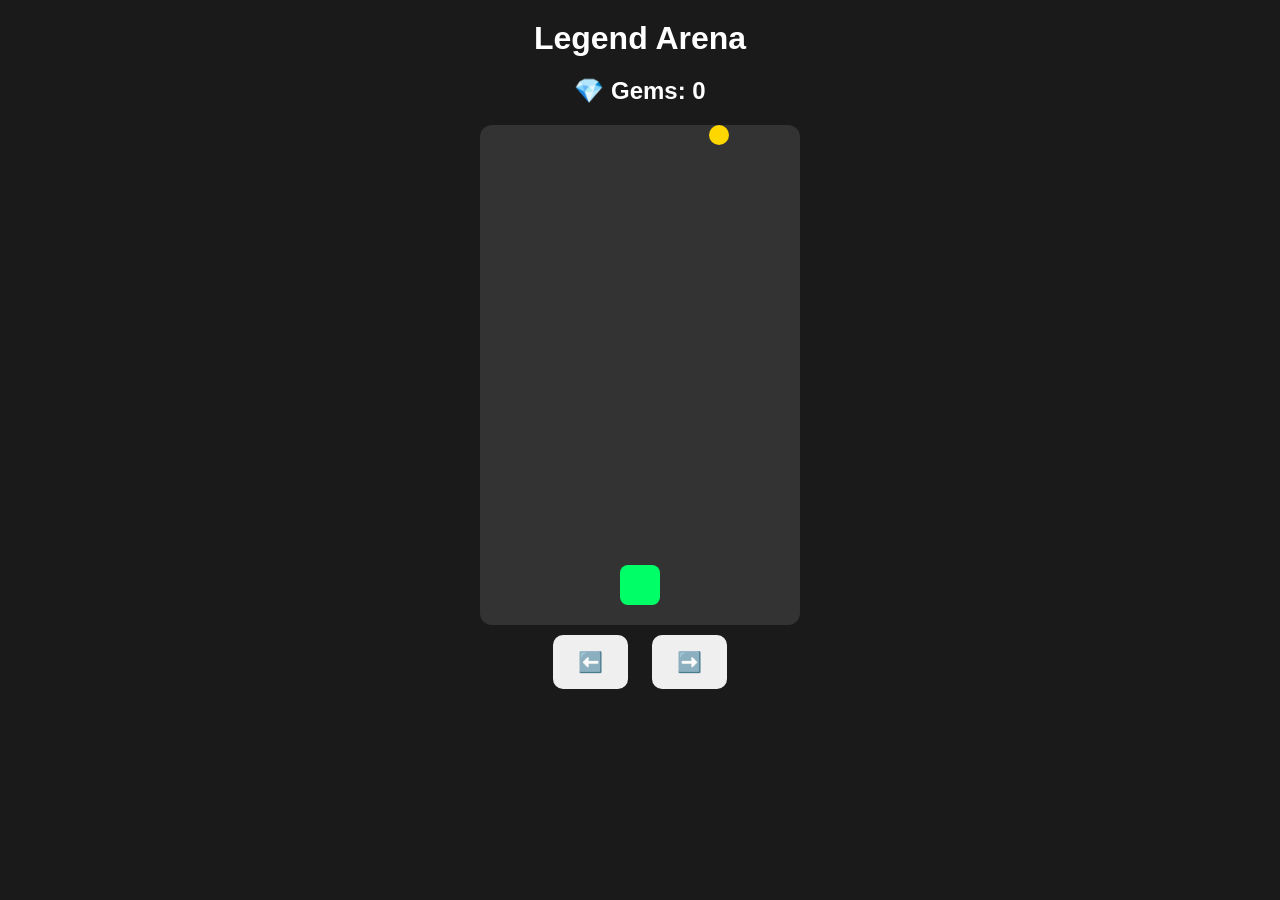
<file: index.html>
<!DOCTYPE html>
<html lang="sv">
<head>
<meta charset="UTF-8">
<meta name="viewport" content="width=device-width, initial-scale=1.0">
<title>Legend Arena</title>
<style>
body{
margin:0;
background:#1a1a1a;
font-family:Arial,sans-serif;
color:#fff;
text-align:center;
}
h1{
margin:20px 0;
}
#game{
width:320px;
height:500px;
background:#333;
margin:auto;
position:relative;
overflow:hidden;
border-radius:12px;
}
#player{
position:absolute;
width:40px;
height:40px;
background:#00ff66;
left:140px;
top:440px;
border-radius:8px;
}
.gem{
position:absolute;
width:20px;
height:20px;
background:gold;
border-radius:50%;
}
button{
margin:10px;
padding:15px 25px;
font-size:20px;
border:none;
border-radius:10px;
}
</style>
</head>
<body>

<h1>Legend Arena</h1>

<h2>💎 Gems: <span id="score">0</span></h2>

<div id="game">
<div id="player"></div>
</div>

<div>
<button onclick="left()">⬅️</button>
<button onclick="right()">➡️</button>
</div>

<script>
let x=140;
let score=0;

const player=document.getElementById("player");
const game=document.getElementById("game");

function left(){
if(x>0){
x-=20;
player.style.left=x+"px";
}
}

function right(){
if(x<280){
x+=20;
player.style.left=x+"px";
}
}

function gem(){

const g=document.createElement("div");
g.className="gem";

const gx=Math.random()*300;

g.style.left=gx+"px";
g.style.top="0px";

game.appendChild(g);

let y=0;

const fall=setInterval(()=>{

y+=4;

g.style.top=y+"px";

if(y>420 && Math.abs(gx-x)<30){

score++;
document.getElementById("score").innerText=score;

clearInterval(fall);
g.remove();

}

if(y>500){

clearInterval(fall);
g.remove();

}

},30);

}

setInterval(gem,1000);

</script>

</body>
</html>
</file>
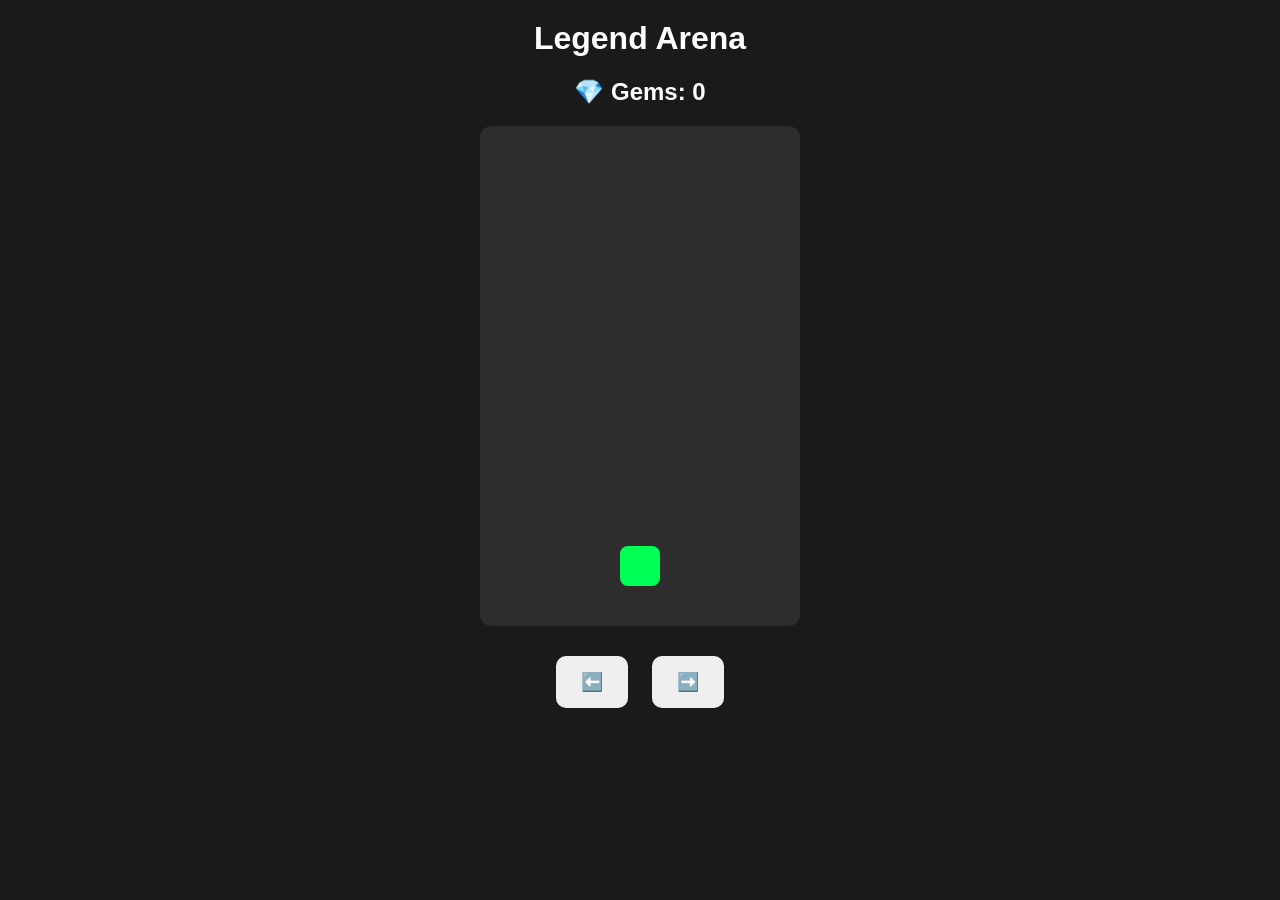
<file: Index.html>
<!DOCTYPE html>
<html lang="en">
<head>
<meta charset="UTF-8">
<meta name="viewport" content="width=device-width, initial-scale=1.0">
<title>Legend Arena</title>
<style>
body{
margin:0;
background:#1a1a1a;
color:white;
font-family:Arial;
text-align:center;
}
h1{
margin-top:20px;
}
#game{
width:320px;
height:500px;
background:#2d2d2d;
margin:20px auto;
position:relative;
overflow:hidden;
border-radius:12px;
}
#player{
width:40px;
height:40px;
background:#00ff55;
position:absolute;
left:140px;
top:420px;
border-radius:8px;
}
.gem{
width:20px;
height:20px;
background:gold;
border-radius:50%;
position:absolute;
}
button{
padding:15px 25px;
font-size:18px;
margin:10px;
border:none;
border-radius:10px;
}
</style>
</head>
<body>

<h1>Legend Arena</h1>

<h2>💎 Gems: <span id="score">0</span></h2>

<div id="game">
<div id="player"></div>
</div>

<button onclick="moveLeft()">⬅️</button>
<button onclick="moveRight()">➡️</button>

<script>

let player=document.getElementById("player");
let game=document.getElementById("game");
let score=0;
let x=140;

function moveLeft(){
if(x>0){
x-=20;
player.style.left=x+"px";
}
}

function moveRight(){
if(x<280){
x+=20;
player.style.left=x+"px";
}
}

function createGem(){

let gem=document.createElement("div");
gem.className="gem";

let gx=Math.random()*290;

gem.style.left=gx+"px";
gem.style.top="0px";

game.appendChild(gem);

let y=0;

let interval=setInterval(function(){

y+=4;

gem.style.top=y+"px";

if(y>420 && Math.abs(gx-x)<30){

score++;

document.getElementById("score").innerText=score;

clearInterval(interval);

gem.remove();

}

if(y>500){

clearInterval(interval);

gem.remove();

}

},30);

}

setInterval(createGem,1000);

</script>

</body>
</html>
</file>
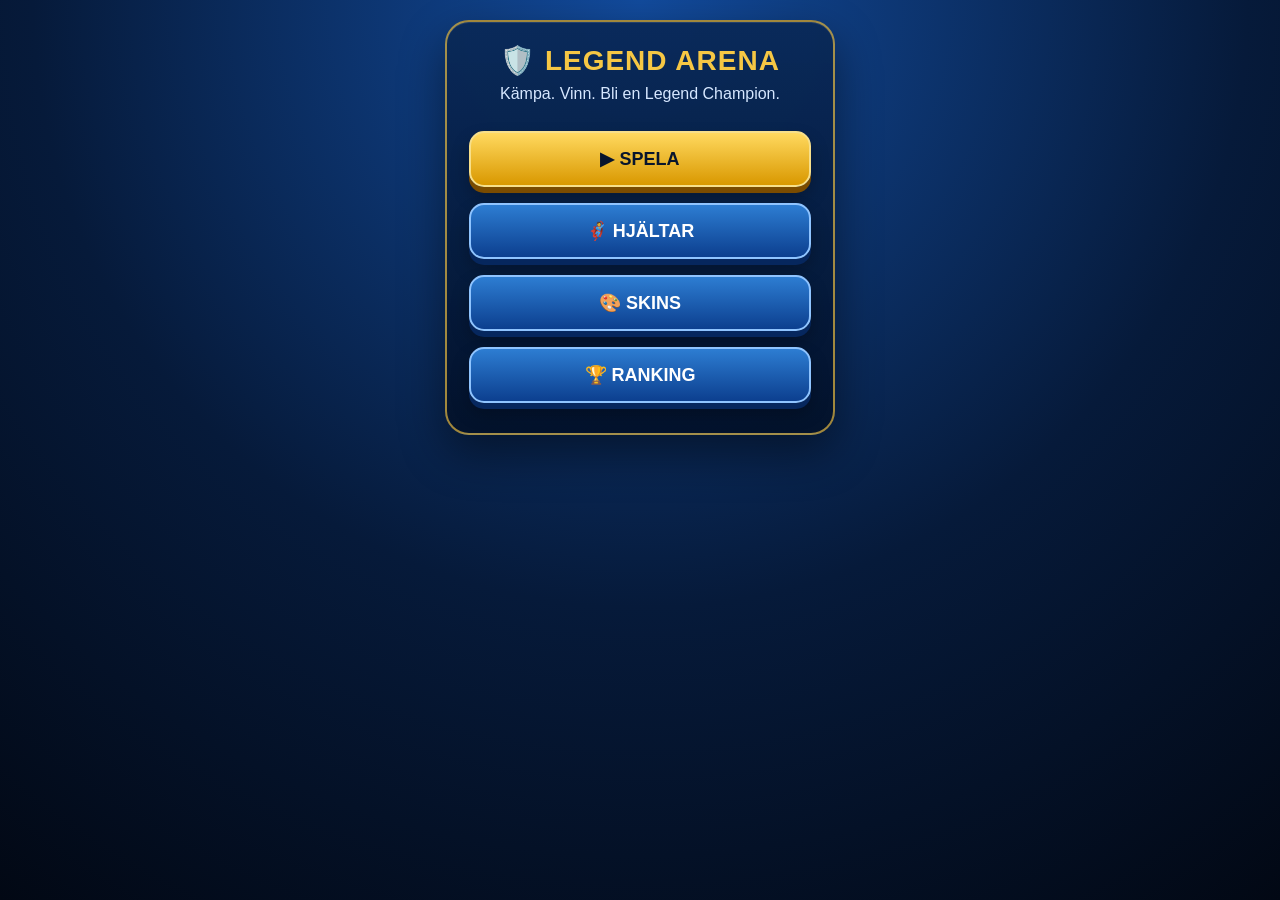
<file: arena.html>
<!DOCTYPE html>
<html lang="sv">
<head>
<meta charset="UTF-8">
<meta name="viewport" content="width=device-width, initial-scale=1.0">
<title>Legend Arena 2.0</title>

<link rel="stylesheet" href="style.css">

</head>

<body>

<main id="menu-screen" class="screen active">

<div class="menu-card">

<h1 class="menu-title">🛡️ LEGEND ARENA</h1>

<p class="menu-subtitle">
Kämpa. Vinn. Bli en Legend Champion.
</p>

<button id="play-button" class="menu-button">
▶ SPELA
</button>

<button class="menu-button secondary">
🦸 HJÄLTAR
</button>

<button class="menu-button secondary">
🎨 SKINS
</button>

<button class="menu-button secondary">
🏆 RANKING
</button>

</div>
     <main id="game-screen" class="screen">

<header class="top-bar">

<div class="stat-box">
🪙 <span id="coin-counter">0</span>
</div>

<h2 class="game-title">
LEGEND ARENA
</h2>

<div class="stat-box right">
AERO
</div>

</header>

<div class="health-bar">
<div id="health-fill" class="health-fill"></div>
</div>

<p id="message" class="message">
Samla Legend Coins!
</p>

<section id="game">

<div id="hero" class="hero"></div>

</section>

<section class="controls">

<button id="left-button" class="control-button">
◀
</button>

<button id="dash-button" class="control-button dash">
⚡ DASH
</button>

<button id="right-button" class="control-button">
▶
</button>

</section>

<button
id="back-button"
class="menu-button secondary">

← Till menyn

</button>

</main>
<script src="game.js"></script>

</body>
</html>
</file>
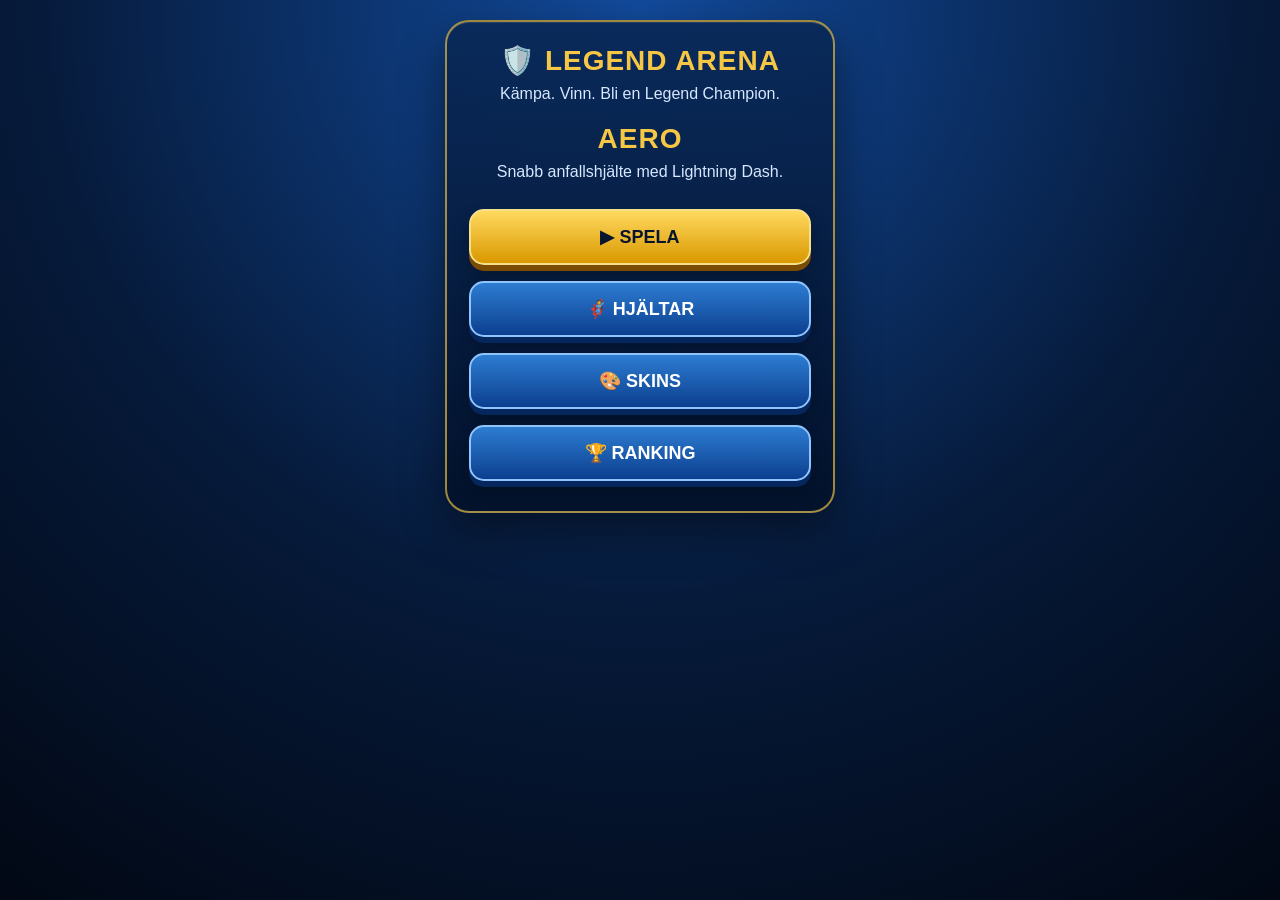
<file: arena2.html>
<!DOCTYPE html>
<html lang="sv">
<head>
  <meta charset="UTF-8">

  <meta
    name="viewport"
    content="width=device-width, initial-scale=1,
    maximum-scale=1, user-scalable=no"
  >

  <title>Legend Arena 2.0</title>

  <link rel="stylesheet" href="style.css">
</head>

<body>

  <!-- STARTMENY -->
  <main id="menu-screen" class="screen active">

    <section class="menu-card">
      <h1 class="menu-title">🛡️ LEGEND ARENA</h1>

      <p class="menu-subtitle">
        Kämpa. Vinn. Bli en Legend Champion.
      </p>

      <h2 class="menu-title">AERO</h2>

      <p class="menu-subtitle">
        Snabb anfallshjälte med Lightning Dash.
      </p>

      <button id="play-button" class="menu-button">
        ▶ SPELA
      </button>

      <button class="menu-button secondary">
        🦸 HJÄLTAR
      </button>

      <button class="menu-button secondary">
        🎨 SKINS
      </button>

      <button class="menu-button secondary">
        🏆 RANKING
      </button>
    </section>

  </main>


  <!-- SPELSKÄRM -->
  <main id="game-screen" class="screen">

    <header class="top-bar">

      <div class="stat-box">
        🪙 <span id="coin-counter">0</span>
      </div>

      <h1 class="game-title">LEGEND ARENA</h1>

      <div class="stat-box right">
        AERO
      </div>

    </header>

    <div class="health-bar">
      <div id="health-fill" class="health-fill"></div>
    </div>

    <p id="message" class="message">
      Samla Legend Coins!
    </p>

    <section id="game">
      <div id="hero" class="hero"></div>
    </section>

    <section class="controls">

      <button id="left-button" class="control-button">
        ◀
      </button>

      <button id="dash-button" class="control-button dash">
        ⚡ DASH
      </button>

      <button id="right-button" class="control-button">
        ▶
      </button>

    </section>

    <button id="back-button" class="menu-button secondary">
      ← TILL MENYN
    </button>

  </main>

  <script src="game.js"></script>

</body>
</html>
</file>
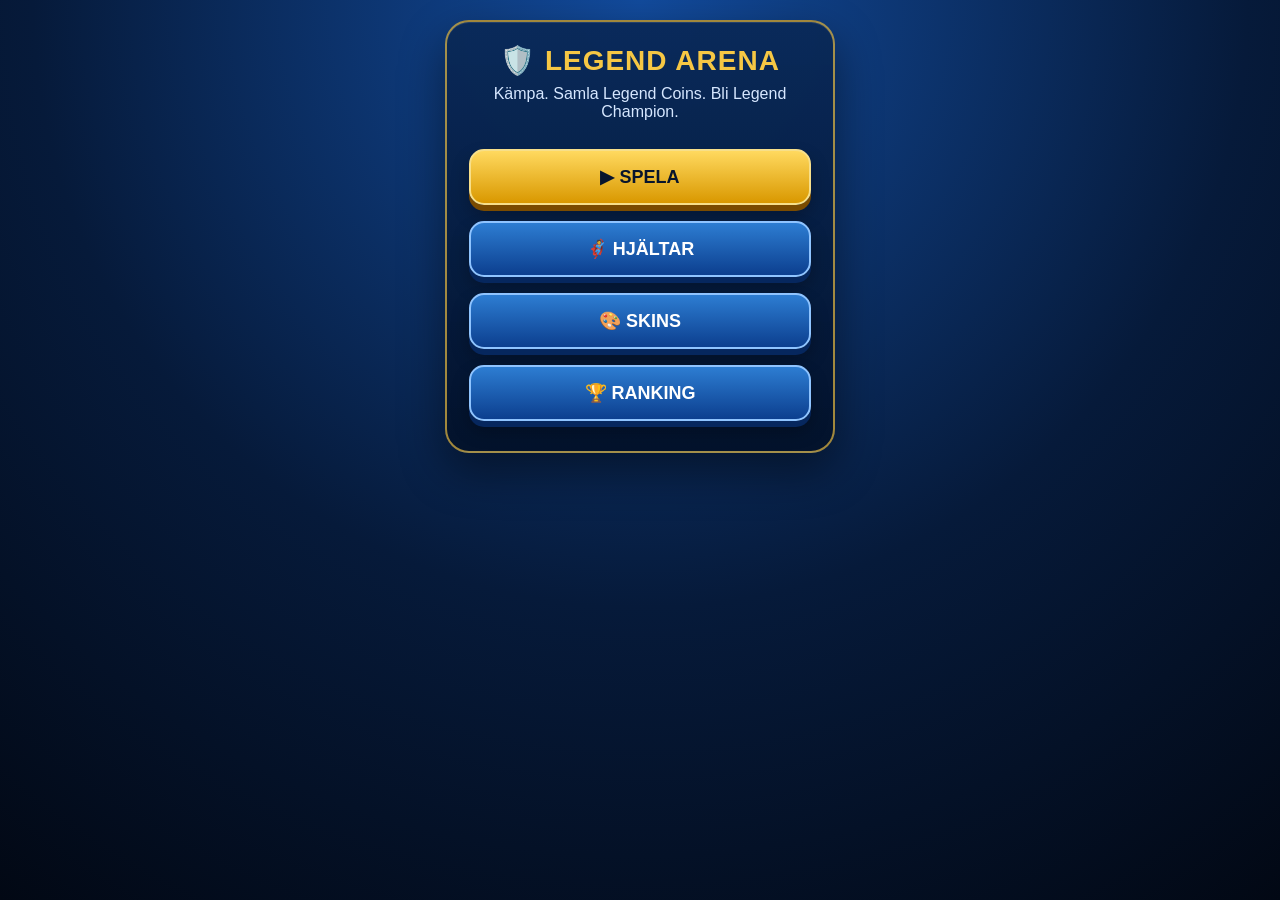
<file: arena_v2.html>
<!DOCTYPE html>
<html lang="sv">

<head>

<meta charset="UTF-8">

<meta
name="viewport"
content="width=device-width,initial-scale=1.0">

<title>Legend Arena Alpha 2</title>

<link rel="stylesheet" href="style.css">

</head>

<body>

<!-- STARTMENY -->

<main
id="menu-screen"
class="screen active">

<div class="menu-card">

<h1 class="menu-title">
🛡️ LEGEND ARENA
</h1>

<p class="menu-subtitle">
Kämpa. Samla Legend Coins.
Bli Legend Champion.
</p>

<button
id="play-button"
class="menu-button">

▶ SPELA

</button>

<button
class="menu-button secondary">

🦸 HJÄLTAR

</button>

<button
class="menu-button secondary">

🎨 SKINS

</button>

<button
class="menu-button secondary">

🏆 RANKING

</button>

</div>

</main>
<!-- SPELSKÄRM -->

<main
id="game-screen"
class="screen">

<header class="top-bar">

<div class="stat-box">
🪙 <span id="coin-counter">0</span>
</div>

<h2 class="game-title">
LEGEND ARENA
</h2>

<div class="stat-box right">
Poäng: <span id="score">0</span>
</div>

</header>

<div class="health-bar">
<div
id="health-fill"
class="health-fill">
</div>
</div>

<div class="health-bar">
<div
id="ultimate-fill"
class="health-fill"
style="width:0%">
</div>
</div>

<p
id="message"
class="message">

Samla Legend Coins och undvik fiender!

</p>

<section id="game">

<div
id="hero"
class="hero">
</div>

</section>

<section class="controls">

<button
id="left-button"
class="control-button">

◀

</button>

<button
id="dash-button"
class="control-button dash">

⚡ DASH

</button>

<button
id="right-button"
class="control-button">

▶

</button>

</section>

<button
id="ultimate-button"
class="menu-button">

🌪️ ULTIMATE 0%

</button>

<button
id="back-button"
class="menu-button secondary">

← TILL MENYN

</button>

</main>
<!-- GAME OVER -->

<main
id="game-over-screen"
class="screen">

<section class="menu-card">

<h1 class="menu-title">
💀 GAME OVER
</h1>

<p class="menu-subtitle">
Din poäng:
<strong id="final-score">0</strong>
</p>

<p class="menu-subtitle">
High score:
<strong id="high-score">0</strong>
</p>

<p class="menu-subtitle">
Totala Legend Coins:
<strong id="total-coins">0</strong>
</p>

<button
id="restart-button"
class="menu-button">

🔄 SPELA IGEN

</button>

<button
class="menu-button secondary"
onclick="location.reload()">

🏠 TILL STARTMENYN

</button>

</section>

</main>

<script src="game_v2.js"></script>

</body>
</html>
</file>
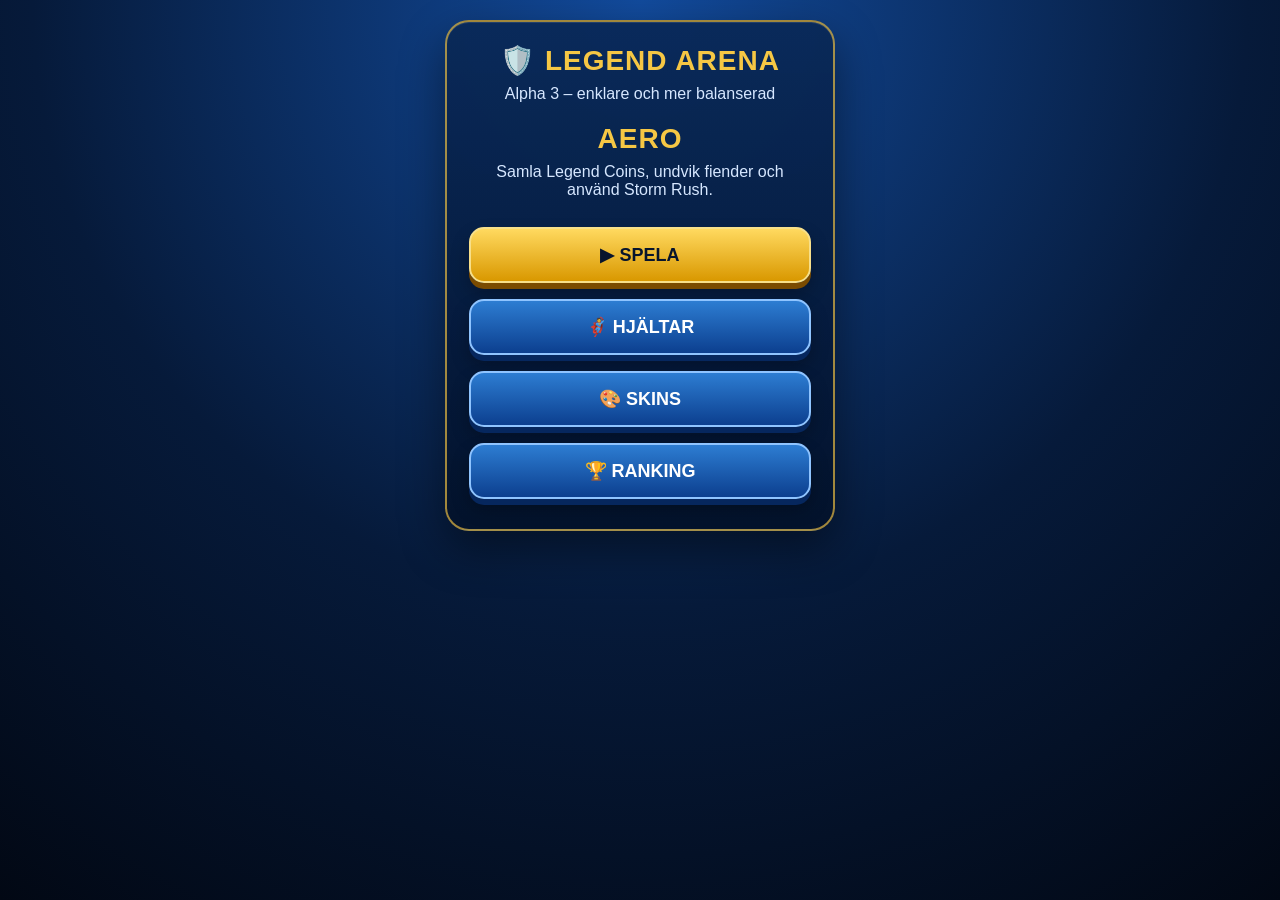
<file: arena_v3.html>
<!DOCTYPE html>
<html lang="sv">

<head>
  <meta charset="UTF-8">

  <meta
    name="viewport"
    content="width=device-width, initial-scale=1.0, maximum-scale=1.0, user-scalable=no"
  >

  <title>Legend Arena Alpha 3</title>

  <link rel="stylesheet" href="style.css">
</head>

<body>

  <!-- STARTMENY -->
  <main id="menu-screen" class="screen active">

    <section class="menu-card">

      <h1 class="menu-title">
        🛡️ LEGEND ARENA
      </h1>

      <p class="menu-subtitle">
        Alpha 3 – enklare och mer balanserad
      </p>

      <h2 class="menu-title">
        AERO
      </h2>

      <p class="menu-subtitle">
        Samla Legend Coins, undvik fiender och använd Storm Rush.
      </p>

      <button
        id="play-button"
        class="menu-button"
      >
        ▶ SPELA
      </button>

      <button class="menu-button secondary">
        🦸 HJÄLTAR
      </button>

      <button class="menu-button secondary">
        🎨 SKINS
      </button>

      <button class="menu-button secondary">
        🏆 RANKING
      </button>

    </section>

  </main>


  <!-- SPELSKÄRM -->
  <main id="game-screen" class="screen">

    <header class="top-bar">

      <div class="stat-box">
        🪙 <span id="coin-counter">0</span>
      </div>

      <h2 class="game-title">
        LEGEND ARENA
      </h2>

      <div class="stat-box right">
        Poäng: <span id="score">0</span>
      </div>

    </header>

    <p class="message">
      ❤️ LIV
    </p>

    <div class="health-bar">
      <div
        id="health-fill"
        class="health-fill"
      ></div>
    </div>

    <p class="message">
      🌪️ ULTIMATE
    </p>

    <div class="health-bar">
      <div
        id="ultimate-fill"
        class="health-fill"
        style="width: 0%"
      ></div>
    </div>

    <p
      id="message"
      class="message"
    >
      Samla Legend Coins och undvik fiender!
    </p>

    <section id="game">
      <div
        id="hero"
        class="hero"
      ></div>
    </section>

    <section class="controls">

      <button
        id="left-button"
        class="control-button"
      >
        ◀
      </button>

      <button
        id="dash-button"
        class="control-button dash"
      >
        ⚡ DASH
      </button>

      <button
        id="right-button"
        class="control-button"
      >
        ▶
      </button>

    </section>

    <button
      id="ultimate-button"
      class="menu-button"
      disabled
    >
      🌪️ ULTIMATE 0%
    </button>

    <button
      id="back-button"
      class="menu-button secondary"
    >
      ← TILL MENYN
    </button>

  </main>


  <!-- GAME OVER -->
  <main id="game-over-screen" class="screen">

    <section class="menu-card">

      <h1 class="menu-title">
        💀 GAME OVER
      </h1>

      <p class="menu-subtitle">
        Din poäng:
        <strong id="final-score">0</strong>
      </p>

      <p class="menu-subtitle">
        High score:
        <strong id="high-score">0</strong>
      </p>

      <p class="menu-subtitle">
        Totala Legend Coins:
        <strong id="total-coins">0</strong>
      </p>

      <button
        id="restart-button"
        class="menu-button"
      >
        🔄 SPELA IGEN
      </button>

      <button
        class="menu-button secondary"
        onclick="location.reload()"
      >
        🏠 TILL STARTMENYN
      </button>

    </section>

  </main>

  <script src="game_v3.js"></script>

</body>
</html>
</file>
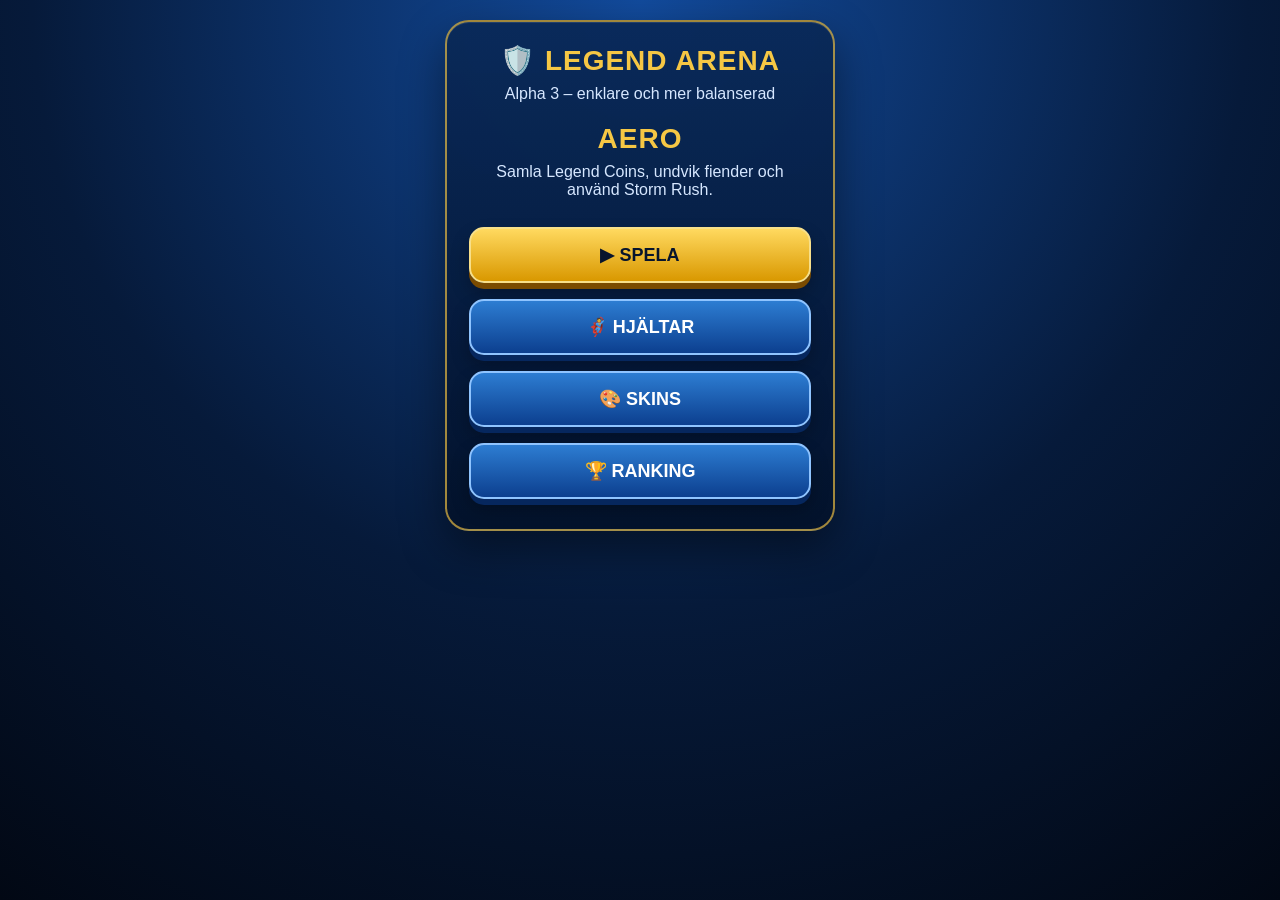
<file: dev.html>
<!DOCTYPE html>
<html lang="sv">

<head>
  <meta charset="UTF-8">

  <meta
    name="viewport"
    content="width=device-width, initial-scale=1.0, maximum-scale=1.0, user-scalable=no"
  >

  <title>Legend Arena Alpha 3</title>

  <link rel="stylesheet" href="style.css">
</head>

<body>

  <!-- STARTMENY -->
  <main id="menu-screen" class="screen active">

    <section class="menu-card">

      <h1 class="menu-title">
        🛡️ LEGEND ARENA
      </h1>

      <p class="menu-subtitle">
        Alpha 3 – enklare och mer balanserad
      </p>

      <h2 class="menu-title">
        AERO
      </h2>

      <p class="menu-subtitle">
        Samla Legend Coins, undvik fiender och använd Storm Rush.
      </p>

      <button
        id="play-button"
        class="menu-button"
      >
        ▶ SPELA
      </button>

      <button class="menu-button secondary">
        🦸 HJÄLTAR
      </button>

      <button class="menu-button secondary">
        🎨 SKINS
      </button>

      <button class="menu-button secondary">
        🏆 RANKING
      </button>

    </section>

  </main>


  <!-- SPELSKÄRM -->
  <main id="game-screen" class="screen">

    <header class="top-bar">

      <div class="stat-box">
        🪙 <span id="coin-counter">0</span>
      </div>

      <h2 class="game-title">
        LEGEND ARENA
      </h2>

      <div class="stat-box right">
        Poäng: <span id="score">0</span>
      </div>

    </header>

    <p class="message">
      ❤️ LIV
    </p>

    <div class="health-bar">
      <div
        id="health-fill"
        class="health-fill"
      ></div>
    </div>

    <p class="message">
      🌪️ ULTIMATE
    </p>

    <div class="health-bar">
      <div
        id="ultimate-fill"
        class="health-fill"
        style="width: 0%"
      ></div>
    </div>

    <p
      id="message"
      class="message"
    >
      Samla Legend Coins och undvik fiender!
    </p>

    <section id="game">
      <div
        id="hero"
        class="hero"
      ></div>
    </section>

    <section class="controls">

      <button
        id="left-button"
        class="control-button"
      >
        ◀
      </button>

      <button
        id="dash-button"
        class="control-button dash"
      >
        ⚡ DASH
      </button>

      <button
        id="right-button"
        class="control-button"
      >
        ▶
      </button>

    </section>

    <button
      id="ultimate-button"
      class="menu-button"
      disabled
    >
      🌪️ ULTIMATE 0%
    </button>

    <button
      id="back-button"
      class="menu-button secondary"
    >
      ← TILL MENYN
    </button>

  </main>


  <!-- GAME OVER -->
  <main id="game-over-screen" class="screen">

    <section class="menu-card">

      <h1 class="menu-title">
        💀 GAME OVER
      </h1>

      <p class="menu-subtitle">
        Din poäng:
        <strong id="final-score">0</strong>
      </p>

      <p class="menu-subtitle">
        High score:
        <strong id="high-score">0</strong>
      </p>

      <p class="menu-subtitle">
        Totala Legend Coins:
        <strong id="total-coins">0</strong>
      </p>

      <button
        id="restart-button"
        class="menu-button"
      >
        🔄 SPELA IGEN
      </button>

      <button
        class="menu-button secondary"
        onclick="location.reload()"
      >
        🏠 TILL STARTMENYN
      </button>

    </section>

  </main>

  <script src="game_v4.js"></script>

</body>
</html>
</file>
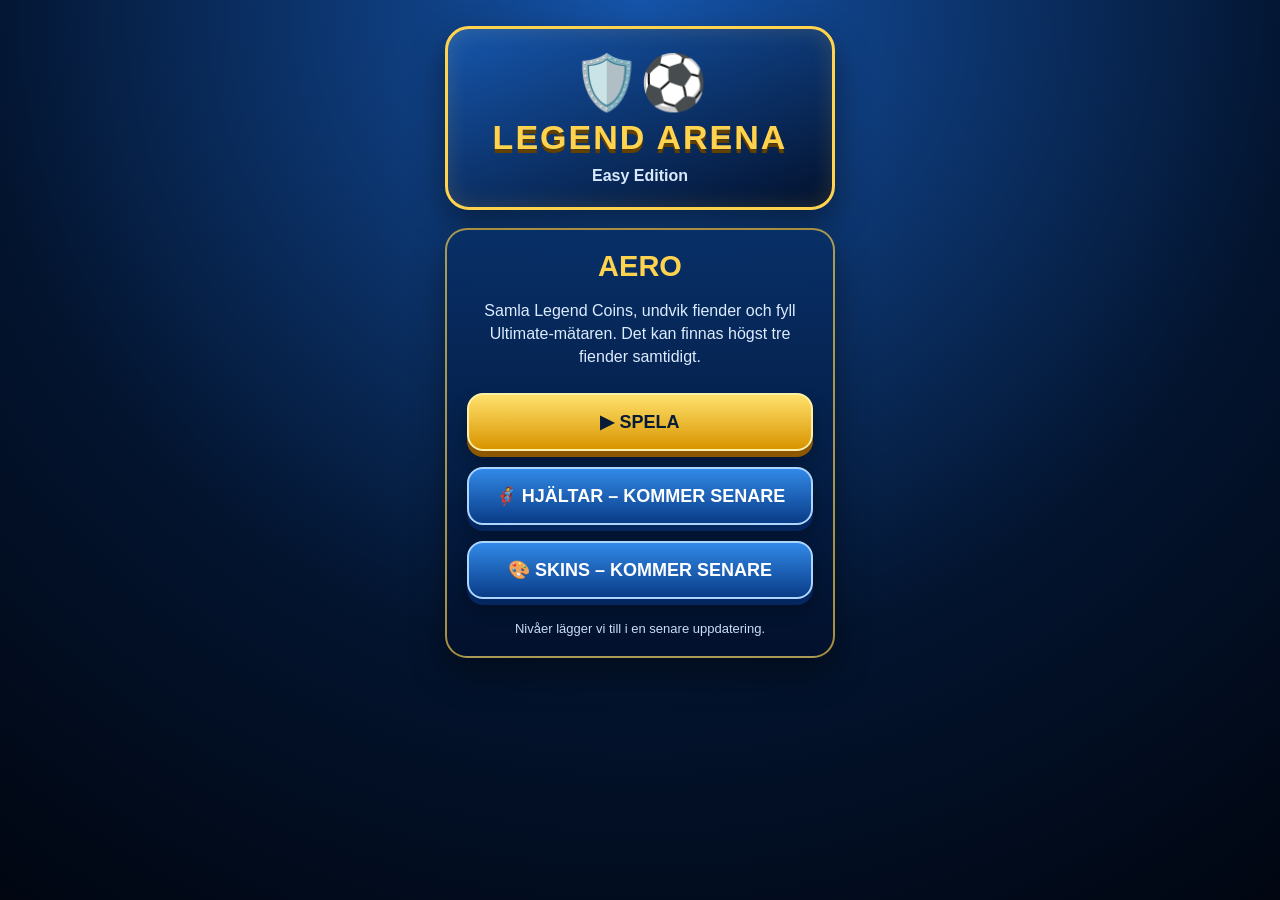
<file: easy.html>
<!DOCTYPE html>
<html lang="sv">
<head>
  <meta charset="UTF-8">

  <meta
    name="viewport"
    content="width=device-width, initial-scale=1, maximum-scale=1, user-scalable=no"
  >

  <title>Legend Arena – Easy Edition</title>

  <style>
    :root {
      --dark-blue: #03142f;
      --blue: #0a3f8f;
      --light-blue: #2c88e8;
      --gold: #ffd34e;
      --dark-gold: #8c5700;
      --green: #158343;
      --light-green: #22a954;
      --white: #ffffff;
      --red: #e83e4d;
    }

    * {
      box-sizing: border-box;
      -webkit-tap-highlight-color: transparent;
    }

    html,
    body {
      margin: 0;
      min-height: 100%;
      font-family: Arial, Helvetica, sans-serif;
      background:
        radial-gradient(circle at top, #1554aa, var(--dark-blue) 60%, #010611);
      color: var(--white);
      overscroll-behavior: none;
    }

    body {
      min-height: 100vh;
      overflow-x: hidden;
    }

    button {
      font-family: inherit;
      touch-action: manipulation;
      cursor: pointer;
    }

    .screen {
      display: none;
      min-height: 100vh;
      padding: 18px 14px 30px;
    }

    .screen.active {
      display: flex;
      flex-direction: column;
      align-items: center;
    }

    .logo {
      width: min(390px, 96vw);
      padding: 22px 16px;
      margin: 8px 0 18px;
      border: 3px solid var(--gold);
      border-radius: 24px;
      background:
        linear-gradient(160deg, rgba(22, 87, 174, 0.98), rgba(2, 16, 43, 0.98));
      text-align: center;
      box-shadow:
        0 15px 35px rgba(0, 0, 0, 0.45),
        inset 0 0 22px rgba(255, 211, 78, 0.15);
    }

    .shield {
      font-size: 54px;
      margin-bottom: 4px;
    }

    .logo h1 {
      margin: 0;
      color: var(--gold);
      font-size: 34px;
      letter-spacing: 2px;
      text-shadow: 0 4px 0 #624000;
    }

    .logo p {
      margin: 10px 0 0;
      color: #d9eaff;
      font-weight: 700;
    }

    .card {
      width: min(390px, 96vw);
      padding: 20px;
      border: 2px solid rgba(255, 211, 78, 0.65);
      border-radius: 22px;
      background:
        linear-gradient(180deg, rgba(8, 47, 103, 0.96), rgba(2, 17, 44, 0.98));
      box-shadow: 0 16px 34px rgba(0, 0, 0, 0.4);
      text-align: center;
    }

    .hero-name {
      margin: 0;
      color: var(--gold);
      font-size: 29px;
    }

    .description {
      color: #dcecff;
      line-height: 1.45;
    }

    .menu-button {
      width: 100%;
      min-height: 58px;
      margin: 8px 0;
      padding: 13px 16px;
      border: 2px solid #fff0a7;
      border-radius: 16px;
      background: linear-gradient(180deg, #ffe16c, #d99400);
      color: #071a37;
      font-size: 18px;
      font-weight: 900;
      box-shadow:
        0 6px 0 var(--dark-gold),
        0 10px 18px rgba(0, 0, 0, 0.3);
    }

    .menu-button:active {
      transform: translateY(4px);
      box-shadow:
        0 2px 0 var(--dark-gold),
        0 5px 10px rgba(0, 0, 0, 0.25);
    }

    .menu-button.secondary {
      border-color: #acd5ff;
      background: linear-gradient(180deg, #3189e7, #0a3c88);
      color: white;
      box-shadow:
        0 6px 0 #04275f,
        0 10px 18px rgba(0, 0, 0, 0.3);
    }

    .menu-button:disabled {
      opacity: 0.55;
      filter: grayscale(0.35);
    }

    .top-bar {
      width: min(420px, 96vw);
      display: grid;
      grid-template-columns: 1fr auto 1fr;
      align-items: center;
      gap: 7px;
      margin-bottom: 8px;
    }

    .stat {
      min-height: 43px;
      padding: 10px 8px;
      border: 2px solid var(--gold);
      border-radius: 13px;
      background: rgba(2, 17, 44, 0.94);
      font-weight: 900;
      font-size: 15px;
    }

    .stat:last-child {
      text-align: right;
    }

    .game-heading {
      margin: 0;
      color: var(--gold);
      font-size: 18px;
      white-space: nowrap;
    }

    .bar-label {
      width: min(390px, 94vw);
      margin: 5px 0 4px;
      font-weight: 900;
      font-size: 14px;
    }

    .bar {
      width: min(390px, 94vw);
      height: 20px;
      overflow: hidden;
      border: 3px solid #eef5ff;
      border-radius: 999px;
      background: #2c1013;
    }

    .bar-fill {
      width: 100%;
      height: 100%;
      transition: width 0.25s ease;
    }

    #health-fill {
      background: linear-gradient(90deg, #2cca61, #91ff78);
    }

    #ultimate-fill {
      width: 0%;
      background: linear-gradient(90deg, #29a4ff, #c87cff);
    }

    #message {
      width: min(390px, 94vw);
      min-height: 24px;
      margin: 9px 0;
      text-align: center;
      color: #ffefad;
      font-weight: 900;
    }

    #game {
      position: relative;
      width: min(390px, 94vw);
      height: min(570px, 62vh);
      min-height: 450px;
      overflow: hidden;
      border: 5px solid var(--gold);
      border-radius: 24px;
      background:
        linear-gradient(
          90deg,
          transparent 49.4%,
          rgba(255,255,255,0.78) 49.4%,
          rgba(255,255,255,0.78) 50.6%,
          transparent 50.6%
        ),
        radial-gradient(
          circle at center,
          transparent 0 50px,
          rgba(255,255,255,0.75) 51px 54px,
          transparent 55px
        ),
        repeating-linear-gradient(
          0deg,
          var(--green) 0 62px,
          var(--light-green) 62px 124px
        );
      box-shadow:
        0 18px 40px rgba(0, 0, 0, 0.48),
        inset 0 0 35px rgba(0, 0, 0, 0.18);
      touch-action: none;
    }

    #game::before,
    #game::after {
      content: "";
      position: absolute;
      left: 25%;
      width: 50%;
      height: 68px;
      border: 3px solid rgba(255,255,255,0.75);
      pointer-events: none;
    }

    #game::before {
      top: -3px;
      border-top: 0;
    }

    #game::after {
      bottom: -3px;
      border-bottom: 0;
    }

    #hero {
      position: absolute;
      width: 54px;
      height: 66px;
      z-index: 10;
      border: 3px solid #d8eeff;
      border-radius: 25px 25px 17px 17px;
      background:
        radial-gradient(circle at 50% 17%, #efb682 0 11px, transparent 12px),
        linear-gradient(180deg, #2689ff 0 55%, #092c6e 55% 100%);
      box-shadow:
        0 9px 13px rgba(0, 0, 0, 0.35),
        0 0 17px rgba(50, 150, 255, 0.65);
      transition: left 0.07s linear;
    }

    #hero::before {
      content: "A";
      position: absolute;
      top: 29px;
      left: 0;
      width: 100%;
      text-align: center;
      font-size: 21px;
      font-weight: 900;
    }

    #hero::after {
      content: "";
      position: absolute;
      left: 8px;
      bottom: -10px;
      width: 32px;
      height: 11px;
      border-radius: 50%;
      background: rgba(0, 0, 0, 0.3);
      z-index: -1;
    }

    #hero.hit {
      animation: hitFlash 0.18s linear 3;
    }

    #hero.dashing {
      filter: drop-shadow(0 0 18px #8bd8ff);
      transform: scale(1.1);
    }

    #hero.ultimate {
      animation: ultimateGlow 0.5s alternate infinite;
    }

    .coin {
      position: absolute;
      width: 30px;
      height: 30px;
      z-index: 5;
      border: 3px solid #fff2aa;
      border-radius: 50%;
      background:
        radial-gradient(circle at 34% 27%, #fffbc5 0 14%, transparent 15%),
        linear-gradient(145deg, #ffe777, #c97a00);
      box-shadow:
        0 0 16px rgba(255, 216, 77, 0.95),
        inset 0 0 0 3px rgba(126, 70, 0, 0.38);
      animation: coinSpin 0.8s alternate infinite;
    }

    .coin::after {
      content: "L";
      position: absolute;
      inset: 0;
      display: grid;
      place-items: center;
      color: #653700;
      font-size: 16px;
      font-weight: 900;
    }

    .enemy {
      position: absolute;
      width: 50px;
      height: 60px;
      z-index: 7;
      border: 3px solid #ffd6d6;
      border-radius: 23px 23px 16px 16px;
      background:
        radial-gradient(circle at 50% 17%, #da9b70 0 10px, transparent 11px),
        linear-gradient(180deg, #f14d59 0 55%, #73121c 55% 100%);
      box-shadow:
        0 8px 13px rgba(0, 0, 0, 0.35),
        0 0 10px rgba(255, 70, 70, 0.35);
    }

    .enemy::before {
      content: "X";
      position: absolute;
      top: 28px;
      width: 100%;
      text-align: center;
      font-weight: 900;
    }

    .effect {
      position: absolute;
      z-index: 20;
      color: white;
      font-size: 24px;
      font-weight: 900;
      pointer-events: none;
      animation: riseEffect 0.7s ease-out forwards;
    }

    .controls {
      width: min(390px, 94vw);
      display: grid;
      grid-template-columns: 1fr 1.2fr 1fr;
      gap: 11px;
      margin-top: 14px;
    }

    .control {
      min-height: 62px;
      border: 3px solid #cde5ff;
      border-radius: 19px;
      background: linear-gradient(180deg, #267aca, #072b66);
      color: white;
      font-size: 27px;
      font-weight: 900;
      box-shadow:
        0 7px 0 #03183a,
        0 11px 17px rgba(0, 0, 0, 0.3);
    }

    .control:active {
      transform: translateY(4px);
      box-shadow:
        0 3px 0 #03183a,
        0 6px 10px rgba(0, 0, 0, 0.25);
    }

    .control.dash {
      border-color: #fff1a6;
      background: linear-gradient(180deg, #ffe06b, #d68b00);
      color: #102142;
      font-size: 17px;
    }

    .screen-shake {
      animation: screenShake 0.28s linear;
    }

    .small-note {
      margin: 14px 0 0;
      color: #c9ddf8;
      font-size: 13px;
    }

    @keyframes hitFlash {
      0%, 100% { opacity: 1; }
      50% { opacity: 0.2; }
    }

    @keyframes ultimateGlow {
      from {
        box-shadow:
          0 0 15px #64caff,
          0 0 25px #8d72ff;
      }
      to {
        box-shadow:
          0 0 30px #ffffff,
          0 0 48px #b56bff;
      }
    }

    @keyframes coinSpin {
      from { transform: rotateY(0deg); }
      to { transform: rotateY(55deg); }
    }

    @keyframes riseEffect {
      from {
        opacity: 1;
        transform: translateY(0) scale(1);
      }
      to {
        opacity: 0;
        transform: translateY(-45px) scale(1.35);
      }
    }

    @keyframes screenShake {
      0%, 100% { transform: translateX(0); }
      25% { transform: translateX(-8px); }
      50% { transform: translateX(8px); }
      75% { transform: translateX(-5px); }
    }

    @media (max-height: 720px) {
      .screen {
        padding-top: 9px;
      }

      #game {
        height: 440px;
        min-height: 420px;
      }

      .control {
        min-height: 55px;
      }
    }
  </style>
</head>

<body>

  <!-- STARTMENY -->
  <main id="menu-screen" class="screen active">

    <section class="logo">
      <div class="shield">🛡️⚽</div>
      <h1>LEGEND ARENA</h1>
      <p>Easy Edition</p>
    </section>

    <section class="card">
      <h2 class="hero-name">AERO</h2>

      <p class="description">
        Samla Legend Coins, undvik fiender och fyll Ultimate-mätaren.
        Det kan finnas högst tre fiender samtidigt.
      </p>

      <button id="play-button" class="menu-button">
        ▶ SPELA
      </button>

      <button class="menu-button secondary">
        🦸 HJÄLTAR – KOMMER SENARE
      </button>

      <button class="menu-button secondary">
        🎨 SKINS – KOMMER SENARE
      </button>

      <p class="small-note">
        Nivåer lägger vi till i en senare uppdatering.
      </p>
    </section>

  </main>


  <!-- SPELSKÄRM -->
  <main id="game-screen" class="screen">

    <header class="top-bar">
      <div class="stat">
        🪙 <span id="coin-counter">0</span>
      </div>

      <h2 class="game-heading">LEGEND ARENA</h2>

      <div class="stat">
        Poäng: <span id="score">0</span>
      </div>
    </header>

    <div class="bar-label">❤️ LIV</div>

    <div class="bar">
      <div id="health-fill" class="bar-fill"></div>
    </div>

    <div class="bar-label">🌪️ ULTIMATE</div>

    <div class="bar">
      <div id="ultimate-fill" class="bar-fill"></div>
    </div>

    <p id="message">
      Samla Legend Coins och undvik fiender!
    </p>

    <section id="game">
      <div id="hero"></div>
    </section>

    <section class="controls">
      <button id="left-button" class="control">◀</button>
      <button id="dash-button" class="control dash">⚡ DASH</button>
      <button id="right-button" class="control">▶</button>
    </section>

    <button
      id="ultimate-button"
      class="menu-button"
      disabled
    >
      🌪️ ULTIMATE 0%
    </button>

    <button id="back-button" class="menu-button secondary">
      ← TILL MENYN
    </button>

  </main>


  <!-- GAME OVER -->
  <main id="game-over-screen" class="screen">

    <section class="logo">
      <div class="shield">💀</div>
      <h1>GAME OVER</h1>
    </section>

    <section class="card">
      <p class="description">
        Din poäng:
        <strong id="final-score">0</strong>
      </p>

      <p class="description">
        High score:
        <strong id="high-score">0</strong>
      </p>

      <p class="description">
        Totala Legend Coins:
        <strong id="total-coins">0</strong>
      </p>

      <button id="restart-button" class="menu-button">
        🔄 SPELA IGEN
      </button>

      <button id="home-button" class="menu-button secondary">
        🏠 TILL STARTMENYN
      </button>
    </section>

  </main>


  <script>
    "use strict";

    const menuScreen =
      document.getElementById("menu-screen");

    const gameScreen =
      document.getElementById("game-screen");

    const gameOverScreen =
      document.getElementById("game-over-screen");

    const playButton =
      document.getElementById("play-button");

    const restartButton =
      document.getElementById("restart-button");

    const backButton =
      document.getElementById("back-button");

    const homeButton =
      document.getElementById("home-button");

    const game =
      document.getElementById("game");

    const hero =
      document.getElementById("hero");

    const coinCounter =
      document.getElementById("coin-counter");

    const scoreDisplay =
      document.getElementById("score");

    const finalScoreDisplay =
      document.getElementById("final-score");

    const highScoreDisplay =
      document.getElementById("high-score");

    const totalCoinsDisplay =
      document.getElementById("total-coins");

    const healthFill =
      document.getElementById("health-fill");

    const ultimateFill =
      document.getElementById("ultimate-fill");

    const message =
      document.getElementById("message");

    const leftButton =
      document.getElementById("left-button");

    const rightButton =
      document.getElementById("right-button");

    const dashButton =
      document.getElementById("dash-button");

    const ultimateButton =
      document.getElementById("ultimate-button");


    const HERO_WIDTH = 54;
    const HERO_HEIGHT = 66;
    const NORMAL_SPEED = 24;
    const DASH_DISTANCE = 95;

    const MAX_ENEMIES = 3;
    const START_ENEMY_SPEED = 1.1;
    const START_ENEMY_INTERVAL = 4200;

    let heroX = 0;
    let heroY = 0;
    let lastDirection = 1;

    let matchCoins = 0;
    let score = 0;
    let health = 100;
    let ultimateCharge = 0;

    let highScore =
      Number(
        localStorage.getItem("legendArenaEasyHighScore")
      ) || 0;

    let totalCoins =
      Number(
        localStorage.getItem("legendArenaEasyCoins")
      ) || 0;

    let enemySpeed = START_ENEMY_SPEED;
    let enemyInterval = START_ENEMY_INTERVAL;

    let gameRunning = false;
    let dashReady = true;
    let ultimateActive = false;
    let invincible = false;

    let coinTimer = null;
    let enemyTimer = null;
    let scoreTimer = null;
    let animationFrame = null;


    function showScreen(screen) {
      menuScreen.classList.remove("active");
      gameScreen.classList.remove("active");
      gameOverScreen.classList.remove("active");

      screen.classList.add("active");
    }


    function startGame() {
      stopTimers();
      removeObjects();

      matchCoins = 0;
      score = 0;
      health = 100;
      ultimateCharge = 0;

      enemySpeed = START_ENEMY_SPEED;
      enemyInterval = START_ENEMY_INTERVAL;

      gameRunning = true;
      dashReady = true;
      ultimateActive = false;
      invincible = false;

      coinCounter.textContent = "0";
      scoreDisplay.textContent = "0";

      dashButton.disabled = false;
      dashButton.textContent = "⚡ DASH";

      updateHealth();
      updateUltimate();

      showScreen(gameScreen);

      requestAnimationFrame(() => {
        resetHero();

        coinTimer =
          setInterval(createCoin, 1300);

        enemyTimer =
          setInterval(createEnemy, enemyInterval);

        scoreTimer =
          setInterval(updateScore, 1000);

        animationFrame =
          requestAnimationFrame(gameLoop);
      });

      message.textContent =
        "Samla Legend Coins och undvik fiender!";
    }


    function updateScore() {
      if (!gameRunning) return;

      score++;
      scoreDisplay.textContent = String(score);

      /*
        Svårigheten ökar mycket försiktigt
        var 40:e sekund.
      */
      if (score % 40 === 0) {
        enemySpeed += 0.04;

        message.textContent =
          "Fienderna blev lite snabbare!";

        setTimeout(() => {
          if (gameRunning) {
            message.textContent =
              "Fortsätt kämpa!";
          }
        }, 1000);
      }
    }


    function resetHero() {
      heroX =
        game.clientWidth / 2 - HERO_WIDTH / 2;

      heroY =
        game.clientHeight - HERO_HEIGHT - 28;

      updateHeroPosition();
    }


    function updateHeroPosition() {
      hero.style.left = heroX + "px";
      hero.style.top = heroY + "px";
    }


    function moveHero(direction) {
      if (!gameRunning) return;

      lastDirection = direction;

      const speed =
        ultimateActive
          ? NORMAL_SPEED * 1.7
          : NORMAL_SPEED;

      const maxX =
        game.clientWidth - HERO_WIDTH;

      heroX += direction * speed;

      heroX =
        Math.max(0, Math.min(heroX, maxX));

      updateHeroPosition();
      checkCollisions();
    }


    function dash() {
      if (
        !gameRunning ||
        !dashReady
      ) {
        return;
      }

      dashReady = false;
      invincible = true;

      dashButton.disabled = true;
      dashButton.textContent = "LADDAR...";

      hero.classList.add("dashing");

      const maxX =
        game.clientWidth - HERO_WIDTH;

      heroX +=
        lastDirection * DASH_DISTANCE;

      heroX =
        Math.max(0, Math.min(heroX, maxX));

      updateHeroPosition();
      checkCollisions();

      setTimeout(() => {
        hero.classList.remove("dashing");

        if (!ultimateActive) {
          invincible = false;
        }
      }, 350);

      setTimeout(() => {
        dashReady = true;
        dashButton.disabled = false;
        dashButton.textContent = "⚡ DASH";
      }, 2000);
    }


    function createCoin() {
      if (!gameRunning) return;

      const coin =
        document.createElement("div");

      coin.className = "coin";

      const maxX =
        game.clientWidth - 30;

      const x =
        Math.random() * maxX;

      coin.dataset.x = String(x);
      coin.dataset.y = "-40";

      coin.style.left = x + "px";
      coin.style.top = "-40px";

      game.appendChild(coin);
    }


    function createEnemy() {
      if (!gameRunning) return;

      const enemies =
        document.querySelectorAll(".enemy");

      if (enemies.length >= MAX_ENEMIES) {
        return;
      }

      const enemy =
        document.createElement("div");

      enemy.className = "enemy";

      const maxX =
        game.clientWidth - 50;

      const x =
        Math.random() * maxX;

      enemy.dataset.x = String(x);
      enemy.dataset.y = "-70";

      enemy.style.left = x + "px";
      enemy.style.top = "-70px";

      game.appendChild(enemy);
    }


    function gameLoop() {
      if (!gameRunning) return;

      moveCoins();
      moveEnemies();
      checkCollisions();

      animationFrame =
        requestAnimationFrame(gameLoop);
    }


    function moveCoins() {
      document
        .querySelectorAll(".coin")
        .forEach((coin) => {
          let x =
            Number(coin.dataset.x);

          let y =
            Number(coin.dataset.y);

          y += 2.6;

          coin.dataset.x = String(x);
          coin.dataset.y = String(y);

          coin.style.left = x + "px";
          coin.style.top = y + "px";

          if (
            y > game.clientHeight + 45
          ) {
            coin.remove();
          }
        });
    }


    function moveEnemies() {
      document
        .querySelectorAll(".enemy")
        .forEach((enemy) => {
          let x =
            Number(enemy.dataset.x);

          let y =
            Number(enemy.dataset.y);

          const heroCenter =
            heroX + HERO_WIDTH / 2;

          const enemyCenter =
            x + 25;

          /*
            Fienden följer Aero försiktigt,
            inte för aggressivt.
          */
          if (enemyCenter < heroCenter) {
            x += enemySpeed * 0.42;
          } else {
            x -= enemySpeed * 0.42;
          }

          y += enemySpeed;

          enemy.dataset.x = String(x);
          enemy.dataset.y = String(y);

          enemy.style.left = x + "px";
          enemy.style.top = y + "px";

          if (
            y > game.clientHeight + 80
          ) {
            enemy.remove();
          }
        });
    }


    function checkCollisions() {
      document
        .querySelectorAll(".coin")
        .forEach((coin) => {
          if (touching(hero, coin)) {
            collectCoin(coin);
          }
        });

      document
        .querySelectorAll(".enemy")
        .forEach((enemy) => {
          if (touching(hero, enemy)) {
            hitEnemy(enemy);
          }
        });
    }


    function collectCoin(coin) {
      if (!coin.isConnected) return;

      matchCoins++;
      coinCounter.textContent =
        String(matchCoins);

      ultimateCharge =
        Math.min(
          100,
          ultimateCharge + 20
        );

      createEffect(
        coin.offsetLeft,
        coin.offsetTop,
        "+1"
      );

      coin.remove();
      updateUltimate();

      message.textContent =
        "+1 Legend Coin!";
    }


    function hitEnemy(enemy) {
      if (!enemy.isConnected) return;

      if (ultimateActive) {
        createEffect(
          enemy.offsetLeft,
          enemy.offsetTop,
          "💥"
        );

        score += 5;
        scoreDisplay.textContent =
          String(score);

        enemy.remove();
        return;
      }

      if (invincible) return;

      enemy.remove();
      loseHealth(15);
    }


    function loseHealth(amount) {
      if (
        !gameRunning ||
        invincible
      ) {
        return;
      }

      health =
        Math.max(0, health - amount);

      updateHealth();

      invincible = true;

      hero.classList.add("hit");
      game.classList.add("screen-shake");

      message.textContent =
        "Aero blev träffad!";

      setTimeout(() => {
        hero.classList.remove("hit");
        game.classList.remove("screen-shake");
      }, 350);

      setTimeout(() => {
        if (!ultimateActive) {
          invincible = false;
        }
      }, 1200);

      if (health <= 0) {
        endGame();
      }
    }


    function updateHealth() {
      healthFill.style.width =
        health + "%";

      if (health > 60) {
        healthFill.style.background =
          "linear-gradient(90deg,#2cca61,#91ff78)";
      } else if (health > 30) {
        healthFill.style.background =
          "linear-gradient(90deg,#ffd34e,#ff9518)";
      } else {
        healthFill.style.background =
          "linear-gradient(90deg,#ff4b55,#a90000)";
      }
    }


    function updateUltimate() {
      ultimateFill.style.width =
        ultimateCharge + "%";

      const ready =
        ultimateCharge >= 100;

      ultimateButton.disabled =
        !ready;

      if (ready) {
        ultimateButton.textContent =
          "🌪️ STORM RUSH";
      } else {
        ultimateButton.textContent =
          "🌪️ ULTIMATE " +
          ultimateCharge +
          "%";
      }
    }


    function activateUltimate() {
      if (
        !gameRunning ||
        ultimateActive ||
        ultimateCharge < 100
      ) {
        return;
      }

      ultimateCharge = 0;
      ultimateActive = true;
      invincible = true;

      hero.classList.add("ultimate");

      updateUltimate();

      ultimateButton.disabled = true;
      ultimateButton.textContent =
        "🌪️ AKTIV";

      message.textContent =
        "STORM RUSH AKTIVERAD!";

      const magnetTimer =
        setInterval(attractCoins, 40);

      setTimeout(() => {
        clearInterval(magnetTimer);

        ultimateActive = false;
        invincible = false;

        hero.classList.remove("ultimate");

        updateUltimate();

        if (gameRunning) {
          message.textContent =
            "Storm Rush är slut!";
        }
      }, 5000);
    }


    function attractCoins() {
      if (
        !gameRunning ||
        !ultimateActive
      ) {
        return;
      }

      const targetX =
        heroX + HERO_WIDTH / 2;

      const targetY =
        heroY + HERO_HEIGHT / 2;

      document
        .querySelectorAll(".coin")
        .forEach((coin) => {
          let x =
            Number(coin.dataset.x);

          let y =
            Number(coin.dataset.y);

          const dx = targetX - x;
          const dy = targetY - y;

          const distance =
            Math.sqrt(
              dx * dx + dy * dy
            );

          if (
            distance < 220 &&
            distance > 0
          ) {
            x += (dx / distance) * 8;
            y += (dy / distance) * 8;

            coin.dataset.x = String(x);
            coin.dataset.y = String(y);

            coin.style.left = x + "px";
            coin.style.top = y + "px";
          }

          if (touching(hero, coin)) {
            collectCoin(coin);
          }
        });
    }


    function touching(first, second) {
      const a =
        first.getBoundingClientRect();

      const b =
        second.getBoundingClientRect();

      return (
        a.left < b.right &&
        a.right > b.left &&
        a.top < b.bottom &&
        a.bottom > b.top
      );
    }


    function createEffect(x, y, text) {
      const effect =
        document.createElement("div");

      effect.className = "effect";
      effect.textContent = text;

      effect.style.left = x + "px";
      effect.style.top = y + "px";

      game.appendChild(effect);

      setTimeout(() => {
        effect.remove();
      }, 700);
    }


    function endGame() {
      if (!gameRunning) return;

      gameRunning = false;

      stopTimers();

      if (score > highScore) {
        highScore = score;

        localStorage.setItem(
          "legendArenaEasyHighScore",
          String(highScore)
        );
      }

      totalCoins += matchCoins;

      localStorage.setItem(
        "legendArenaEasyCoins",
        String(totalCoins)
      );

      finalScoreDisplay.textContent =
        String(score);

      highScoreDisplay.textContent =
        String(highScore);

      totalCoinsDisplay.textContent =
        String(totalCoins);

      removeObjects();
      showScreen(gameOverScreen);
    }


    function returnHome() {
      gameRunning = false;

      stopTimers();
      removeObjects();

      highScoreDisplay.textContent =
        String(highScore);

      totalCoinsDisplay.textContent =
        String(totalCoins);

      showScreen(menuScreen);
    }


    function stopTimers() {
      clearInterval(coinTimer);
      clearInterval(enemyTimer);
      clearInterval(scoreTimer);

      coinTimer = null;
      enemyTimer = null;
      scoreTimer = null;

      if (animationFrame !== null) {
        cancelAnimationFrame(animationFrame);
        animationFrame = null;
      }
    }


    function removeObjects() {
      document
        .querySelectorAll(
          ".coin, .enemy, .effect"
        )
        .forEach((object) => {
          object.remove();
        });
    }


    function pressAction(
      element,
      action
    ) {
      element.addEventListener(
        "pointerdown",
        (event) => {
          event.preventDefault();
          action();
        }
      );
    }


    playButton.addEventListener(
      "click",
      startGame
    );

    restartButton.addEventListener(
      "click",
      startGame
    );

    backButton.addEventListener(
      "click",
      returnHome
    );

    homeButton.addEventListener(
      "click",
      returnHome
    );

    pressAction(
      leftButton,
      () => moveHero(-1)
    );

    pressAction(
      rightButton,
      () => moveHero(1)
    );

    pressAction(
      dashButton,
      dash
    );

    pressAction(
      ultimateButton,
      activateUltimate
    );


    window.addEventListener(
      "keydown",
      (event) => {
        if (event.key === "ArrowLeft") {
          moveHero(-1);
        }

        if (event.key === "ArrowRight") {
          moveHero(1);
        }

        if (event.code === "Space") {
          event.preventDefault();
          dash();
        }

        if (
          event.key.toLowerCase() === "u"
        ) {
          activateUltimate();
        }
      }
    );


    window.addEventListener(
      "resize",
      () => {
        if (gameRunning) {
          resetHero();
        }
      }
    );


    highScoreDisplay.textContent =
      String(highScore);

    totalCoinsDisplay.textContent =
      String(totalCoins);
  </script>

</body>
</html>
</file>
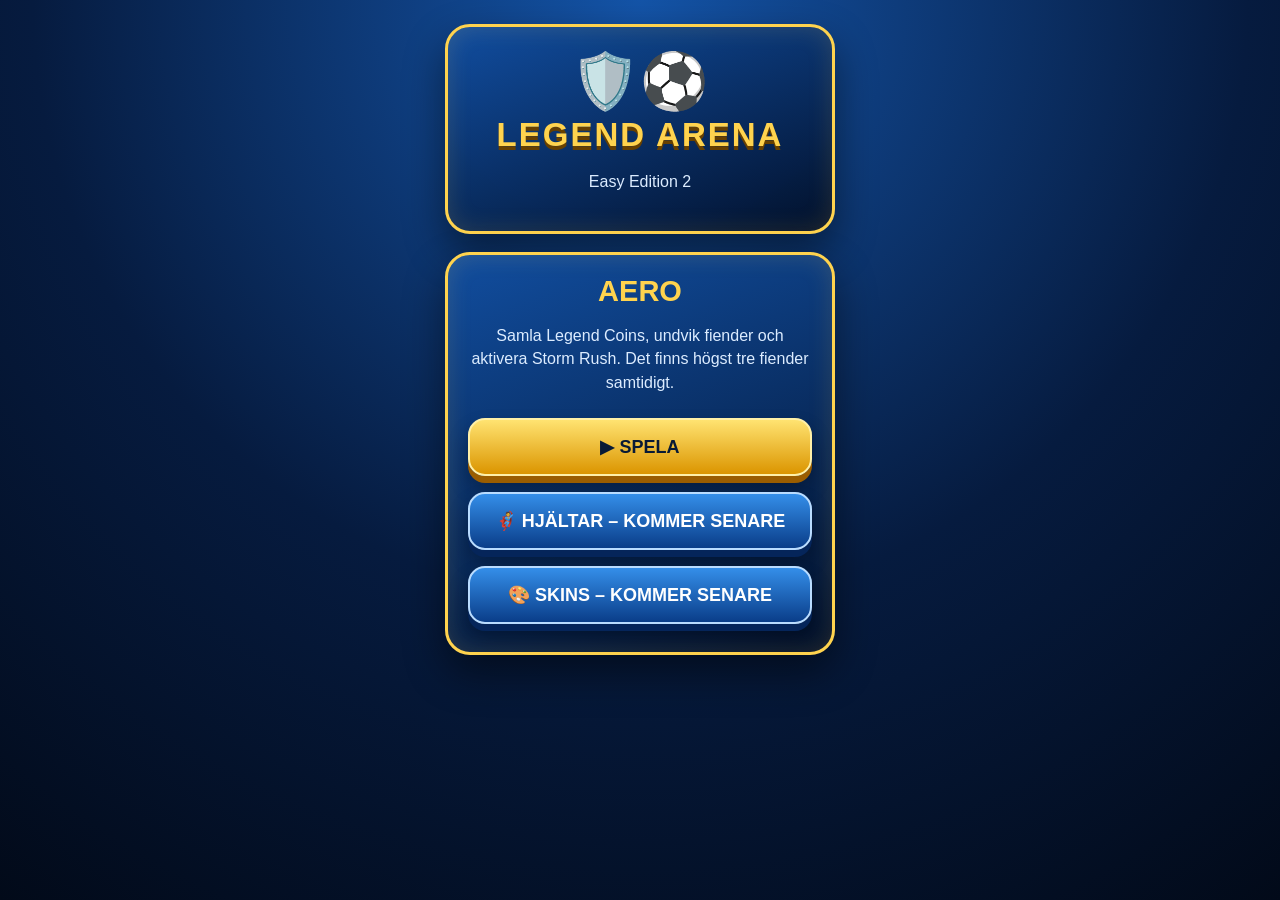
<file: easy2.html>
<!DOCTYPE html>
<html lang="sv">
<head>
  <meta charset="UTF-8">

  <meta
    name="viewport"
    content="width=device-width, initial-scale=1, maximum-scale=1, user-scalable=no"
  >

  <title>Legend Arena – Easy 2</title>

  <style>
    :root {
      --dark: #020a19;
      --navy: #061b3f;
      --blue: #1678df;
      --blue-light: #56b5ff;
      --gold: #ffd34e;
      --gold-dark: #9a5d00;
      --purple: #8e4dff;
      --purple-dark: #3c167e;
      --green: #168848;
      --green-light: #27ad5b;
      --white: #ffffff;
    }

    * {
      box-sizing: border-box;
      -webkit-tap-highlight-color: transparent;
    }

    html,
    body {
      margin: 0;
      min-height: 100%;
      font-family: Arial, Helvetica, sans-serif;
      color: white;
      background:
        radial-gradient(circle at top, #1454a8, var(--navy) 55%, var(--dark));
      overscroll-behavior: none;
    }

    body {
      min-height: 100vh;
      overflow-x: hidden;
    }

    button {
      font-family: inherit;
      cursor: pointer;
      touch-action: manipulation;
      user-select: none;
    }

    .screen {
      display: none;
      min-height: 100vh;
      padding: 16px 14px 30px;
    }

    .screen.active {
      display: flex;
      flex-direction: column;
      align-items: center;
    }

    .logo-card,
    .menu-card {
      width: min(390px, 96vw);
      border-radius: 25px;
      border: 3px solid var(--gold);
      background:
        linear-gradient(
          160deg,
          rgba(17, 78, 160, 0.98),
          rgba(2, 16, 42, 0.98)
        );
      box-shadow:
        0 18px 40px rgba(0, 0, 0, 0.48),
        inset 0 0 24px rgba(255, 211, 78, 0.15);
      text-align: center;
    }

    .logo-card {
      margin: 8px 0 18px;
      padding: 22px 16px;
    }

    .menu-card {
      padding: 20px;
    }

    .logo-icon {
      font-size: 55px;
    }

    .logo-card h1 {
      margin: 2px 0 0;
      color: var(--gold);
      font-size: 33px;
      letter-spacing: 2px;
      text-shadow: 0 4px 0 #674000;
    }

    .logo-card p,
    .description {
      color: #dcecff;
      line-height: 1.45;
    }

    .hero-title {
      margin: 0;
      color: var(--gold);
      font-size: 29px;
    }

    .menu-button {
      width: 100%;
      min-height: 58px;
      margin: 8px 0;
      padding: 14px 16px;
      border: 2px solid #fff0a7;
      border-radius: 17px;
      color: #081a36;
      background:
        linear-gradient(180deg, #ffe371, #db9500);
      font-size: 18px;
      font-weight: 900;
      box-shadow:
        0 7px 0 var(--gold-dark),
        0 12px 20px rgba(0, 0, 0, 0.32);
    }

    .menu-button:active {
      transform: translateY(5px);
      box-shadow:
        0 2px 0 var(--gold-dark),
        0 6px 10px rgba(0, 0, 0, 0.25);
    }

    .menu-button.secondary {
      border-color: #b9dcff;
      color: white;
      background:
        linear-gradient(180deg, #348ee9, #0a3d89);
      box-shadow:
        0 7px 0 #05255a,
        0 12px 20px rgba(0, 0, 0, 0.3);
    }

    .top-bar {
      width: min(420px, 96vw);
      display: grid;
      grid-template-columns: 1fr auto 1fr;
      align-items: center;
      gap: 7px;
      margin-bottom: 8px;
    }

    .stat-box {
      min-height: 43px;
      padding: 10px 8px;
      border: 2px solid var(--gold);
      border-radius: 13px;
      background: rgba(2, 17, 44, 0.94);
      font-size: 15px;
      font-weight: 900;
    }

    .stat-box:last-child {
      text-align: right;
    }

    .game-title {
      margin: 0;
      color: var(--gold);
      font-size: 18px;
      white-space: nowrap;
    }

    .bar-label {
      width: min(390px, 94vw);
      margin: 5px 0 4px;
      font-size: 14px;
      font-weight: 900;
    }

    .bar {
      width: min(390px, 94vw);
      height: 20px;
      overflow: hidden;
      border: 3px solid #eef5ff;
      border-radius: 999px;
      background: #321115;
    }

    .bar-fill {
      height: 100%;
      transition: width 0.25s ease;
    }

    #health-fill {
      width: 100%;
      background:
        linear-gradient(90deg, #2cca61, #91ff78);
    }

    #ultimate-fill {
      width: 0%;
      background:
        linear-gradient(90deg, #3fb2ff, #b45cff);
    }

    #message {
      width: min(390px, 94vw);
      min-height: 24px;
      margin: 9px 0;
      text-align: center;
      color: #ffefad;
      font-weight: 900;
    }

    #game {
      position: relative;
      width: min(390px, 94vw);
      height: min(560px, 60vh);
      min-height: 440px;
      overflow: hidden;
      border: 5px solid var(--gold);
      border-radius: 24px;
      background:
        linear-gradient(
          90deg,
          transparent 49.4%,
          rgba(255,255,255,0.78) 49.4%,
          rgba(255,255,255,0.78) 50.6%,
          transparent 50.6%
        ),
        radial-gradient(
          circle at center,
          transparent 0 50px,
          rgba(255,255,255,0.75) 51px 54px,
          transparent 55px
        ),
        repeating-linear-gradient(
          0deg,
          var(--green) 0 62px,
          var(--green-light) 62px 124px
        );
      box-shadow:
        0 18px 40px rgba(0, 0, 0, 0.48),
        inset 0 0 35px rgba(0, 0, 0, 0.18);
      touch-action: none;
    }

    #game::before,
    #game::after {
      content: "";
      position: absolute;
      left: 25%;
      width: 50%;
      height: 68px;
      border: 3px solid rgba(255,255,255,0.75);
      pointer-events: none;
    }

    #game::before {
      top: -3px;
      border-top: 0;
    }

    #game::after {
      bottom: -3px;
      border-bottom: 0;
    }

    #hero {
      position: absolute;
      width: 54px;
      height: 66px;
      z-index: 10;
      border: 3px solid #d8eeff;
      border-radius: 25px 25px 17px 17px;
      background:
        radial-gradient(
          circle at 50% 17%,
          #efb682 0 11px,
          transparent 12px
        ),
        linear-gradient(
          180deg,
          #2689ff 0 55%,
          #092c6e 55% 100%
        );
      box-shadow:
        0 9px 13px rgba(0, 0, 0, 0.35),
        0 0 17px rgba(50, 150, 255, 0.65);
      transition: left 0.07s linear;
    }

    #hero::before {
      content: "A";
      position: absolute;
      top: 29px;
      width: 100%;
      text-align: center;
      font-size: 21px;
      font-weight: 900;
    }

    #hero.hit {
      animation: hitFlash 0.18s linear 3;
    }

    #hero.dashing {
      filter: drop-shadow(0 0 20px #8bd8ff);
      transform: scale(1.12);
    }

    #hero.ultimate {
      animation: ultimateGlow 0.5s alternate infinite;
    }

    .coin {
      position: absolute;
      width: 30px;
      height: 30px;
      z-index: 5;
      border: 3px solid #fff2aa;
      border-radius: 50%;
      background:
        radial-gradient(
          circle at 34% 27%,
          #fffbc5 0 14%,
          transparent 15%
        ),
        linear-gradient(
          145deg,
          #ffe777,
          #c97a00
        );
      box-shadow:
        0 0 16px rgba(255, 216, 77, 0.95),
        inset 0 0 0 3px rgba(126, 70, 0, 0.38);
      animation: coinSpin 0.8s alternate infinite;
    }

    .coin::after {
      content: "L";
      position: absolute;
      inset: 0;
      display: grid;
      place-items: center;
      color: #653700;
      font-size: 16px;
      font-weight: 900;
    }

    .enemy {
      position: absolute;
      width: 50px;
      height: 60px;
      z-index: 7;
      border: 3px solid #ffd6d6;
      border-radius: 23px 23px 16px 16px;
      background:
        radial-gradient(
          circle at 50% 17%,
          #da9b70 0 10px,
          transparent 11px
        ),
        linear-gradient(
          180deg,
          #f14d59 0 55%,
          #73121c 55% 100%
        );
      box-shadow:
        0 8px 13px rgba(0, 0, 0, 0.35),
        0 0 10px rgba(255, 70, 70, 0.35);
    }

    .enemy::before {
      content: "X";
      position: absolute;
      top: 28px;
      width: 100%;
      text-align: center;
      font-weight: 900;
    }

    .effect {
      position: absolute;
      z-index: 20;
      color: white;
      font-size: 24px;
      font-weight: 900;
      pointer-events: none;
      animation: riseEffect 0.7s ease-out forwards;
    }

    /* NY KONTROLLPANEL */

    .controller-panel {
      width: min(400px, 96vw);
      margin-top: 14px;
      padding: 14px;
      border: 2px solid rgba(170, 216, 255, 0.7);
      border-radius: 28px;
      background:
        linear-gradient(
          180deg,
          rgba(8, 42, 91, 0.95),
          rgba(2, 17, 43, 0.97)
        );
      box-shadow:
        0 14px 30px rgba(0, 0, 0, 0.4),
        inset 0 1px 0 rgba(255,255,255,0.14);
    }

    .movement-controls {
      display: grid;
      grid-template-columns: 88px 1fr 88px;
      gap: 14px;
      align-items: center;
    }

    .round-control {
      width: 82px;
      height: 82px;
      justify-self: center;
      border: 4px solid #cfeaff;
      border-radius: 50%;
      color: white;
      background:
        radial-gradient(
          circle at 35% 25%,
          #63c6ff,
          #1473cf 45%,
          #06346f 75%
        );
      font-size: 35px;
      font-weight: 900;
      box-shadow:
        0 9px 0 #031c44,
        0 14px 22px rgba(0, 0, 0, 0.4),
        inset 0 3px 5px rgba(255,255,255,0.35);
    }

    .round-control:active {
      transform: translateY(6px) scale(0.96);
      box-shadow:
        0 3px 0 #031c44,
        0 7px 12px rgba(0, 0, 0, 0.35);
    }

    .dash-control {
      min-height: 72px;
      border: 4px solid #fff1a8;
      border-radius: 22px;
      color: #152448;
      background:
        linear-gradient(
          180deg,
          #fff08b,
          #ffc42f 45%,
          #d98500
        );
      font-size: 18px;
      font-weight: 900;
      box-shadow:
        0 9px 0 #865000,
        0 14px 22px rgba(0, 0, 0, 0.4),
        inset 0 3px 5px rgba(255,255,255,0.45);
    }

    .dash-control:active {
      transform: translateY(6px) scale(0.97);
      box-shadow:
        0 3px 0 #865000,
        0 7px 12px rgba(0, 0, 0, 0.3);
    }

    .ultimate-control {
      width: 100%;
      min-height: 66px;
      margin-top: 15px;
      border: 4px solid #e5ceff;
      border-radius: 22px;
      color: white;
      background:
        linear-gradient(
          180deg,
          #c57aff,
          var(--purple),
          var(--purple-dark)
        );
      font-size: 19px;
      font-weight: 900;
      box-shadow:
        0 8px 0 #260b58,
        0 13px 21px rgba(0, 0, 0, 0.4),
        inset 0 3px 5px rgba(255,255,255,0.35);
    }

    .ultimate-control:active:not(:disabled) {
      transform: translateY(6px);
      box-shadow:
        0 2px 0 #260b58,
        0 6px 11px rgba(0, 0, 0, 0.3);
    }

    .ultimate-control:disabled {
      opacity: 0.48;
      filter: grayscale(0.35);
    }

    .screen-shake {
      animation: screenShake 0.28s linear;
    }

    @keyframes hitFlash {
      0%, 100% {
        opacity: 1;
      }

      50% {
        opacity: 0.2;
      }
    }

    @keyframes ultimateGlow {
      from {
        box-shadow:
          0 0 15px #64caff,
          0 0 25px #8d72ff;
      }

      to {
        box-shadow:
          0 0 30px #ffffff,
          0 0 48px #b56bff;
      }
    }

    @keyframes coinSpin {
      from {
        transform: rotateY(0deg);
      }

      to {
        transform: rotateY(55deg);
      }
    }

    @keyframes riseEffect {
      from {
        opacity: 1;
        transform: translateY(0) scale(1);
      }

      to {
        opacity: 0;
        transform: translateY(-45px) scale(1.35);
      }
    }

    @keyframes screenShake {
      0%,
      100% {
        transform: translateX(0);
      }

      25% {
        transform: translateX(-8px);
      }

      50% {
        transform: translateX(8px);
      }

      75% {
        transform: translateX(-5px);
      }
    }

    @media (max-height: 740px) {
      #game {
        height: 420px;
        min-height: 400px;
      }

      .round-control {
        width: 70px;
        height: 70px;
      }

      .movement-controls {
        grid-template-columns: 75px 1fr 75px;
      }

      .dash-control {
        min-height: 62px;
      }
    }
  </style>
</head>

<body>

  <main id="menu-screen" class="screen active">

    <section class="logo-card">
      <div class="logo-icon">🛡️⚽</div>
      <h1>LEGEND ARENA</h1>
      <p>Easy Edition 2</p>
    </section>

    <section class="menu-card">
      <h2 class="hero-title">AERO</h2>

      <p class="description">
        Samla Legend Coins, undvik fiender och aktivera Storm Rush.
        Det finns högst tre fiender samtidigt.
      </p>

      <button id="play-button" class="menu-button">
        ▶ SPELA
      </button>

      <button class="menu-button secondary">
        🦸 HJÄLTAR – KOMMER SENARE
      </button>

      <button class="menu-button secondary">
        🎨 SKINS – KOMMER SENARE
      </button>
    </section>

  </main>


  <main id="game-screen" class="screen">

    <header class="top-bar">

      <div class="stat-box">
        🪙 <span id="coin-counter">0</span>
      </div>

      <h2 class="game-title">
        LEGEND ARENA
      </h2>

      <div class="stat-box">
        Poäng: <span id="score">0</span>
      </div>

    </header>

    <div class="bar-label">❤️ LIV</div>

    <div class="bar">
      <div id="health-fill" class="bar-fill"></div>
    </div>

    <div class="bar-label">🌪️ ULTIMATE</div>

    <div class="bar">
      <div id="ultimate-fill" class="bar-fill"></div>
    </div>

    <p id="message">
      Samla Legend Coins och undvik fiender!
    </p>

    <section id="game">
      <div id="hero"></div>
    </section>

    <section class="controller-panel">

      <div class="movement-controls">

        <button
          id="left-button"
          class="round-control"
          aria-label="Gå vänster"
        >
          ◀
        </button>

        <button
          id="dash-button"
          class="dash-control"
        >
          ⚡ DASH
        </button>

        <button
          id="right-button"
          class="round-control"
          aria-label="Gå höger"
        >
          ▶
        </button>

      </div>

      <button
        id="ultimate-button"
        class="ultimate-control"
        disabled
      >
        🌪️ ULTIMATE 0%
      </button>

    </section>

    <button
      id="back-button"
      class="menu-button secondary"
    >
      ← TILL MENYN
    </button>

  </main>


  <main id="game-over-screen" class="screen">

    <section class="logo-card">
      <div class="logo-icon">💀</div>
      <h1>GAME OVER</h1>
    </section>

    <section class="menu-card">

      <p class="description">
        Din poäng:
        <strong id="final-score">0</strong>
      </p>

      <p class="description">
        High score:
        <strong id="high-score">0</strong>
      </p>

      <p class="description">
        Totala Legend Coins:
        <strong id="total-coins">0</strong>
      </p>

      <button
        id="restart-button"
        class="menu-button"
      >
        🔄 SPELA IGEN
      </button>

      <button
        id="home-button"
        class="menu-button secondary"
      >
        🏠 TILL STARTMENYN
      </button>

    </section>

  </main>


  <script>
    "use strict";

    const menuScreen =
      document.getElementById("menu-screen");

    const gameScreen =
      document.getElementById("game-screen");

    const gameOverScreen =
      document.getElementById("game-over-screen");

    const playButton =
      document.getElementById("play-button");

    const restartButton =
      document.getElementById("restart-button");

    const backButton =
      document.getElementById("back-button");

    const homeButton =
      document.getElementById("home-button");

    const game =
      document.getElementById("game");

    const hero =
      document.getElementById("hero");

    const coinCounter =
      document.getElementById("coin-counter");

    const scoreDisplay =
      document.getElementById("score");

    const finalScoreDisplay =
      document.getElementById("final-score");

    const highScoreDisplay =
      document.getElementById("high-score");

    const totalCoinsDisplay =
      document.getElementById("total-coins");

    const healthFill =
      document.getElementById("health-fill");

    const ultimateFill =
      document.getElementById("ultimate-fill");

    const message =
      document.getElementById("message");

    const leftButton =
      document.getElementById("left-button");

    const rightButton =
      document.getElementById("right-button");

    const dashButton =
      document.getElementById("dash-button");

    const ultimateButton =
      document.getElementById("ultimate-button");


    const HERO_WIDTH = 54;
    const HERO_HEIGHT = 66;
    const NORMAL_SPEED = 24;
    const DASH_DISTANCE = 95;

    const MAX_ENEMIES = 3;
    const START_ENEMY_SPEED = 1.1;
    const ENEMY_INTERVAL = 4200;

    let heroX = 0;
    let heroY = 0;
    let lastDirection = 1;

    let matchCoins = 0;
    let score = 0;
    let health = 100;
    let ultimateCharge = 0;

    let highScore =
      Number(
        localStorage.getItem("legendArenaEasy2HighScore")
      ) || 0;

    let totalCoins =
      Number(
        localStorage.getItem("legendArenaEasy2Coins")
      ) || 0;

    let enemySpeed = START_ENEMY_SPEED;

    let gameRunning = false;
    let dashReady = true;
    let ultimateActive = false;
    let invincible = false;

    let coinTimer = null;
    let enemyTimer = null;
    let scoreTimer = null;
    let animationFrame = null;


    function showScreen(screen) {
      menuScreen.classList.remove("active");
      gameScreen.classList.remove("active");
      gameOverScreen.classList.remove("active");

      screen.classList.add("active");
    }


    function startGame() {
      stopTimers();
      removeObjects();

      matchCoins = 0;
      score = 0;
      health = 100;
      ultimateCharge = 0;
      enemySpeed = START_ENEMY_SPEED;

      gameRunning = true;
      dashReady = true;
      ultimateActive = false;
      invincible = false;

      coinCounter.textContent = "0";
      scoreDisplay.textContent = "0";

      dashButton.disabled = false;
      dashButton.textContent = "⚡ DASH";

      updateHealth();
      updateUltimate();

      showScreen(gameScreen);

      requestAnimationFrame(() => {
        resetHero();

        coinTimer =
          setInterval(createCoin, 1300);

        enemyTimer =
          setInterval(createEnemy, ENEMY_INTERVAL);

        scoreTimer =
          setInterval(updateScore, 1000);

        animationFrame =
          requestAnimationFrame(gameLoop);
      });

      message.textContent =
        "Samla Legend Coins och undvik fiender!";
    }


    function updateScore() {
      if (!gameRunning) return;

      score++;
      scoreDisplay.textContent =
        String(score);

      if (score % 40 === 0) {
        enemySpeed += 0.04;

        message.textContent =
          "Fienderna blev lite snabbare!";

        setTimeout(() => {
          if (gameRunning) {
            message.textContent =
              "Fortsätt kämpa!";
          }
        }, 1000);
      }
    }


    function resetHero() {
      heroX =
        game.clientWidth / 2 - HERO_WIDTH / 2;

      heroY =
        game.clientHeight - HERO_HEIGHT - 28;

      updateHeroPosition();
    }


    function updateHeroPosition() {
      hero.style.left = heroX + "px";
      hero.style.top = heroY + "px";
    }


    function moveHero(direction) {
      if (!gameRunning) return;

      lastDirection = direction;

      const speed =
        ultimateActive
          ? NORMAL_SPEED * 1.7
          : NORMAL_SPEED;

      const maxX =
        game.clientWidth - HERO_WIDTH;

      heroX += direction * speed;

      heroX =
        Math.max(0, Math.min(heroX, maxX));

      updateHeroPosition();
      checkCollisions();
    }


    function dash() {
      if (!gameRunning || !dashReady) {
        return;
      }

      dashReady = false;
      invincible = true;

      dashButton.disabled = true;
      dashButton.textContent = "LADDAR...";

      hero.classList.add("dashing");

      const maxX =
        game.clientWidth - HERO_WIDTH;

      heroX +=
        lastDirection * DASH_DISTANCE;

      heroX =
        Math.max(0, Math.min(heroX, maxX));

      updateHeroPosition();
      checkCollisions();

      setTimeout(() => {
        hero.classList.remove("dashing");

        if (!ultimateActive) {
          invincible = false;
        }
      }, 350);

      setTimeout(() => {
        dashReady = true;
        dashButton.disabled = false;
        dashButton.textContent = "⚡ DASH";
      }, 2000);
    }


    function createCoin() {
      if (!gameRunning) return;

      const coin =
        document.createElement("div");

      coin.className = "coin";

      const x =
        Math.random() *
        (game.clientWidth - 30);

      coin.dataset.x = String(x);
      coin.dataset.y = "-40";

      coin.style.left = x + "px";
      coin.style.top = "-40px";

      game.appendChild(coin);
    }


    function createEnemy() {
      if (!gameRunning) return;

      const enemies =
        document.querySelectorAll(".enemy");

      if (enemies.length >= MAX_ENEMIES) {
        return;
      }

      const enemy =
        document.createElement("div");

      enemy.className = "enemy";

      const x =
        Math.random() *
        (game.clientWidth - 50);

      enemy.dataset.x = String(x);
      enemy.dataset.y = "-70";

      enemy.style.left = x + "px";
      enemy.style.top = "-70px";

      game.appendChild(enemy);
    }


    function gameLoop() {
      if (!gameRunning) return;

      moveCoins();
      moveEnemies();
      checkCollisions();

      animationFrame =
        requestAnimationFrame(gameLoop);
    }


    function moveCoins() {
      document
        .querySelectorAll(".coin")
        .forEach((coin) => {
          let y =
            Number(coin.dataset.y);

          y += 2.6;

          coin.dataset.y = String(y);
          coin.style.top = y + "px";

          if (
            y > game.clientHeight + 45
          ) {
            coin.remove();
          }
        });
    }


    function moveEnemies() {
      document
        .querySelectorAll(".enemy")
        .forEach((enemy) => {
          let x =
            Number(enemy.dataset.x);

          let y =
            Number(enemy.dataset.y);

          const heroCenter =
            heroX + HERO_WIDTH / 2;

          const enemyCenter =
            x + 25;

          if (enemyCenter < heroCenter) {
            x += enemySpeed * 0.42;
          } else {
            x -= enemySpeed * 0.42;
          }

          y += enemySpeed;

          enemy.dataset.x = String(x);
          enemy.dataset.y = String(y);

          enemy.style.left = x + "px";
          enemy.style.top = y + "px";

          if (
            y > game.clientHeight + 80
          ) {
            enemy.remove();
          }
        });
    }


    function checkCollisions() {
      document
        .querySelectorAll(".coin")
        .forEach((coin) => {
          if (touching(hero, coin)) {
            collectCoin(coin);
          }
        });

      document
        .querySelectorAll(".enemy")
        .forEach((enemy) => {
          if (touching(hero, enemy)) {
            hitEnemy(enemy);
          }
        });
    }


    function collectCoin(coin) {
      if (!coin.isConnected) return;

      matchCoins++;

      coinCounter.textContent =
        String(matchCoins);

      ultimateCharge =
        Math.min(
          100,
          ultimateCharge + 20
        );

      createEffect(
        coin.offsetLeft,
        coin.offsetTop,
        "+1"
      );

      coin.remove();
      updateUltimate();

      message.textContent =
        "+1 Legend Coin!";
    }


    function hitEnemy(enemy) {
      if (!enemy.isConnected) return;

      if (ultimateActive) {
        createEffect(
          enemy.offsetLeft,
          enemy.offsetTop,
          "💥"
        );

        score += 5;

        scoreDisplay.textContent =
          String(score);

        enemy.remove();
        return;
      }

      if (invincible) return;

      enemy.remove();
      loseHealth(15);
    }


    function loseHealth(amount) {
      if (!gameRunning || invincible) {
        return;
      }

      health =
        Math.max(0, health - amount);

      updateHealth();

      invincible = true;

      hero.classList.add("hit");
      game.classList.add("screen-shake");

      message.textContent =
        "Aero blev träffad!";

      setTimeout(() => {
        hero.classList.remove("hit");
        game.classList.remove("screen-shake");
      }, 350);

      setTimeout(() => {
        if (!ultimateActive) {
          invincible = false;
        }
      }, 1200);

      if (health <= 0) {
        endGame();
      }
    }


    function updateHealth() {
      healthFill.style.width =
        health + "%";

      if (health > 60) {
        healthFill.style.background =
          "linear-gradient(90deg,#2cca61,#91ff78)";
      } else if (health > 30) {
        healthFill.style.background =
          "linear-gradient(90deg,#ffd34e,#ff9518)";
      } else {
        healthFill.style.background =
          "linear-gradient(90deg,#ff4b55,#a90000)";
      }
    }


    function updateUltimate() {
      ultimateFill.style.width =
        ultimateCharge + "%";

      const ready =
        ultimateCharge >= 100;

      ultimateButton.disabled =
        !ready;

      ultimateButton.textContent =
        ready
          ? "🌪️ STORM RUSH"
          : "🌪️ ULTIMATE " +
            ultimateCharge +
            "%";
    }


    function activateUltimate() {
      if (
        !gameRunning ||
        ultimateActive ||
        ultimateCharge < 100
      ) {
        return;
      }

      ultimateCharge = 0;
      ultimateActive = true;
      invincible = true;

      hero.classList.add("ultimate");

      updateUltimate();

      ultimateButton.disabled = true;
      ultimateButton.textContent =
        "🌪️ AKTIV";

      message.textContent =
        "STORM RUSH AKTIVERAD!";

      const magnetTimer =
        setInterval(attractCoins, 40);

      setTimeout(() => {
        clearInterval(magnetTimer);

        ultimateActive = false;
        invincible = false;

        hero.classList.remove("ultimate");

        updateUltimate();

        if (gameRunning) {
          message.textContent =
            "Storm Rush är slut!";
        }
      }, 5000);
    }


    function attractCoins() {
      const targetX =
        heroX + HERO_WIDTH / 2;

      const targetY =
        heroY + HERO_HEIGHT / 2;

      document
        .querySelectorAll(".coin")
        .forEach((coin) => {
          let x =
            Number(coin.dataset.x);

          let y =
            Number(coin.dataset.y);

          const dx = targetX - x;
          const dy = targetY - y;

          const distance =
            Math.sqrt(
              dx * dx + dy * dy
            );

          if (
            distance < 220 &&
            distance > 0
          ) {
            x += (dx / distance) * 8;
            y += (dy / distance) * 8;

            coin.dataset.x = String(x);
            coin.dataset.y = String(y);

            coin.style.left = x + "px";
            coin.style.top = y + "px";
          }

          if (touching(hero, coin)) {
            collectCoin(coin);
          }
        });
    }


    function touching(first, second) {
      const a =
        first.getBoundingClientRect();

      const b =
        second.getBoundingClientRect();

      return (
        a.left < b.right &&
        a.right > b.left &&
        a.top < b.bottom &&
        a.bottom > b.top
      );
    }


    function createEffect(x, y, text) {
      const effect =
        document.createElement("div");

      effect.className = "effect";
      effect.textContent = text;

      effect.style.left = x + "px";
      effect.style.top = y + "px";

      game.appendChild(effect);

      setTimeout(() => {
        effect.remove();
      }, 700);
    }


    function endGame() {
      if (!gameRunning) return;

      gameRunning = false;
      stopTimers();

      if (score > highScore) {
        highScore = score;

        localStorage.setItem(
          "legendArenaEasy2HighScore",
          String(highScore)
        );
      }

      totalCoins += matchCoins;

      localStorage.setItem(
        "legendArenaEasy2Coins",
        String(totalCoins)
      );

      finalScoreDisplay.textContent =
        String(score);

      highScoreDisplay.textContent =
        String(highScore);

      totalCoinsDisplay.textContent =
        String(totalCoins);

      removeObjects();
      showScreen(gameOverScreen);
    }


    function returnHome() {
      gameRunning = false;

      stopTimers();
      removeObjects();

      showScreen(menuScreen);
    }


    function stopTimers() {
      clearInterval(coinTimer);
      clearInterval(enemyTimer);
      clearInterval(scoreTimer);

      coinTimer = null;
      enemyTimer = null;
      scoreTimer = null;

      if (animationFrame !== null) {
        cancelAnimationFrame(animationFrame);
        animationFrame = null;
      }
    }


    function removeObjects() {
      document
        .querySelectorAll(
          ".coin, .enemy, .effect"
        )
        .forEach((object) => {
          object.remove();
        });
    }


    function pressAction(element, action) {
      element.addEventListener(
        "pointerdown",
        (event) => {
          event.preventDefault();
          action();
        }
      );
    }


    playButton.addEventListener(
      "click",
      startGame
    );

    restartButton.addEventListener(
      "click",
      startGame
    );

    backButton.addEventListener(
      "click",
      returnHome
    );

    homeButton.addEventListener(
      "click",
      returnHome
    );

    pressAction(
      leftButton,
      () => moveHero(-1)
    );

    pressAction(
      rightButton,
      () => moveHero(1)
    );

    pressAction(
      dashButton,
      dash
    );

    pressAction(
      ultimateButton,
      activateUltimate
    );


    window.addEventListener(
      "resize",
      () => {
        if (gameRunning) {
          resetHero();
        }
      }
    );


    highScoreDisplay.textContent =
      String(highScore);

    totalCoinsDisplay.textContent =
      String(totalCoins);
  </script>

</body>
</html>
</file>
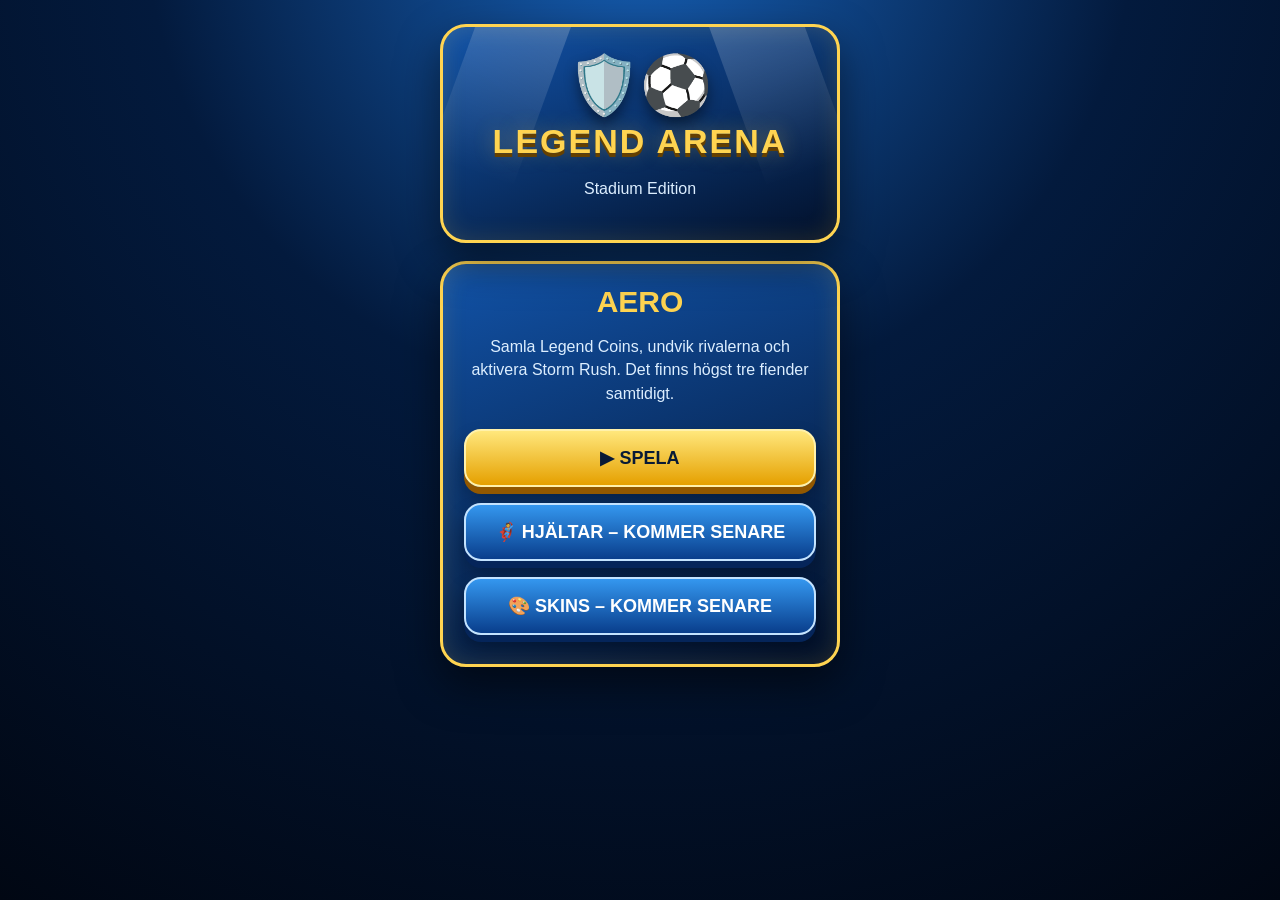
<file: easy3.html>
<!DOCTYPE html>
<html lang="sv">
<head>
  <meta charset="UTF-8">

  <meta
    name="viewport"
    content="width=device-width, initial-scale=1, maximum-scale=1, user-scalable=no"
  >

  <title>Legend Arena – Stadium Edition</title>

  <style>
    :root {
      --night: #010713;
      --navy: #031a3d;
      --blue: #126fce;
      --light-blue: #5fc5ff;
      --gold: #ffd451;
      --dark-gold: #925800;
      --purple: #914dff;
      --dark-purple: #35106f;
      --grass-dark: #08723a;
      --grass-light: #15994e;
      --white: #ffffff;
      --danger: #ef4554;
    }

    * {
      box-sizing: border-box;
      -webkit-tap-highlight-color: transparent;
    }

    html,
    body {
      margin: 0;
      min-height: 100%;
      font-family: Arial, Helvetica, sans-serif;
      color: var(--white);
      background:
        radial-gradient(
          circle at 50% -10%,
          #1761b8 0%,
          var(--navy) 42%,
          var(--night) 100%
        );
      overscroll-behavior: none;
    }

    body {
      min-height: 100vh;
      overflow-x: hidden;
    }

    button {
      font-family: inherit;
      cursor: pointer;
      touch-action: manipulation;
      user-select: none;
    }

    .screen {
      display: none;
      min-height: 100vh;
      padding: 16px 14px 30px;
    }

    .screen.active {
      display: flex;
      flex-direction: column;
      align-items: center;
    }

    .logo-card,
    .menu-card {
      width: min(400px, 96vw);
      overflow: hidden;
      border: 3px solid var(--gold);
      border-radius: 26px;
      text-align: center;
      background:
        linear-gradient(
          160deg,
          rgba(18, 84, 170, 0.98),
          rgba(2, 15, 40, 0.98)
        );
      box-shadow:
        0 18px 42px rgba(0, 0, 0, 0.5),
        inset 0 0 25px rgba(255, 212, 81, 0.15);
    }

    .logo-card {
      position: relative;
      margin: 8px 0 18px;
      padding: 24px 16px;
    }

    .logo-card::before,
    .logo-card::after {
      content: "";
      position: absolute;
      top: -40px;
      width: 90px;
      height: 190px;
      opacity: 0.24;
      background:
        linear-gradient(
          180deg,
          rgba(255,255,255,0.9),
          transparent
        );
      transform: rotate(20deg);
      pointer-events: none;
    }

    .logo-card::before {
      left: 15px;
    }

    .logo-card::after {
      right: 15px;
      transform: rotate(-20deg);
    }

    .menu-card {
      padding: 21px;
    }

    .logo-icon {
      position: relative;
      z-index: 2;
      font-size: 58px;
      filter:
        drop-shadow(0 7px 7px rgba(0,0,0,0.45));
    }

    .logo-card h1 {
      position: relative;
      z-index: 2;
      margin: 3px 0 0;
      color: var(--gold);
      font-size: 34px;
      letter-spacing: 2px;
      text-shadow:
        0 4px 0 #654000,
        0 0 20px rgba(255, 212, 81, 0.35);
    }

    .logo-card p,
    .description {
      position: relative;
      z-index: 2;
      color: #dceeff;
      line-height: 1.45;
    }

    .hero-title {
      margin: 0;
      color: var(--gold);
      font-size: 30px;
    }

    .menu-button {
      width: 100%;
      min-height: 58px;
      margin: 8px 0;
      padding: 14px 16px;
      border: 2px solid #fff1ab;
      border-radius: 17px;
      color: #081a36;
      background:
        linear-gradient(
          180deg,
          #ffe77c,
          #e5a000
        );
      font-size: 18px;
      font-weight: 900;
      box-shadow:
        0 7px 0 var(--dark-gold),
        0 12px 20px rgba(0, 0, 0, 0.32);
    }

    .menu-button:active {
      transform: translateY(5px);
      box-shadow:
        0 2px 0 var(--dark-gold),
        0 6px 10px rgba(0, 0, 0, 0.25);
    }

    .menu-button.secondary {
      border-color: #c3e3ff;
      color: white;
      background:
        linear-gradient(
          180deg,
          #3497ef,
          #093e8c
        );
      box-shadow:
        0 7px 0 #05255a,
        0 12px 20px rgba(0, 0, 0, 0.3);
    }

    .top-bar {
      width: min(420px, 96vw);
      display: grid;
      grid-template-columns: 1fr auto 1fr;
      align-items: center;
      gap: 7px;
      margin-bottom: 8px;
    }

    .stat-box {
      min-height: 44px;
      padding: 10px 8px;
      border: 2px solid var(--gold);
      border-radius: 14px;
      background:
        linear-gradient(
          180deg,
          rgba(9, 50, 105, 0.96),
          rgba(2, 16, 42, 0.96)
        );
      font-size: 15px;
      font-weight: 900;
      box-shadow:
        inset 0 1px 0 rgba(255,255,255,0.15);
    }

    .stat-box:last-child {
      text-align: right;
    }

    .game-title {
      margin: 0;
      color: var(--gold);
      font-size: 18px;
      white-space: nowrap;
      text-shadow: 0 2px 0 #634000;
    }

    .bar-label {
      width: min(400px, 94vw);
      margin: 5px 0 4px;
      font-size: 14px;
      font-weight: 900;
    }

    .bar {
      width: min(400px, 94vw);
      height: 21px;
      overflow: hidden;
      border: 3px solid #eef6ff;
      border-radius: 999px;
      background: #301015;
      box-shadow:
        inset 0 2px 5px rgba(0,0,0,0.55);
    }

    .bar-fill {
      height: 100%;
      transition: width 0.25s ease;
    }

    #health-fill {
      width: 100%;
      background:
        linear-gradient(
          90deg,
          #23bb58,
          #9aff79
        );
    }

    #ultimate-fill {
      width: 0%;
      background:
        linear-gradient(
          90deg,
          #35b5ff,
          #bd5fff
        );
    }

    #message {
      width: min(400px, 94vw);
      min-height: 24px;
      margin: 9px 0;
      text-align: center;
      color: #fff0ae;
      font-weight: 900;
    }

    .stadium {
      position: relative;
      width: min(410px, 96vw);
      padding: 42px 10px 10px;
      border: 4px solid #bdcce0;
      border-radius: 29px;
      background:
        linear-gradient(
          180deg,
          #071a35 0 34px,
          #172e4d 34px 42px,
          transparent 42px
        );
      box-shadow:
        0 20px 45px rgba(0, 0, 0, 0.55);
    }

    .crowd {
      position: absolute;
      top: 7px;
      left: 12px;
      right: 12px;
      height: 27px;
      overflow: hidden;
      border-radius: 13px 13px 5px 5px;
      background:
        radial-gradient(circle, #ffdc4d 0 2px, transparent 3px)
        0 0 / 17px 13px,
        radial-gradient(circle, #52b8ff 0 2px, transparent 3px)
        8px 5px / 19px 14px,
        radial-gradient(circle, #ff5d6e 0 2px, transparent 3px)
        3px 1px / 23px 15px,
        #102846;
      box-shadow:
        inset 0 -5px 8px rgba(0,0,0,0.45);
    }

    .floodlight {
      position: absolute;
      top: 27px;
      width: 64px;
      height: 95px;
      opacity: 0.22;
      pointer-events: none;
      background:
        linear-gradient(
          180deg,
          rgba(255,255,255,0.95),
          transparent
        );
      clip-path:
        polygon(40% 0, 60% 0, 100% 100%, 0 100%);
      z-index: 6;
    }

    .floodlight.left {
      left: 0;
      transform: rotate(10deg);
    }

    .floodlight.right {
      right: 0;
      transform: rotate(-10deg);
    }

    #game {
      position: relative;
      width: 100%;
      height: min(550px, 59vh);
      min-height: 430px;
      overflow: hidden;
      border: 4px solid #f2f6ff;
      border-radius: 20px;
      background:
        linear-gradient(
          90deg,
          transparent 49.35%,
          rgba(255,255,255,0.84) 49.35%,
          rgba(255,255,255,0.84) 50.65%,
          transparent 50.65%
        ),
        radial-gradient(
          circle at center,
          transparent 0 48px,
          rgba(255,255,255,0.82) 49px 53px,
          transparent 54px
        ),
        repeating-linear-gradient(
          0deg,
          var(--grass-dark) 0 58px,
          var(--grass-light) 58px 116px
        );
      box-shadow:
        inset 0 0 45px rgba(0,0,0,0.25);
      touch-action: none;
    }

    #game::before,
    #game::after {
      content: "";
      position: absolute;
      left: 24%;
      width: 52%;
      height: 70px;
      border: 3px solid rgba(255,255,255,0.82);
      pointer-events: none;
    }

    #game::before {
      top: -3px;
      border-top: 0;
    }

    #game::after {
      bottom: -3px;
      border-bottom: 0;
    }
        #hero {
      position: absolute;
      width: 58px;
      height: 72px;
      z-index: 10;
      border: 3px solid #e5f4ff;
      border-radius: 27px 27px 18px 18px;
      background:
        radial-gradient(
          circle at 50% 17%,
          #efb982 0 12px,
          transparent 13px
        ),
        linear-gradient(
          180deg,
          #4ab5ff 0 27%,
          #116dcc 27% 58%,
          #082a65 58% 100%
        );
      box-shadow:
        0 10px 14px rgba(0,0,0,0.38),
        0 0 18px rgba(65,172,255,0.7);
      transition:
        left 0.07s linear,
        transform 0.15s ease;
    }

    #hero::before {
      content: "AERO";
      position: absolute;
      top: 33px;
      left: 0;
      width: 100%;
      text-align: center;
      font-size: 11px;
      font-weight: 900;
      letter-spacing: 0.5px;
      color: white;
    }

    #hero::after {
      content: "";
      position: absolute;
      left: 10px;
      bottom: -10px;
      width: 32px;
      height: 11px;
      border-radius: 50%;
      background: rgba(0,0,0,0.32);
      z-index: -1;
    }

    #hero.hit {
      animation: hitFlash 0.18s linear 3;
    }

    #hero.dashing {
      transform: scale(1.12) rotate(3deg);
      filter:
        drop-shadow(0 0 18px #7dd6ff)
        drop-shadow(0 0 28px #ffffff);
    }

    #hero.ultimate {
      animation: ultimateGlow 0.5s alternate infinite;
    }

    .coin {
      position: absolute;
      width: 32px;
      height: 32px;
      z-index: 5;
      border: 3px solid #fff4b0;
      border-radius: 50%;
      background:
        radial-gradient(
          circle at 34% 27%,
          #fffbd0 0 14%,
          transparent 15%
        ),
        linear-gradient(
          145deg,
          #ffe97f,
          #ca7b00
        );
      box-shadow:
        0 0 18px rgba(255,220,79,0.95),
        inset 0 0 0 3px rgba(125,70,0,0.4);
      animation: coinSpin 0.8s alternate infinite;
    }

    .coin::after {
      content: "L";
      position: absolute;
      inset: 0;
      display: grid;
      place-items: center;
      color: #623500;
      font-size: 17px;
      font-weight: 900;
    }

    .enemy {
      position: absolute;
      width: 54px;
      height: 66px;
      z-index: 7;
      border: 3px solid #ffdede;
      border-radius: 25px 25px 17px 17px;
      background:
        radial-gradient(
          circle at 50% 17%,
          #d99b70 0 11px,
          transparent 12px
        ),
        linear-gradient(
          180deg,
          #ff6a75 0 28%,
          #df3546 28% 58%,
          #75121e 58% 100%
        );
      box-shadow:
        0 9px 14px rgba(0,0,0,0.38),
        0 0 12px rgba(255,70,80,0.45);
    }

    .enemy::before {
      content: "RIVAL";
      position: absolute;
      top: 33px;
      left: 0;
      width: 100%;
      text-align: center;
      font-size: 10px;
      font-weight: 900;
      color: white;
    }

    .enemy::after {
      content: "";
      position: absolute;
      left: 10px;
      bottom: -9px;
      width: 30px;
      height: 10px;
      border-radius: 50%;
      background: rgba(0,0,0,0.3);
      z-index: -1;
    }

    .effect {
      position: absolute;
      z-index: 20;
      color: white;
      font-size: 25px;
      font-weight: 900;
      pointer-events: none;
      text-shadow: 0 2px 5px rgba(0,0,0,0.5);
      animation: riseEffect 0.7s ease-out forwards;
    }

    .controller-panel {
      width: min(410px, 96vw);
      margin-top: 14px;
      padding: 14px;
      border: 2px solid rgba(175,220,255,0.75);
      border-radius: 28px;
      background:
        linear-gradient(
          180deg,
          rgba(9,48,103,0.96),
          rgba(2,16,42,0.98)
        );
      box-shadow:
        0 14px 30px rgba(0,0,0,0.42),
        inset 0 1px 0 rgba(255,255,255,0.15);
    }

    .movement-controls {
      display: grid;
      grid-template-columns: 88px 1fr 88px;
      gap: 14px;
      align-items: center;
    }

    .round-control {
      width: 82px;
      height: 82px;
      justify-self: center;
      border: 4px solid #d5efff;
      border-radius: 50%;
      color: white;
      background:
        radial-gradient(
          circle at 35% 25%,
          #6fd0ff,
          #1677d4 45%,
          #06346f 76%
        );
      font-size: 35px;
      font-weight: 900;
      box-shadow:
        0 9px 0 #031c44,
        0 14px 22px rgba(0,0,0,0.4),
        inset 0 3px 5px rgba(255,255,255,0.35);
    }

    .round-control:active {
      transform: translateY(6px) scale(0.96);
      box-shadow:
        0 3px 0 #031c44,
        0 7px 12px rgba(0,0,0,0.35);
    }

    .dash-control {
      min-height: 72px;
      border: 4px solid #fff2ab;
      border-radius: 22px;
      color: #152448;
      background:
        linear-gradient(
          180deg,
          #fff294,
          #ffc937 45%,
          #d78900
        );
      font-size: 18px;
      font-weight: 900;
      box-shadow:
        0 9px 0 #865000,
        0 14px 22px rgba(0,0,0,0.4),
        inset 0 3px 5px rgba(255,255,255,0.45);
    }

    .dash-control:active {
      transform: translateY(6px) scale(0.97);
      box-shadow:
        0 3px 0 #865000,
        0 7px 12px rgba(0,0,0,0.3);
    }

    .ultimate-control {
      width: 100%;
      min-height: 66px;
      margin-top: 15px;
      border: 4px solid #e9d7ff;
      border-radius: 22px;
      color: white;
      background:
        linear-gradient(
          180deg,
          #c981ff,
          var(--purple),
          var(--dark-purple)
        );
      font-size: 19px;
      font-weight: 900;
      box-shadow:
        0 8px 0 #260b58,
        0 13px 21px rgba(0,0,0,0.4),
        inset 0 3px 5px rgba(255,255,255,0.35);
    }

    .ultimate-control:active:not(:disabled) {
      transform: translateY(6px);
      box-shadow:
        0 2px 0 #260b58,
        0 6px 11px rgba(0,0,0,0.3);
    }

    .ultimate-control:disabled {
      opacity: 0.48;
      filter: grayscale(0.35);
    }

    .screen-shake {
      animation: screenShake 0.28s linear;
    }

    @keyframes hitFlash {
      0%, 100% {
        opacity: 1;
      }

      50% {
        opacity: 0.2;
      }
    }

    @keyframes ultimateGlow {
      from {
        box-shadow:
          0 0 15px #64caff,
          0 0 25px #8d72ff;
      }

      to {
        box-shadow:
          0 0 31px #ffffff,
          0 0 50px #b56bff;
      }
    }

    @keyframes coinSpin {
      from {
        transform: rotateY(0deg) scale(1);
      }

      to {
        transform: rotateY(60deg) scale(1.08);
      }
    }

    @keyframes riseEffect {
      from {
        opacity: 1;
        transform: translateY(0) scale(1);
      }

      to {
        opacity: 0;
        transform: translateY(-46px) scale(1.4);
      }
    }

    @keyframes screenShake {
      0%, 100% {
        transform: translateX(0);
      }

      25% {
        transform: translateX(-8px);
      }

      50% {
        transform: translateX(8px);
      }

      75% {
        transform: translateX(-5px);
      }
    }

    @media (max-height: 740px) {
      #game {
        height: 410px;
        min-height: 390px;
      }

      .round-control {
        width: 70px;
        height: 70px;
      }

      .movement-controls {
        grid-template-columns: 75px 1fr 75px;
      }

      .dash-control {
        min-height: 62px;
      }
    }
  </style>
</head>

<body>

  <main id="menu-screen" class="screen active">

    <section class="logo-card">
      <div class="logo-icon">🛡️⚽</div>
      <h1>LEGEND ARENA</h1>
      <p>Stadium Edition</p>
    </section>

    <section class="menu-card">

      <h2 class="hero-title">AERO</h2>

      <p class="description">
        Samla Legend Coins, undvik rivalerna och aktivera Storm Rush.
        Det finns högst tre fiender samtidigt.
      </p>

      <button id="play-button" class="menu-button">
        ▶ SPELA
      </button>

      <button class="menu-button secondary">
        🦸 HJÄLTAR – KOMMER SENARE
      </button>

      <button class="menu-button secondary">
        🎨 SKINS – KOMMER SENARE
      </button>

    </section>

  </main>


  <main id="game-screen" class="screen">

    <header class="top-bar">

      <div class="stat-box">
        🪙 <span id="coin-counter">0</span>
      </div>

      <h2 class="game-title">
        LEGEND ARENA
      </h2>

      <div class="stat-box">
        Poäng: <span id="score">0</span>
      </div>

    </header>

    <div class="bar-label">❤️ LIV</div>

    <div class="bar">
      <div id="health-fill" class="bar-fill"></div>
    </div>

    <div class="bar-label">🌪️ ULTIMATE</div>

    <div class="bar">
      <div id="ultimate-fill" class="bar-fill"></div>
    </div>

    <p id="message">
      Samla Legend Coins och undvik rivalerna!
    </p>

    <section class="stadium">

      <div class="crowd"></div>
      <div class="floodlight left"></div>
      <div class="floodlight right"></div>

      <section id="game">
        <div id="hero"></div>
      </section>

    </section>

    <section class="controller-panel">

      <div class="movement-controls">

        <button
          id="left-button"
          class="round-control"
          aria-label="Gå vänster"
        >
          ◀
        </button>

        <button
          id="dash-button"
          class="dash-control"
        >
          ⚡ DASH
        </button>

        <button
          id="right-button"
          class="round-control"
          aria-label="Gå höger"
        >
          ▶
        </button>

      </div>

      <button
        id="ultimate-button"
        class="ultimate-control"
        disabled
      >
        🌪️ ULTIMATE 0%
      </button>

    </section>

    <button
      id="back-button"
      class="menu-button secondary"
    >
      ← TILL MENYN
    </button>

  </main>


  <main id="game-over-screen" class="screen">

    <section class="logo-card">
      <div class="logo-icon">💀</div>
      <h1>GAME OVER</h1>
    </section>

    <section class="menu-card">

      <p class="description">
        Din poäng:
        <strong id="final-score">0</strong>
      </p>

      <p class="description">
        High score:
        <strong id="high-score">0</strong>
      </p>

      <p class="description">
        Totala Legend Coins:
        <strong id="total-coins">0</strong>
      </p>

      <button
        id="restart-button"
        class="menu-button"
      >
        🔄 SPELA IGEN
      </button>

      <button
        id="home-button"
        class="menu-button secondary"
      >
        🏠 TILL STARTMENYN
      </button>

    </section>

  </main>

  <script>
        "use strict";

    const menuScreen =
      document.getElementById("menu-screen");

    const gameScreen =
      document.getElementById("game-screen");

    const gameOverScreen =
      document.getElementById("game-over-screen");

    const playButton =
      document.getElementById("play-button");

    const restartButton =
      document.getElementById("restart-button");

    const backButton =
      document.getElementById("back-button");

    const homeButton =
      document.getElementById("home-button");

    const game =
      document.getElementById("game");

    const hero =
      document.getElementById("hero");

    const coinCounter =
      document.getElementById("coin-counter");

    const scoreDisplay =
      document.getElementById("score");

    const finalScoreDisplay =
      document.getElementById("final-score");

    const highScoreDisplay =
      document.getElementById("high-score");

    const totalCoinsDisplay =
      document.getElementById("total-coins");

    const healthFill =
      document.getElementById("health-fill");

    const ultimateFill =
      document.getElementById("ultimate-fill");

    const message =
      document.getElementById("message");

    const leftButton =
      document.getElementById("left-button");

    const rightButton =
      document.getElementById("right-button");

    const dashButton =
      document.getElementById("dash-button");

    const ultimateButton =
      document.getElementById("ultimate-button");


    const HERO_WIDTH = 58;
    const HERO_HEIGHT = 72;
    const NORMAL_SPEED = 24;
    const DASH_DISTANCE = 100;

    const MAX_ENEMIES = 3;
    const START_ENEMY_SPEED = 1.1;
    const ENEMY_INTERVAL = 4200;

    let heroX = 0;
    let heroY = 0;
    let lastDirection = 1;

    let matchCoins = 0;
    let score = 0;
    let health = 100;
    let ultimateCharge = 0;

    let highScore =
      Number(
        localStorage.getItem(
          "legendArenaStadiumHighScore"
        )
      ) || 0;

    let totalCoins =
      Number(
        localStorage.getItem(
          "legendArenaStadiumCoins"
        )
      ) || 0;

    let enemySpeed = START_ENEMY_SPEED;

    let gameRunning = false;
    let dashReady = true;
    let ultimateActive = false;
    let invincible = false;

    let coinTimer = null;
    let enemyTimer = null;
    let scoreTimer = null;
    let animationFrame = null;


    function showScreen(screen) {
      menuScreen.classList.remove("active");
      gameScreen.classList.remove("active");
      gameOverScreen.classList.remove("active");

      screen.classList.add("active");
    }


    function startGame() {
      stopTimers();
      removeObjects();

      matchCoins = 0;
      score = 0;
      health = 100;
      ultimateCharge = 0;
      enemySpeed = START_ENEMY_SPEED;

      gameRunning = true;
      dashReady = true;
      ultimateActive = false;
      invincible = false;

      coinCounter.textContent = "0";
      scoreDisplay.textContent = "0";

      dashButton.disabled = false;
      dashButton.textContent = "⚡ DASH";

      updateHealth();
      updateUltimate();

      showScreen(gameScreen);

      requestAnimationFrame(() => {
        resetHero();

        coinTimer =
          setInterval(createCoin, 1300);

        enemyTimer =
          setInterval(createEnemy, ENEMY_INTERVAL);

        scoreTimer =
          setInterval(updateScore, 1000);

        animationFrame =
          requestAnimationFrame(gameLoop);
      });

      message.textContent =
        "Samla Legend Coins och undvik rivalerna!";
    }


    function updateScore() {
      if (!gameRunning) return;

      score++;

      scoreDisplay.textContent =
        String(score);

      if (score % 40 === 0) {
        enemySpeed += 0.04;

        message.textContent =
          "Rivalerna blev lite snabbare!";

        setTimeout(() => {
          if (gameRunning) {
            message.textContent =
              "Fortsätt kämpa!";
          }
        }, 1000);
      }
    }


    function resetHero() {
      heroX =
        game.clientWidth / 2 -
        HERO_WIDTH / 2;

      heroY =
        game.clientHeight -
        HERO_HEIGHT -
        26;

      updateHeroPosition();
    }


    function updateHeroPosition() {
      hero.style.left = heroX + "px";
      hero.style.top = heroY + "px";
    }


    function moveHero(direction) {
      if (!gameRunning) return;

      lastDirection = direction;

      const speed =
        ultimateActive
          ? NORMAL_SPEED * 1.7
          : NORMAL_SPEED;

      const maxX =
        game.clientWidth - HERO_WIDTH;

      heroX += direction * speed;

      heroX =
        Math.max(
          0,
          Math.min(heroX, maxX)
        );

      updateHeroPosition();
      checkCollisions();
    }


    function dash() {
      if (
        !gameRunning ||
        !dashReady
      ) {
        return;
      }

      dashReady = false;
      invincible = true;

      dashButton.disabled = true;
      dashButton.textContent = "LADDAR...";

      hero.classList.add("dashing");

      const maxX =
        game.clientWidth - HERO_WIDTH;

      heroX +=
        lastDirection * DASH_DISTANCE;

      heroX =
        Math.max(
          0,
          Math.min(heroX, maxX)
        );

      updateHeroPosition();
      checkCollisions();

      setTimeout(() => {
        hero.classList.remove("dashing");

        if (!ultimateActive) {
          invincible = false;
        }
      }, 350);

      setTimeout(() => {
        dashReady = true;
        dashButton.disabled = false;
        dashButton.textContent = "⚡ DASH";
      }, 2000);
    }


    function createCoin() {
      if (!gameRunning) return;

      const coin =
        document.createElement("div");

      coin.className = "coin";

      const x =
        Math.random() *
        (game.clientWidth - 32);

      coin.dataset.x = String(x);
      coin.dataset.y = "-42";

      coin.style.left = x + "px";
      coin.style.top = "-42px";

      game.appendChild(coin);
    }


    function createEnemy() {
      if (!gameRunning) return;

      const enemies =
        document.querySelectorAll(".enemy");

      if (enemies.length >= MAX_ENEMIES) {
        return;
      }

      const enemy =
        document.createElement("div");

      enemy.className = "enemy";

      const x =
        Math.random() *
        (game.clientWidth - 54);

      enemy.dataset.x = String(x);
      enemy.dataset.y = "-76";

      enemy.style.left = x + "px";
      enemy.style.top = "-76px";

      game.appendChild(enemy);
    }


    function gameLoop() {
      if (!gameRunning) return;

      moveCoins();
      moveEnemies();
      checkCollisions();

      animationFrame =
        requestAnimationFrame(gameLoop);
    }


    function moveCoins() {
      document
        .querySelectorAll(".coin")
        .forEach((coin) => {
          let y =
            Number(coin.dataset.y);

          y += 2.6;

          coin.dataset.y = String(y);
          coin.style.top = y + "px";

          if (
            y > game.clientHeight + 45
          ) {
            coin.remove();
          }
        });
    }


    function moveEnemies() {
      document
        .querySelectorAll(".enemy")
        .forEach((enemy) => {
          let x =
            Number(enemy.dataset.x);

          let y =
            Number(enemy.dataset.y);

          const heroCenter =
            heroX + HERO_WIDTH / 2;

          const enemyCenter =
            x + 27;

          if (enemyCenter < heroCenter) {
            x += enemySpeed * 0.42;
          } else {
            x -= enemySpeed * 0.42;
          }

          y += enemySpeed;

          enemy.dataset.x = String(x);
          enemy.dataset.y = String(y);

          enemy.style.left = x + "px";
          enemy.style.top = y + "px";

          if (
            y > game.clientHeight + 85
          ) {
            enemy.remove();
          }
        });
    }


    function checkCollisions() {
      document
        .querySelectorAll(".coin")
        .forEach((coin) => {
          if (touching(hero, coin)) {
            collectCoin(coin);
          }
        });

      document
        .querySelectorAll(".enemy")
        .forEach((enemy) => {
          if (touching(hero, enemy)) {
            hitEnemy(enemy);
          }
        });
    }


    function collectCoin(coin) {
      if (!coin.isConnected) return;

      matchCoins++;

      coinCounter.textContent =
        String(matchCoins);

      ultimateCharge =
        Math.min(
          100,
          ultimateCharge + 20
        );

      createEffect(
        coin.offsetLeft,
        coin.offsetTop,
        "+1"
      );

      coin.remove();
      updateUltimate();

      message.textContent =
        "+1 Legend Coin!";
    }


    function hitEnemy(enemy) {
      if (!enemy.isConnected) return;

      if (ultimateActive) {
        createEffect(
          enemy.offsetLeft,
          enemy.offsetTop,
          "💥"
        );

        score += 5;

        scoreDisplay.textContent =
          String(score);

        enemy.remove();
        return;
      }

      if (invincible) return;

      enemy.remove();
      loseHealth(15);
    }


    function loseHealth(amount) {
      if (
        !gameRunning ||
        invincible
      ) {
        return;
      }

      health =
        Math.max(
          0,
          health - amount
        );

      updateHealth();

      invincible = true;

      hero.classList.add("hit");
      game.classList.add("screen-shake");

      message.textContent =
        "Aero blev träffad!";

      setTimeout(() => {
        hero.classList.remove("hit");
        game.classList.remove("screen-shake");
      }, 350);

      setTimeout(() => {
        if (!ultimateActive) {
          invincible = false;
        }
      }, 1200);

      if (health <= 0) {
        endGame();
      }
    }


    function updateHealth() {
      healthFill.style.width =
        health + "%";

      if (health > 60) {
        healthFill.style.background =
          "linear-gradient(90deg,#23bb58,#9aff79)";
      } else if (health > 30) {
        healthFill.style.background =
          "linear-gradient(90deg,#ffd451,#ff991b)";
      } else {
        healthFill.style.background =
          "linear-gradient(90deg,#ff4a58,#a90000)";
      }
    }


    function updateUltimate() {
      ultimateFill.style.width =
        ultimateCharge + "%";

      const ready =
        ultimateCharge >= 100;

      ultimateButton.disabled =
        !ready;

      ultimateButton.textContent =
        ready
          ? "🌪️ STORM RUSH"
          : "🌪️ ULTIMATE " +
            ultimateCharge +
            "%";
    }


    function activateUltimate() {
      if (
        !gameRunning ||
        ultimateActive ||
        ultimateCharge < 100
      ) {
        return;
      }

      ultimateCharge = 0;
      ultimateActive = true;
      invincible = true;

      hero.classList.add("ultimate");

      updateUltimate();

      ultimateButton.disabled = true;
      ultimateButton.textContent =
        "🌪️ AKTIV";

      message.textContent =
        "STORM RUSH AKTIVERAD!";

      const magnetTimer =
        setInterval(attractCoins, 40);

      setTimeout(() => {
        clearInterval(magnetTimer);

        ultimateActive = false;
        invincible = false;

        hero.classList.remove("ultimate");

        updateUltimate();

        if (gameRunning) {
          message.textContent =
            "Storm Rush är slut!";
        }
      }, 5000);
    }


    function attractCoins() {
      if (
        !gameRunning ||
        !ultimateActive
      ) {
        return;
      }

      const targetX =
        heroX + HERO_WIDTH / 2;

      const targetY =
        heroY + HERO_HEIGHT / 2;

      document
        .querySelectorAll(".coin")
        .forEach((coin) => {
          let x =
            Number(coin.dataset.x);

          let y =
            Number(coin.dataset.y);

          const dx = targetX - x;
          const dy = targetY - y;

          const distance =
            Math.sqrt(
              dx * dx + dy * dy
            );

          if (
            distance < 220 &&
            distance > 0
          ) {
            x += (dx / distance) * 8;
            y += (dy / distance) * 8;

            coin.dataset.x = String(x);
            coin.dataset.y = String(y);

            coin.style.left = x + "px";
            coin.style.top = y + "px";
          }

          if (touching(hero, coin)) {
            collectCoin(coin);
          }
        });
    }


    function touching(first, second) {
      const a =
        first.getBoundingClientRect();

      const b =
        second.getBoundingClientRect();

      return (
        a.left < b.right &&
        a.right > b.left &&
        a.top < b.bottom &&
        a.bottom > b.top
      );
    }


    function createEffect(x, y, text) {
      const effect =
        document.createElement("div");

      effect.className = "effect";
      effect.textContent = text;

      effect.style.left = x + "px";
      effect.style.top = y + "px";

      game.appendChild(effect);

      setTimeout(() => {
        effect.remove();
      }, 700);
    }


    function endGame() {
      if (!gameRunning) return;

      gameRunning = false;
      stopTimers();

      if (score > highScore) {
        highScore = score;

        localStorage.setItem(
          "legendArenaStadiumHighScore",
          String(highScore)
        );
      }

      totalCoins += matchCoins;

      localStorage.setItem(
        "legendArenaStadiumCoins",
        String(totalCoins)
      );

      finalScoreDisplay.textContent =
        String(score);

      highScoreDisplay.textContent =
        String(highScore);

      totalCoinsDisplay.textContent =
        String(totalCoins);

      removeObjects();
      showScreen(gameOverScreen);
    }


    function returnHome() {
      gameRunning = false;

      stopTimers();
      removeObjects();

      showScreen(menuScreen);
    }


    function stopTimers() {
      clearInterval(coinTimer);
      clearInterval(enemyTimer);
      clearInterval(scoreTimer);

      coinTimer = null;
      enemyTimer = null;
      scoreTimer = null;

      if (animationFrame !== null) {
        cancelAnimationFrame(animationFrame);
        animationFrame = null;
      }
    }


    function removeObjects() {
      document
        .querySelectorAll(
          ".coin, .enemy, .effect"
        )
        .forEach((object) => {
          object.remove();
        });
    }


    function pressAction(
      element,
      action
    ) {
      element.addEventListener(
        "pointerdown",
        (event) => {
          event.preventDefault();
          action();
        }
      );
    }


    playButton.addEventListener(
      "click",
      startGame
    );

    restartButton.addEventListener(
      "click",
      startGame
    );

    backButton.addEventListener(
      "click",
      returnHome
    );

    homeButton.addEventListener(
      "click",
      returnHome
    );

    pressAction(
      leftButton,
      () => moveHero(-1)
    );

    pressAction(
      rightButton,
      () => moveHero(1)
    );

    pressAction(
      dashButton,
      dash
    );

    pressAction(
      ultimateButton,
      activateUltimate
    );


    window.addEventListener(
      "keydown",
      (event) => {
        if (event.key === "ArrowLeft") {
          moveHero(-1);
        }

        if (event.key === "ArrowRight") {
          moveHero(1);
        }

        if (event.code === "Space") {
          event.preventDefault();
          dash();
        }

        if (
          event.key.toLowerCase() === "u"
        ) {
          activateUltimate();
        }
      }
    );


    window.addEventListener(
      "resize",
      () => {
        if (gameRunning) {
          resetHero();
        }
      }
    );


    highScoreDisplay.textContent =
      String(highScore);

    totalCoinsDisplay.textContent =
      String(totalCoins);
  </script>

</body>
</html>
</file>
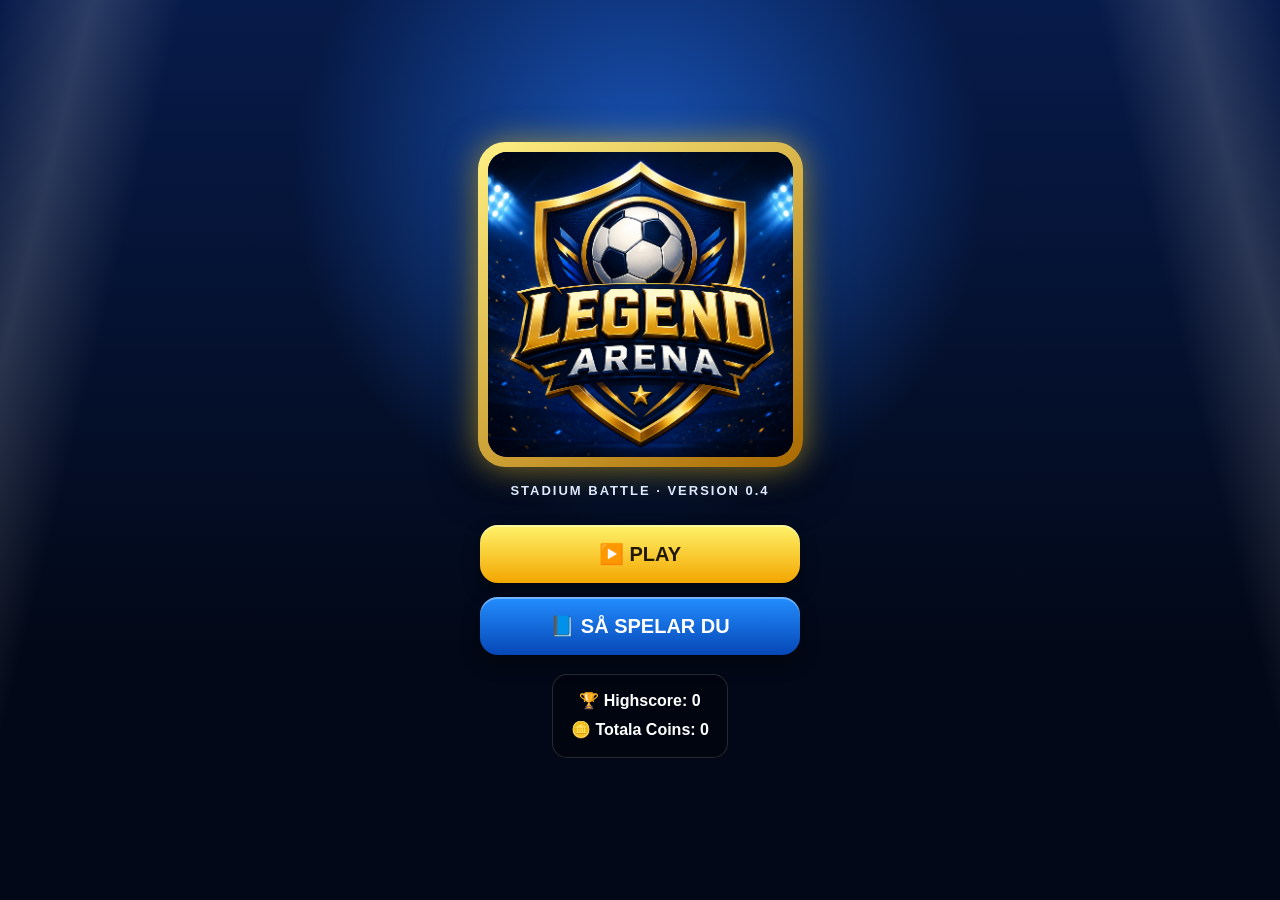
<file: easy4.html>
<!DOCTYPE html>
<html lang="sv">

<head>
  <meta charset="UTF-8">

  <meta
    name="viewport"
    content="width=device-width, initial-scale=1,
    maximum-scale=1, user-scalable=no"
  >

  <title>Legend Arena 0.4</title>

  <style>
    :root {
      --gold: #ffd447;
      --blue: #087cff;
      --red: #ef3340;
      --green: #22c55e;
      --purple: #9c45ff;
      --dark-blue: #020819;
      --panel: rgba(5, 20, 58, 0.95);
      --white: #ffffff;
    }

    * {
      box-sizing: border-box;
      -webkit-tap-highlight-color: transparent;
      touch-action: manipulation;
    }

    html,
    body {
      width: 100%;
      height: 100%;
      margin: 0;
      overflow: hidden;
      font-family: Arial, Helvetica, sans-serif;
      color: white;
      background:
        radial-gradient(
          circle at top,
          #174da4,
          #020819 68%
        );
    }

    button {
      border: 0;
      color: white;
      font-family: inherit;
      font-weight: 900;
      cursor: pointer;
      user-select: none;
    }

    button:disabled {
      opacity: 0.45;
      filter: grayscale(0.7);
    }

    .screen {
      display: none;
      width: 100%;
      height: 100%;
    }

    .screen.active {
      display: flex;
    }

    /* MENY */

    #menu-screen {
      position: relative;
      flex-direction: column;
      justify-content: center;
      align-items: center;
      padding: 18px;
      text-align: center;
      overflow: hidden;

      background:
        radial-gradient(
          circle at 50% 20%,
          rgba(35, 120, 255, 0.65),
          transparent 36%
        ),
        linear-gradient(
          180deg,
          #071b4a,
          #020817 72%
        );
    }

    #menu-screen::before,
    #menu-screen::after {
      content: "";
      position: absolute;
      top: -15%;
      width: 180px;
      height: 130%;
      pointer-events: none;

      background:
        linear-gradient(
          90deg,
          transparent,
          rgba(255,255,255,0.15),
          transparent
        );
    }

    #menu-screen::before {
      left: -110px;
      transform: rotate(14deg);
    }

    #menu-screen::after {
      right: -110px;
      transform: rotate(-14deg);
    }

    .logo-frame {
      width: min(325px, 84vw);
      padding: 10px;
      margin-bottom: 16px;
      border-radius: 27px;

      background:
        linear-gradient(
          145deg,
          #fff083,
          #a96900
        );

      box-shadow:
        0 0 32px rgba(255, 207, 42, 0.55),
        0 18px 45px rgba(0,0,0,0.55);

      z-index: 2;
    }

    .menu-logo {
      display: block;
      width: 100%;
      border-radius: 19px;
      background: #071945;
    }

    .version-text {
      margin-bottom: 20px;
      color: #dce9ff;
      font-size: 13px;
      font-weight: 900;
      letter-spacing: 2px;
      z-index: 2;
    }

    .menu-button {
      width: min(320px, 86vw);
      min-height: 58px;
      margin: 7px;
      border-radius: 18px;
      font-size: 20px;

      box-shadow:
        inset 0 2px 0 rgba(255,255,255,0.35),
        0 8px 18px rgba(0,0,0,0.42);

      z-index: 2;
    }

    #play-button {
      color: #211800;

      background:
        linear-gradient(
          180deg,
          #fff36b,
          #f3a600
        );
    }

    #instructions-button {
      background:
        linear-gradient(
          180deg,
          #238eff,
          #0647b7
        );
    }

    .menu-stats {
      margin-top: 12px;
      padding: 12px 18px;
      border-radius: 15px;
      line-height: 1.8;
      font-weight: 900;

      background: rgba(0,0,0,0.35);
      border: 1px solid rgba(255,255,255,0.15);

      z-index: 2;
    }

    /* SPELSKÄRM */

    #game-screen {
      flex-direction: column;
      background: #020819;
    }

    #top-hud {
      flex: 0 0 auto;

      padding:
        max(7px, env(safe-area-inset-top))
        8px
        7px;

      background:
        linear-gradient(
          180deg,
          #071943,
          #02091f
        );

      border-bottom: 2px solid #2455ac;

      box-shadow:
        0 4px 12px rgba(0,0,0,0.45);

      z-index: 20;
    }

    .hud-line {
      display: flex;
      align-items: center;
      gap: 7px;
      margin-bottom: 6px;
    }

    .hud-label {
      min-width: 78px;
      font-size: 12px;
      font-weight: 900;
    }

    .meter {
      position: relative;
      flex: 1;
      height: 17px;
      overflow: hidden;
      border-radius: 20px;

      background: #111a2e;
      border: 2px solid rgba(255,255,255,0.2);

      box-shadow:
        inset 0 2px 4px rgba(0,0,0,0.7);
    }

    .meter-fill {
      height: 100%;
      transition: width 0.2s ease;
    }

    #ultimate-fill {
      width: 0%;

      background:
        linear-gradient(
          90deg,
          #125cff,
          #20efff,
          #ffffff
        );
    }

    #health-fill {
      width: 100%;

      background:
        linear-gradient(
          90deg,
          #00a63c,
          #8cff7a
        );
    }

    #ultimate-percent,
    #health-count {
      min-width: 42px;
      text-align: right;
      font-size: 12px;
      font-weight: 900;
    }

    #stats-row {
      display: grid;
      grid-template-columns: 1fr 1fr 1fr;
      gap: 6px;
    }

    .stat-box {
      padding: 7px 4px;
      border-radius: 11px;
      text-align: center;
      font-size: 12px;
      font-weight: 900;

      background:
        linear-gradient(
          180deg,
          rgba(24,71,151,0.95),
          rgba(3,17,54,0.95)
        );

      border: 1px solid rgba(255,255,255,0.18);
    }

    #level-box {
      color: var(--gold);
    }

    /* ARENA */

    #game {
      position: relative;
      flex: 1 1 auto;
      min-height: 0;
      overflow: hidden;
      isolation: isolate;

      border-left: 4px solid white;
      border-right: 4px solid white;

      background:
        linear-gradient(
          90deg,
          transparent 49.4%,
          rgba(255,255,255,0.75) 49.5%,
          rgba(255,255,255,0.75) 50.5%,
          transparent 50.6%
        ),
        repeating-linear-gradient(
          90deg,
          rgba(0,0,0,0.06) 0 52px,
          rgba(255,255,255,0.035) 52px 104px
        ),
        linear-gradient(
          180deg,
          #16883b,
          #087a30
        );
    }

    #game::before {
      content: "";
      position: absolute;
      left: 50%;
      top: 50%;
      width: 115px;
      height: 115px;

      transform: translate(-50%, -50%);

      border: 3px solid rgba(255,255,255,0.7);
      border-radius: 50%;

      pointer-events: none;
    }

    #game::after {
      content: "";
      position: absolute;
      inset: 0;
      z-index: 12;
      pointer-events: none;

      background:
        radial-gradient(
          ellipse at center,
          transparent 42%,
          rgba(0,0,0,0.22) 100%
        );
    }

    .crowd {
      position: absolute;
      left: 0;
      width: 100%;
      height: 27px;
      z-index: 1;

      background:
        radial-gradient(
          circle,
          #ffd33f 0 2px,
          transparent 3px
        )
        0 2px / 16px 12px,

        radial-gradient(
          circle,
          #45a7ff 0 2px,
          transparent 3px
        )
        8px 6px / 18px 13px,

        linear-gradient(
          #162754,
          #08122e
        );

      border-bottom: 3px solid #ccd8f0;
    }

    .crowd.top {
      top: 0;
    }

    .crowd.bottom {
      bottom: 0;
      transform: rotate(180deg);
    }

    .light {
      position: absolute;
      top: -50px;
      width: 120px;
      height: 250px;
      z-index: 2;
      opacity: 0.18;
      pointer-events: none;

      background:
        linear-gradient(
          180deg,
          white,
          transparent
        );

      clip-path:
        polygon(
          42% 0,
          58% 0,
          100% 100%,
          0 100%
        );
    }

    .light.left {
      left: -8px;
      transform: rotate(-16deg);
    }

    .light.right {
      right: -8px;
      transform: rotate(16deg);
    }

    /* AERO */

    #hero {
      position: absolute;
      width: 58px;
      height: 72px;
      z-index: 10;

      filter:
        drop-shadow(
          0 6px 5px rgba(0,0,0,0.45)
        );
    }

    .hero-head {
      position: absolute;
      left: 15px;
      top: 0;
      width: 27px;
      height: 27px;

      border-radius: 50%;
      background: #f0b07b;
      border: 3px solid #061744;
    }

    .hero-hair {
      position: absolute;
      left: 14px;
      top: -2px;
      width: 30px;
      height: 14px;

      border-radius: 50% 50% 30% 30%;
      background: #132035;
    }

    .hero-body {
      position: absolute;
      left: 10px;
      top: 24px;
      width: 38px;
      height: 38px;

      border-radius: 13px 13px 8px 8px;

      background:
        linear-gradient(
          135deg,
          #1f8bff,
          #072778
        );

      border: 3px solid #061744;
    }

    .hero-body::after {
      content: "A";
      position: absolute;
      inset: 5px 0 0;
      text-align: center;
      color: white;
      font-size: 22px;
      font-weight: 900;
    }

    .hero-leg {
      position: absolute;
      top: 56px;
      width: 12px;
      height: 20px;

      border-radius: 4px;
      background: #071a50;
      border: 2px solid #03102f;
    }

    .hero-leg.left {
      left: 13px;
    }

    .hero-leg.right {
      right: 13px;
    }

    .hero-gun {
      position: absolute;
      right: -7px;
      top: 34px;
      width: 25px;
      height: 11px;

      border-radius: 3px;

      background:
        linear-gradient(
          180deg,
          #e8f2ff,
          #526078
        );

      border: 2px solid #11192a;
      transform-origin: left center;
    }

    #hero.facing-left .hero-gun {
      right: auto;
      left: -7px;
      transform: scaleX(-1);
    }
        #hero.hit {
      animation: hero-hit 0.35s linear;
    }

    #hero.dashing {
      filter:
        drop-shadow(18px 0 8px rgba(34,232,255,0.8))
        brightness(1.35);
    }

    #hero.ultimate {
      animation: ultimate-glow 0.5s infinite alternate;
    }

    /* FIENDER */

    .enemy {
      position: absolute;
      z-index: 8;

      filter:
        drop-shadow(
          0 5px 4px rgba(0,0,0,0.42)
        );
    }

    .enemy-health {
      position: absolute;
      left: 4px;
      right: 4px;
      top: -9px;
      height: 5px;

      overflow: hidden;
      border-radius: 8px;
      background: #3b0710;
      border: 1px solid white;
    }

    .enemy-health-fill {
      width: 100%;
      height: 100%;
      background: #38e568;
    }

    .enemy-face {
      position: absolute;
      left: 50%;
      top: 6px;

      transform: translateX(-50%);

      border-radius: 50%;
      background: #e0a676;
      border: 2px solid #131313;
    }

    .enemy-body {
      position: absolute;
      left: 50%;

      transform: translateX(-50%);

      border: 3px solid #171717;
    }

    .enemy.normal {
      width: 54px;
      height: 68px;
    }

    .enemy.normal .enemy-face {
      width: 24px;
      height: 24px;
    }

    .enemy.normal .enemy-body {
      top: 26px;
      width: 38px;
      height: 38px;

      border-radius: 11px;

      background:
        linear-gradient(
          145deg,
          #ff4a52,
          #85111c
        );
    }

    .enemy.runner {
      width: 46px;
      height: 60px;
    }

    .enemy.runner .enemy-face {
      width: 21px;
      height: 21px;
    }

    .enemy.runner .enemy-body {
      top: 23px;
      width: 30px;
      height: 33px;

      border-radius: 15px 8px 15px 8px;

      background:
        linear-gradient(
          145deg,
          #61ff80,
          #087f35
        );
    }

    .enemy.runner::after {
      content: "⚡";
      position: absolute;
      right: -7px;
      top: 25px;
      font-size: 18px;
    }

    .enemy.tank {
      width: 74px;
      height: 84px;
    }

    .enemy.tank .enemy-face {
      width: 30px;
      height: 30px;
    }

    .enemy.tank .enemy-body {
      top: 31px;
      width: 66px;
      height: 50px;

      border-radius: 12px;

      background:
        linear-gradient(
          145deg,
          #b872ff,
          #451080
        );

      border-width: 4px;
    }

    .enemy.tank .enemy-body::after {
      content: "TANK";
      position: absolute;
      width: 100%;
      top: 15px;

      text-align: center;
      font-size: 11px;
      font-weight: 900;
    }

    /* OBJEKT */

    .coin {
      position: absolute;
      width: 30px;
      height: 30px;
      z-index: 7;

      border-radius: 50%;

      background:
        radial-gradient(
          circle at 35% 28%,
          #fff6a1,
          #ffd529 35%,
          #c17b00 72%
        );

      border: 3px solid #fff1a4;

      box-shadow:
        0 0 10px rgba(255,211,41,0.9);

      animation:
        coin-spin 0.65s linear infinite;
    }

    .coin::after {
      content: "L";
      display: grid;
      place-items: center;
      width: 100%;
      height: 100%;

      color: #7a4800;
      font-weight: 900;
      font-size: 16px;
    }

    .bullet {
      position: absolute;
      width: 18px;
      height: 7px;
      z-index: 11;

      border-radius: 10px;

      background:
        linear-gradient(
          90deg,
          white,
          #ffe83a,
          #ff8b16
        );

      box-shadow:
        0 0 9px #fff36b;
    }

    .power-up {
      position: absolute;
      width: 34px;
      height: 34px;
      z-index: 9;

      display: grid;
      place-items: center;

      border-radius: 10px;
      font-size: 21px;

      background:
        radial-gradient(
          circle,
          white,
          #2deaff 50%,
          #1744b9
        );

      border: 2px solid white;

      box-shadow:
        0 0 15px #42edff;

      animation:
        power-pulse 0.7s infinite alternate;
    }

    .effect {
      position: absolute;
      z-index: 18;

      font-size: 25px;
      font-weight: 900;
      color: white;

      text-shadow:
        0 2px 2px black,
        0 0 9px #ffd52d;

      animation:
        effect-rise 0.7s forwards;

      pointer-events: none;
    }

    /* KONTROLLER */

    #controls {
      flex: 0 0 auto;

      padding:
        8px
        8px
        max(10px, env(safe-area-inset-bottom));

      background:
        linear-gradient(
          180deg,
          #07112d,
          #01040f
        );

      border-top: 2px solid #244b9d;
    }

    .control-row {
      display: grid;

      grid-template-columns:
        1fr 1fr 1.08fr 1.08fr 1.08fr;

      gap: 6px;
    }

    .control-button {
      min-height: 55px;
      padding: 5px 3px;

      border-radius: 15px;
      font-size: 13px;

      box-shadow:
        inset 0 2px 0 rgba(255,255,255,0.3),
        0 5px 10px rgba(0,0,0,0.5);
    }

    .move-button {
      font-size: 26px;

      background:
        linear-gradient(
          180deg,
          #258fff,
          #0645aa
        );
    }

    #dash-button {
      color: #271800;

      background:
        linear-gradient(
          180deg,
          #ffe658,
          #d68a00
        );
    }

    #ultimate-button {
      background:
        linear-gradient(
          180deg,
          #c167ff,
          #541094
        );
    }

    #fire-button {
      background:
        linear-gradient(
          180deg,
          #ff5b5b,
          #9a0814
        );
    }

    #message {
      min-height: 21px;
      margin-top: 7px;

      text-align: center;
      font-size: 12px;
      font-weight: 900;
      color: #dce8ff;
    }

    /* GAME OVER OCH INFORMATION */

    #game-over-screen,
    #instructions-screen {
      position: relative;

      flex-direction: column;
      justify-content: center;
      align-items: center;

      padding: 24px;
      text-align: center;

      background:
        radial-gradient(
          circle at top,
          #153b81,
          #020718 68%
        );
    }

    .result-card,
    .instructions-card {
      width: min(360px, 92vw);
      padding: 24px;

      border-radius: 24px;

      background: var(--panel);
      border: 2px solid #2b67d3;

      box-shadow:
        0 18px 45px rgba(0,0,0,0.58);
    }

    .result-card h1,
    .instructions-card h1 {
      margin-top: 0;
      color: var(--gold);
    }

    .result-line {
      padding: 8px;
      margin: 6px 0;

      border-radius: 10px;

      background:
        rgba(255,255,255,0.08);

      font-weight: 900;
    }

    .small-button {
      width: 100%;
      min-height: 52px;
      margin-top: 10px;

      border-radius: 14px;
      font-size: 17px;

      background:
        linear-gradient(
          180deg,
          #238eff,
          #0642a5
        );
    }

    /* ANIMATIONER */

    @keyframes coin-spin {
      0% {
        transform: rotateY(0deg);
      }

      100% {
        transform: rotateY(360deg);
      }
    }

    @keyframes power-pulse {
      from {
        transform: scale(0.88);
      }

      to {
        transform: scale(1.08);
      }
    }

    @keyframes hero-hit {
      0%,
      100% {
        opacity: 1;
      }

      25%,
      75% {
        opacity: 0.2;
      }

      50% {
        transform: translateX(7px);
      }
    }

    @keyframes ultimate-glow {
      from {
        filter:
          drop-shadow(0 0 7px #23e9ff)
          brightness(1.2);
      }

      to {
        filter:
          drop-shadow(0 0 21px white)
          brightness(1.7);
      }
    }

    @keyframes effect-rise {
      0% {
        transform: scale(0.7);
        opacity: 1;
      }

      100% {
        transform:
          translateY(-45px)
          scale(1.25);

        opacity: 0;
      }
    }

    @keyframes screen-shake {
      0%,
      100% {
        transform: translateX(0);
      }

      25% {
        transform: translateX(-7px);
      }

      50% {
        transform: translateX(7px);
      }

      75% {
        transform: translateX(-4px);
      }
    }

    .screen-shake {
      animation:
        screen-shake 0.3s linear;
    }
  </style>
</head>

<body>

  <section
    id="menu-screen"
    class="screen active"
  >
    <div class="logo-frame">
      <img
        src="D57158AD-8D6C-4BDB-B8FB-435E97345E1C.png"
        alt="Legend Arena"
        class="menu-logo"
      >
    </div>

    <div class="version-text">
      STADIUM BATTLE · VERSION 0.4
    </div>

    <button
      id="play-button"
      class="menu-button"
    >
      ▶️ PLAY
    </button>

    <button
      id="instructions-button"
      class="menu-button"
    >
      📘 SÅ SPELAR DU
    </button>

    <div class="menu-stats">
      🏆 Highscore:
      <span id="menu-high-score">0</span>
      <br>

      🪙 Totala Coins:
      <span id="menu-total-coins">0</span>
    </div>
  </section>

  <section
    id="game-screen"
    class="screen"
  >
    <header id="top-hud">

      <div class="hud-line">
        <div class="hud-label">
          🌪️ ULTIMATE
        </div>

        <div class="meter">
          <div
            id="ultimate-fill"
            class="meter-fill"
          ></div>
        </div>

        <div id="ultimate-percent">
          0%
        </div>
      </div>

      <div class="hud-line">
        <div class="hud-label">
          ❤️ LIV
        </div>

        <div class="meter">
          <div
            id="health-fill"
            class="meter-fill"
          ></div>
        </div>

        <div id="health-count">
          5/5
        </div>
      </div>

      <div id="stats-row">

        <div
          id="level-box"
          class="stat-box"
        >
          🏆 NIVÅ
          <span id="level-number">1</span>
        </div>

        <div class="stat-box">
          🪙 COINS
          <span id="coin-counter">0</span>
        </div>

        <div class="stat-box">
          ⭐ POÄNG
          <span id="score">0</span>
        </div>

      </div>
    </header>

    <main id="game">

      <div class="crowd top"></div>
      <div class="crowd bottom"></div>

      <div class="light left"></div>
      <div class="light right"></div>

      <div id="hero">
        <div class="hero-hair"></div>
        <div class="hero-head"></div>
        <div class="hero-body"></div>
        <div class="hero-leg left"></div>
        <div class="hero-leg right"></div>
        <div class="hero-gun"></div>
      </div>

    </main>

    <footer id="controls">

      <div class="control-row">

        <button
          id="left-button"
          class="control-button move-button"
        >
          ◀
        </button>

        <button
          id="right-button"
          class="control-button move-button"
        >
          ▶
        </button>

        <button
          id="dash-button"
          class="control-button"
        >
          ⚡ DASH
        </button>

        <button
          id="ultimate-button"
          class="control-button"
        >
          🌪️ ULT
        </button>

        <button
          id="fire-button"
          class="control-button"
        >
          🔫 FIRE
          <br>

          <span id="ammo-display">
            ●●●
          </span>
        </button>

      </div>

      <div id="message">
        Aero är redo!
      </div>

    </footer>
  </section>

  <section
    id="game-over-screen"
    class="screen"
  >
    <div class="result-card">

      <h1>GAME OVER</h1>

      <div class="result-line">
        ⭐ Poäng:
        <span id="final-score">0</span>
      </div>

      <div class="result-line">
        🏆 Nivå:
        <span id="final-level">1</span>
      </div>

      <div class="result-line">
        🪙 Coins:
        <span id="final-coins">0</span>
      </div>

      <div class="result-line">
        👾 Besegrade:
        <span id="final-kills">0</span>
      </div>

      <div class="result-line">
        🥇 Highscore:
        <span id="high-score">0</span>
      </div>

      <button
        id="restart-button"
        class="small-button"
      >
        🔄 SPELA IGEN
      </button>

      <button
        id="home-button"
        class="small-button"
      >
        🏠 MENY
      </button>

    </div>
  </section>

  <section
    id="instructions-screen"
    class="screen"
  >
    <div class="instructions-card">

      <h1>SÅ SPELAR DU</h1>

      <p>
        Samla Coins, undvik fiender och
        använd Aero Blaster för att
        besegra dem.
      </p>

      <p>
        🟢 Runner: 1 träff och tar 1 liv.
        <br>
        🔴 Rival: 2 träffar och tar 1 liv.
        <br>
        🟣 Tank: 5 träffar och tar 3 liv.
      </p>

      <p>
        🔫 Du har 3 skott.
        Omladdningen tar 2 sekunder.
      </p>

      <p>
        ⚡ Dash kräver 10 poäng.
        <br>
        🌪️ Ultimate kräver 30 poäng.
      </p>

      <button
        id="instructions-back-button"
        class="small-button"
      >
        ← TILLBAKA
      </button>

    </div>
  </section>

  <script>
       "use strict";

    const get = (id) =>
      document.getElementById(id);

    const menuScreen =
      get("menu-screen");

    const gameScreen =
      get("game-screen");

    const gameOverScreen =
      get("game-over-screen");

    const instructionsScreen =
      get("instructions-screen");

    const game =
      get("game");

    const hero =
      get("hero");

    const playButton =
      get("play-button");

    const instructionsButton =
      get("instructions-button");

    const instructionsBackButton =
      get("instructions-back-button");

    const restartButton =
      get("restart-button");

    const homeButton =
      get("home-button");

    const leftButton =
      get("left-button");

    const rightButton =
      get("right-button");

    const dashButton =
      get("dash-button");

    const ultimateButton =
      get("ultimate-button");

    const fireButton =
      get("fire-button");

    const scoreDisplay =
      get("score");

    const coinDisplay =
      get("coin-counter");

    const levelDisplay =
      get("level-number");

    const healthFill =
      get("health-fill");

    const healthCount =
      get("health-count");

    const ultimateFill =
      get("ultimate-fill");

    const ultimatePercent =
      get("ultimate-percent");

    const ammoDisplay =
      get("ammo-display");

    const message =
      get("message");

    const menuHighScore =
      get("menu-high-score");

    const menuTotalCoins =
      get("menu-total-coins");

    const finalScore =
      get("final-score");

    const finalLevel =
      get("final-level");

    const finalCoins =
      get("final-coins");

    const finalKills =
      get("final-kills");

    const highScoreDisplay =
      get("high-score");


    const HERO_WIDTH = 58;
    const HERO_HEIGHT = 72;

    const MAX_LIVES = 5;
    const MAX_ENEMIES = 3;

    const HERO_SPEED = 24;
    const DASH_DISTANCE = 105;

    const DASH_COST = 10;
    const ULTIMATE_COST = 30;

    const MAX_AMMO = 3;
    const RELOAD_TIME = 2000;

    let heroX = 0;
    let heroY = 0;
    let direction = 1;

    let score = 0;
    let coins = 0;
    let lives = MAX_LIVES;
    let level = 1;
    let kills = 0;

    let ammo = MAX_AMMO;
    let reloading = false;

    let running = false;
    let invincible = false;
    let ultimateActive = false;

    let highScore =
      Number(
        localStorage.getItem(
          "legendArenaEasy4HighScore"
        )
      ) || 0;

    let totalCoins =
      Number(
        localStorage.getItem(
          "legendArenaEasy4Coins"
        )
      ) || 0;

    let enemyTimer = null;
    let coinTimer = null;
    let scoreTimer = null;
    let animationFrame = null;

    const enemies = [];
    const bullets = [];
    const fallingObjects = [];


    function showScreen(screen) {
      menuScreen.classList.remove("active");
      gameScreen.classList.remove("active");
      gameOverScreen.classList.remove("active");
      instructionsScreen.classList.remove("active");

      screen.classList.add("active");
    }


    function startGame() {
      stopGameTimers();
      removeAllObjects();

      score = 0;
      coins = 0;
      lives = MAX_LIVES;
      level = 1;
      kills = 0;

      ammo = MAX_AMMO;
      reloading = false;

      running = true;
      invincible = false;
      ultimateActive = false;

      hero.classList.remove(
        "hit",
        "dashing",
        "ultimate",
        "facing-left"
      );

      showScreen(gameScreen);

      requestAnimationFrame(() => {
        resetHero();
        updateHud();

        enemyTimer =
          setInterval(
            createEnemy,
            3000
          );

        coinTimer =
          setInterval(
            createCoin,
            1400
          );

        scoreTimer =
          setInterval(() => {
            if (!running) {
              return;
            }

            score++;
            updateLevel();
            updateHud();
          }, 1000);

        animationFrame =
          requestAnimationFrame(gameLoop);
      });

      message.textContent =
        "Aero är redo!";
    }


    function resetHero() {
      heroX =
        game.clientWidth / 2 -
        HERO_WIDTH / 2;

      heroY =
        game.clientHeight -
        HERO_HEIGHT -
        30;

      updateHeroPosition();
    }


    function updateHeroPosition() {
      hero.style.left =
        heroX + "px";

      hero.style.top =
        heroY + "px";

      hero.classList.toggle(
        "facing-left",
        direction < 0
      );
    }


    function moveHero(moveDirection) {
      if (!running) {
        return;
      }

      direction = moveDirection;

      heroX +=
        moveDirection * HERO_SPEED;

      heroX =
        Math.max(
          0,
          Math.min(
            heroX,
            game.clientWidth -
            HERO_WIDTH
          )
        );

      updateHeroPosition();
    }


    function useDash() {
      if (
        !running ||
        score < DASH_COST
      ) {
        message.textContent =
          "Dash kräver 10 poäng.";

        return;
      }

      score -= DASH_COST;

      heroX +=
        direction * DASH_DISTANCE;

      heroX =
        Math.max(
          0,
          Math.min(
            heroX,
            game.clientWidth -
            HERO_WIDTH
          )
        );

      invincible = true;

      hero.classList.add(
        "dashing"
      );

      updateHeroPosition();
      updateLevel();
      updateHud();

      message.textContent =
        "⚡ Dash!";

      setTimeout(() => {
        hero.classList.remove(
          "dashing"
        );

        if (!ultimateActive) {
          invincible = false;
        }
      }, 400);
    }


    function fireWeapon() {
      if (
        !running ||
        reloading
      ) {
        return;
      }

      if (ammo <= 0) {
        startReload();
        return;
      }

      ammo--;

      const bulletElement =
        document.createElement("div");

      bulletElement.className =
        "bullet";

      game.appendChild(
        bulletElement
      );

      const bullet = {
        element: bulletElement,

        x:
          heroX +
          (direction > 0
            ? HERO_WIDTH - 5
            : -13),

        y:
          heroY + 36,

        direction:
          direction,

        remainingRange:
          game.clientWidth / 2
      };

      bullets.push(bullet);

      updateHud();

      if (ammo === 0) {
        startReload();
      }
    }


    function startReload() {
      if (reloading) {
        return;
      }

      reloading = true;

      message.textContent =
        "🔫 Omladdar...";

      updateHud();

      setTimeout(() => {
        ammo = MAX_AMMO;
        reloading = false;

        updateHud();

        if (running) {
          message.textContent =
            "🔫 Vapnet är laddat!";
        }
      }, RELOAD_TIME);
    }


    function activateUltimate() {
      if (
        !running ||
        ultimateActive ||
        score < ULTIMATE_COST
      ) {
        message.textContent =
          "Ultimate kräver 30 poäng.";

        return;
      }

      score -= ULTIMATE_COST;

      ultimateActive = true;
      invincible = true;

      hero.classList.add(
        "ultimate"
      );

      message.textContent =
        "🌪️ STORM RUSH!";

      enemies
        .slice()
        .forEach((enemy) => {
          defeatEnemy(enemy);
        });

      updateLevel();
      updateHud();

      setTimeout(() => {
        ultimateActive = false;
        invincible = false;

        hero.classList.remove(
          "ultimate"
        );

        updateHud();

        if (running) {
          message.textContent =
            "Storm Rush är slut.";
        }
      }, 4000);
    }


    function createEnemy() {
      if (
        !running ||
        enemies.length >= MAX_ENEMIES
      ) {
        return;
      }

      const random =
        Math.random();

      let type;

      if (level === 1) {
        type =
          random < 0.65
            ? "normal"
            : "runner";
      } else {
        if (random < 0.35) {
          type = "runner";
        } else if (random < 0.75) {
          type = "normal";
        } else {
          type = "tank";
        }
      }

      let settings;

      if (type === "runner") {
        settings = {
          width: 46,
          height: 60,
          health: 1,
          speed: 2.4,
          damage: 1,
          rewardCoins: 1,
          rewardScore: 5
        };
      } else if (type === "tank") {
        settings = {
          width: 74,
          height: 84,
          health: 5,
          speed: 0.75,
          damage: 3,
          rewardCoins: 5,
          rewardScore: 15
        };
      } else {
        settings = {
          width: 54,
          height: 68,
          health: 2,
          speed: 1.25,
          damage: 1,
          rewardCoins: 2,
          rewardScore: 8
        };
      }

      const enemyElement =
        document.createElement("div");

      enemyElement.className =
        "enemy " + type;

      enemyElement.innerHTML = `
        <div class="enemy-health">
          <div
            class="enemy-health-fill"
          ></div>
        </div>

        <div class="enemy-face"></div>
        <div class="enemy-body"></div>
      `;

      game.appendChild(
        enemyElement
      );

      const enemy = {
        element:
          enemyElement,

        type:
          type,

        x:
          Math.random() *
          (
            game.clientWidth -
            settings.width
          ),

        y:
          -settings.height,

        width:
          settings.width,

        height:
          settings.height,

        health:
          settings.health,

        maxHealth:
          settings.health,

        speed:
          settings.speed,

        damage:
          settings.damage,

        rewardCoins:
          settings.rewardCoins,

        rewardScore:
          settings.rewardScore
      };

      enemies.push(enemy);
    }


    function createCoin() {
      if (!running) {
        return;
      }

      const coinElement =
        document.createElement("div");

      coinElement.className =
        "coin";

      game.appendChild(
        coinElement
      );

      fallingObjects.push({
        element:
          coinElement,

        type:
          "coin",

        x:
          Math.random() *
          (
            game.clientWidth -
            30
          ),

        y:
          -35,

        speed:
          2.1
      });
    }


    function createPowerUp(
      positionX,
      positionY
    ) {
      const types = [
        "❤️",
        "⚡",
        "🌪️",
        "🔫",
        "🛡️"
      ];

      const type =
        types[
          Math.floor(
            Math.random() *
            types.length
          )
        ];

      const powerElement =
        document.createElement("div");

      powerElement.className =
        "power-up";

      powerElement.textContent =
        type;

      game.appendChild(
        powerElement
      );

      fallingObjects.push({
        element:
          powerElement,

        type:
          "power",

        powerType:
          type,

        x:
          positionX,

        y:
          positionY,

        speed:
          1.2
      });
    }


    function gameLoop() {
      if (!running) {
        return;
      }

      updateBullets();
      updateEnemies();
      updateFallingObjects();

      animationFrame =
        requestAnimationFrame(
          gameLoop
        );
    }


    function updateBullets() {
      bullets
        .slice()
        .forEach((bullet) => {
          bullet.x +=
            bullet.direction * 8;

          bullet.remainingRange -= 8;

          bullet.element.style.left =
            bullet.x + "px";

          bullet.element.style.top =
            bullet.y + "px";

          enemies
            .slice()
            .forEach((enemy) => {
              if (
                bullet.element.isConnected &&
                elementsTouch(
                  bullet.element,
                  enemy.element
                )
              ) {
                enemy.health--;

                const enemyHealthFill =
                  enemy.element.querySelector(
                    ".enemy-health-fill"
                  );

                enemyHealthFill.style.width =
                  (
                    enemy.health /
                    enemy.maxHealth *
                    100
                  ) + "%";

                removeBullet(
                  bullet
                );

                if (
                  enemy.health <= 0
                ) {
                  defeatEnemy(
                    enemy
                  );
                }
              }
            });

          if (
            bullet.remainingRange <= 0 ||
            bullet.x < -30 ||
            bullet.x >
            game.clientWidth + 30
          ) {
            removeBullet(
              bullet
            );
          }
        });
    } 
       function updateEnemies() {
      enemies
        .slice()
        .forEach((enemy) => {
          const heroCenter =
            heroX +
            HERO_WIDTH / 2;

          const enemyCenter =
            enemy.x +
            enemy.width / 2;

          if (
            enemyCenter <
            heroCenter
          ) {
            enemy.x +=
              enemy.speed * 0.35;
          } else {
            enemy.x -=
              enemy.speed * 0.35;
          }

          enemy.y +=
            enemy.speed;

          enemy.element.style.left =
            enemy.x + "px";

          enemy.element.style.top =
            enemy.y + "px";

          if (
            elementsTouch(
              hero,
              enemy.element
            )
          ) {
            if (ultimateActive) {
              defeatEnemy(
                enemy
              );
            } else {
              takeDamage(
                enemy.damage
              );

              removeEnemy(
                enemy
              );
            }
          } else if (
            enemy.y >
            game.clientHeight + 100
          ) {
            removeEnemy(
              enemy
            );
          }
        });
    }


    function updateFallingObjects() {
      fallingObjects
        .slice()
        .forEach((object) => {
          object.y +=
            object.speed;

          object.element.style.left =
            object.x + "px";

          object.element.style.top =
            object.y + "px";

          if (
            elementsTouch(
              hero,
              object.element
            )
          ) {
            collectObject(
              object
            );
          } else if (
            object.y >
            game.clientHeight + 50
          ) {
            removeFallingObject(
              object
            );
          }
        });
    }


    function defeatEnemy(enemy) {
      if (
        !enemy.element.isConnected
      ) {
        return;
      }

      score +=
        enemy.rewardScore;

      coins +=
        enemy.rewardCoins;

      kills++;

      createEffect(
        enemy.x,
        enemy.y,
        "💥 +" +
        enemy.rewardScore
      );

      if (
        Math.random() < 0.22
      ) {
        createPowerUp(
          enemy.x,
          enemy.y
        );
      }

      removeEnemy(enemy);

      updateLevel();
      updateHud();
    }


    function collectObject(object) {
      if (
        object.type === "coin"
      ) {
        coins++;
        score++;

        createEffect(
          object.x,
          object.y,
          "+1"
        );

        message.textContent =
          "🪙 Legend Coin!";
      } else {
        usePowerUp(
          object.powerType
        );

        createEffect(
          object.x,
          object.y,
          object.powerType
        );
      }

      removeFallingObject(
        object
      );

      updateLevel();
      updateHud();
    }


    function usePowerUp(type) {
      if (type === "❤️") {
        lives =
          Math.min(
            MAX_LIVES,
            lives + 1
          );

        message.textContent =
          "❤️ Extra liv!";
      }

      if (type === "⚡") {
        score =
          Math.max(
            score,
            DASH_COST
          );

        message.textContent =
          "⚡ Dash redo!";
      }

      if (type === "🌪️") {
        score =
          Math.max(
            score,
            ULTIMATE_COST
          );

        message.textContent =
          "🌪️ Ultimate redo!";
      }

      if (type === "🔫") {
        ammo =
          MAX_AMMO;

        reloading =
          false;

        message.textContent =
          "🔫 Full ammunition!";
      }

      if (type === "🛡️") {
        invincible =
          true;

        message.textContent =
          "🛡️ Sköld i 5 sekunder!";

        setTimeout(() => {
          if (!ultimateActive) {
            invincible =
              false;
          }
        }, 5000);
      }
    }


    function takeDamage(amount) {
      if (
        !running ||
        invincible
      ) {
        return;
      }

      lives -= amount;

      if (lives < 0) {
        lives = 0;
      }

      invincible = true;

      hero.classList.add(
        "hit"
      );

      game.classList.add(
        "screen-shake"
      );

      message.textContent =
        amount === 3
          ? "💥 Tanken tog 3 liv!"
          : "Aero förlorade 1 liv!";

      updateHud();

      setTimeout(() => {
        hero.classList.remove(
          "hit"
        );

        game.classList.remove(
          "screen-shake"
        );
      }, 350);

      setTimeout(() => {
        if (!ultimateActive) {
          invincible =
            false;
        }
      }, 900);

      if (lives <= 0) {
        endGame();
      }
    }


    function updateLevel() {
      const oldLevel =
        level;

      if (score >= 150) {
        level = 3;
      } else if (score >= 80) {
        level = 2;
      } else {
        level = 1;
      }

      if (
        level > oldLevel
      ) {
        message.textContent =
          level === 2
            ? "🎉 NIVÅ 2!"
            : "🔥 NIVÅ 3!";
      }
    }


    function updateHud() {
      scoreDisplay.textContent =
        String(score);

      coinDisplay.textContent =
        String(coins);

      levelDisplay.textContent =
        String(level);

      healthCount.textContent =
        lives + "/" + MAX_LIVES;

      healthFill.style.width =
        (
          lives /
          MAX_LIVES *
          100
        ) + "%";

      const ultimateValue =
        Math.min(
          100,
          score /
          ULTIMATE_COST *
          100
        );

      ultimateFill.style.width =
        ultimateValue + "%";

      ultimatePercent.textContent =
        Math.floor(
          ultimateValue
        ) + "%";

      dashButton.disabled =
        score < DASH_COST;

      ultimateButton.disabled =
        score < ULTIMATE_COST ||
        ultimateActive;

      if (reloading) {
        ammoDisplay.textContent =
          "RELOAD...";
      } else {
        ammoDisplay.textContent =
          "●".repeat(ammo) +
          "○".repeat(
            MAX_AMMO - ammo
          );
      }
    }


    function elementsTouch(
      firstElement,
      secondElement
    ) {
      const first =
        firstElement
          .getBoundingClientRect();

      const second =
        secondElement
          .getBoundingClientRect();

      return (
        first.left <
        second.right &&

        first.right >
        second.left &&

        first.top <
        second.bottom &&

        first.bottom >
        second.top
      );
    }


    function createEffect(
      positionX,
      positionY,
      text
    ) {
      const effect =
        document.createElement("div");

      effect.className =
        "effect";

      effect.textContent =
        text;

      effect.style.left =
        positionX + "px";

      effect.style.top =
        positionY + "px";

      game.appendChild(
        effect
      );

      setTimeout(() => {
        effect.remove();
      }, 700);
    }


    function removeEnemy(enemy) {
      if (
        enemy.element.isConnected
      ) {
        enemy.element.remove();
      }

      const index =
        enemies.indexOf(enemy);

      if (index >= 0) {
        enemies.splice(
          index,
          1
        );
      }
    }


    function removeBullet(bullet) {
      if (
        bullet.element.isConnected
      ) {
        bullet.element.remove();
      }

      const index =
        bullets.indexOf(bullet);

      if (index >= 0) {
        bullets.splice(
          index,
          1
        );
      }
    }


    function removeFallingObject(
      object
    ) {
      if (
        object.element.isConnected
      ) {
        object.element.remove();
      }

      const index =
        fallingObjects.indexOf(
          object
        );

      if (index >= 0) {
        fallingObjects.splice(
          index,
          1
        );
      }
    }


    function removeAllObjects() {
      enemies
        .slice()
        .forEach(removeEnemy);

      bullets
        .slice()
        .forEach(removeBullet);

      fallingObjects
        .slice()
        .forEach(
          removeFallingObject
        );

      document
        .querySelectorAll(
          ".effect"
        )
        .forEach((effect) => {
          effect.remove();
        });
    }


    function stopGameTimers() {
      clearInterval(
        enemyTimer
      );

      clearInterval(
        coinTimer
      );

      clearInterval(
        scoreTimer
      );

      enemyTimer = null;
      coinTimer = null;
      scoreTimer = null;

      if (
        animationFrame !== null
      ) {
        cancelAnimationFrame(
          animationFrame
        );

        animationFrame = null;
      }
    }


    function endGame() {
      if (!running) {
        return;
      }

      running = false;

      stopGameTimers();

      if (score > highScore) {
        highScore = score;

        localStorage.setItem(
          "legendArenaEasy4HighScore",
          String(highScore)
        );
      }

      totalCoins += coins;

      localStorage.setItem(
        "legendArenaEasy4Coins",
        String(totalCoins)
      );

      finalScore.textContent =
        String(score);

      finalLevel.textContent =
        String(level);

      finalCoins.textContent =
        String(coins);

      finalKills.textContent =
        String(kills);

      highScoreDisplay.textContent =
        String(highScore);

      menuHighScore.textContent =
        String(highScore);

      menuTotalCoins.textContent =
        String(totalCoins);

      removeAllObjects();

      showScreen(
        gameOverScreen
      );
    }


    function returnToMenu() {
      running = false;

      stopGameTimers();
      removeAllObjects();

      menuHighScore.textContent =
        String(highScore);

      menuTotalCoins.textContent =
        String(totalCoins);

      showScreen(
        menuScreen
      );
    }


    function addPressAction(
      element,
      action
    ) {
      element.addEventListener(
        "pointerdown",
        (event) => {
          event.preventDefault();
          action();
        }
      );
    }


    playButton.addEventListener(
      "click",
      startGame
    );

    instructionsButton.addEventListener(
      "click",
      () => {
        showScreen(
          instructionsScreen
        );
      }
    );

    instructionsBackButton.addEventListener(
      "click",
      () => {
        showScreen(
          menuScreen
        );
      }
    );

    restartButton.addEventListener(
      "click",
      startGame
    );

    homeButton.addEventListener(
      "click",
      returnToMenu
    );

    addPressAction(
      leftButton,
      () => moveHero(-1)
    );

    addPressAction(
      rightButton,
      () => moveHero(1)
    );

    addPressAction(
      dashButton,
      useDash
    );

    addPressAction(
      ultimateButton,
      activateUltimate
    );

    addPressAction(
      fireButton,
      fireWeapon
    );


    window.addEventListener(
      "keydown",
      (event) => {
        if (
          event.key ===
          "ArrowLeft"
        ) {
          moveHero(-1);
        }

        if (
          event.key ===
          "ArrowRight"
        ) {
          moveHero(1);
        }

        if (
          event.code ===
          "Space"
        ) {
          event.preventDefault();
          fireWeapon();
        }

        if (
          event.key.toLowerCase() ===
          "d"
        ) {
          useDash();
        }

        if (
          event.key.toLowerCase() ===
          "u"
        ) {
          activateUltimate();
        }
      }
    );


    window.addEventListener(
      "resize",
      () => {
        if (running) {
          resetHero();
        }
      }
    );


    menuHighScore.textContent =
      String(highScore);

    menuTotalCoins.textContent =
      String(totalCoins);

  </script>

</body>
</html>
</file>
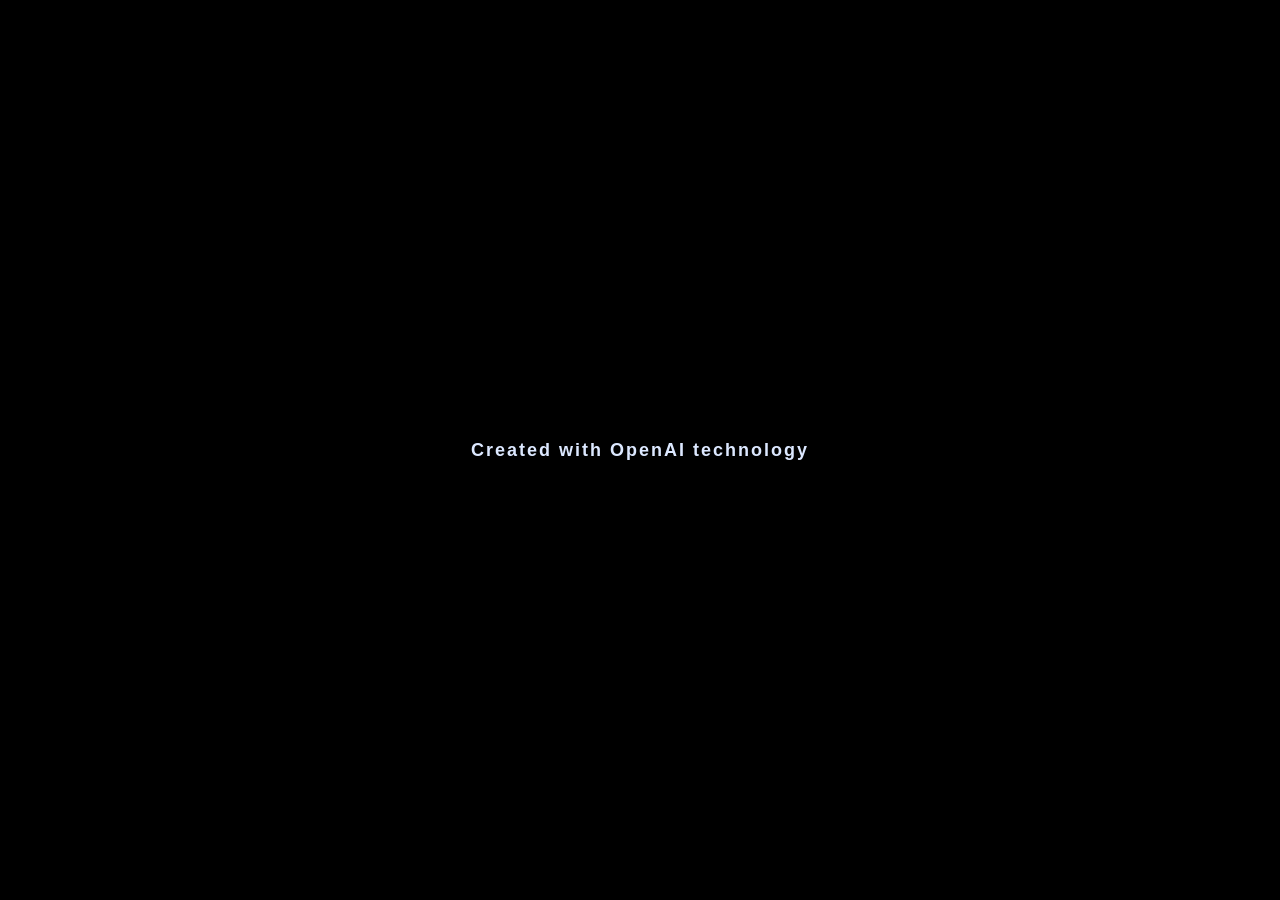
<file: easy6.html>
<!DOCTYPE html>
<html lang="sv">
<head>
<meta charset="UTF-8">
<meta name="viewport" content="width=device-width,initial-scale=1,maximum-scale=1,user-scalable=no,viewport-fit=cover">
<meta name="theme-color" content="#020817">
<title>Legend Arena 1.0 – Bronze Arena</title>
<style>
:root{--bg:#020817;--panel:#071943;--blue:#198cff;--gold:#ffd447;--green:#27d468;--red:#ef3340;--purple:#a44cff;--text:#fff}
*{box-sizing:border-box;-webkit-tap-highlight-color:transparent}
html,body{margin:0;width:100%;height:100%;overflow:hidden;background:var(--bg);color:var(--text);font-family:Arial,Helvetica,sans-serif;touch-action:manipulation;user-select:none}
button{font:inherit;font-weight:900;color:#fff;border:0;cursor:pointer}
button:active{transform:scale(.97)}
.screen{display:none;width:100%;height:100%}.screen.active{display:flex}
.hidden{display:none!important}

/* INTRO */
#introScreen{position:fixed;inset:0;z-index:9999;align-items:center;justify-content:center;background:#000;text-align:center;overflow:hidden}
.introStage{position:absolute;inset:0;display:flex;flex-direction:column;align-items:center;justify-content:center;padding:24px;opacity:0;transform:scale(.97);transition:.7s}
.introStage.visible{opacity:1;transform:scale(1)}
.introSmall{font-size:18px;letter-spacing:2px;color:#dce8ff;font-weight:800}
.introNames{font-size:clamp(23px,7vw,34px);line-height:1.55;font-weight:1000}
.introTitle{font-size:clamp(42px,12vw,68px);font-weight:1000;letter-spacing:3px;color:var(--gold);text-shadow:0 4px #9c5e00,0 0 28px #ffc928aa}
.introSub{font-size:clamp(20px,6vw,29px);font-weight:1000;margin-top:15px}
#skipIntroText{position:absolute;bottom:max(26px,env(safe-area-inset-bottom));left:0;right:0;color:#ffffffb3;font-size:14px;font-weight:800;opacity:0;transition:.3s}
#skipIntroText.visible{opacity:1}

/* MENU + PANELS */
#menuScreen{position:relative;flex-direction:column;align-items:center;justify-content:center;padding:18px;background:radial-gradient(circle at 50% 10%,#276bda 0,#10336f 25%,transparent 48%),linear-gradient(#06183f,#020817 70%,#01040d)}
.menuWrap{width:min(390px,94vw);display:flex;flex-direction:column;align-items:center;z-index:2}
.logoFrame{width:min(330px,82vw);padding:8px;border-radius:25px;background:linear-gradient(145deg,#fff89b,#ffc72d 38%,#9b5900);box-shadow:0 0 30px #ffd53366,0 16px 35px #0009}
.menuLogo{display:block;width:100%;border-radius:18px;background:#071945}
.menuVersion{margin:11px 0 15px;font-size:12px;font-weight:1000;letter-spacing:1.6px}
.menuGrid{display:grid;grid-template-columns:1fr 1fr;gap:9px;width:100%}
.menuBtn{min-height:57px;border-radius:16px;background:linear-gradient(#2b96ff,#0962d1 52%,#053990);box-shadow:inset 0 2px #ffffff4d,0 6px 14px #0008}
.menuBtn.play{grid-column:1/3;min-height:64px;color:#2a1900;font-size:22px;background:linear-gradient(#fff985,#ffd532 42%,#e99900)}
.resources{display:grid;grid-template-columns:repeat(3,1fr);gap:7px;width:100%;margin-top:11px}
.resource{min-height:44px;display:flex;align-items:center;justify-content:center;border-radius:13px;background:#0006;font-weight:1000}
.panelScreen{align-items:center;justify-content:center;padding:15px;background:radial-gradient(circle at top,#1b55ac,#09265d 31%,#020817 72%)}
.panel{width:min(430px,96vw);max-height:92vh;overflow:auto;padding:19px;border:2px solid #2f6dd2;border-radius:23px;background:linear-gradient(#0a2151ee,#05122fee);box-shadow:0 18px 45px #000a}
.panel h1{margin:0 0 16px;text-align:center;color:var(--gold)}
.grid{display:grid;grid-template-columns:1fr 1fr;gap:10px}
.card{padding:12px;border-radius:16px;background:#ffffff10;border:1px solid #ffffff24;text-align:center}
.card.selected{outline:3px solid var(--gold)}.card.locked{opacity:.65}
.cardIcon{font-size:38px}.cardName{font-size:16px;font-weight:1000;margin:7px 0}.cardInfo{font-size:11px;color:#cbdcff;min-height:34px}
.cardBtn,.backBtn{width:100%;min-height:42px;border-radius:11px;margin-top:9px;background:linear-gradient(#2998ff,#0751bc)}
.backBtn{min-height:51px;background:linear-gradient(#294982,#10234f)}
.row{display:flex;align-items:center;justify-content:space-between;min-height:50px;margin:8px 0;padding:10px 12px;border-radius:13px;background:#ffffff0b;border:1px solid #ffffff18}
.toggle{min-width:90px;min-height:38px;border-radius:11px;background:linear-gradient(#31d76c,#087735)}.toggle.off{background:linear-gradient(#777,#303030)}

/* GAME */
#gameScreen{position:relative;flex-direction:column;background:#01040d}
#hud{flex-shrink:0;padding:max(7px,env(safe-area-inset-top)) 8px 7px;background:linear-gradient(#0b2255,#020817);border-bottom:2px solid #326ed1}
.hudRow{display:flex;align-items:center;gap:7px;margin-bottom:5px}.hudLabel{width:84px;font-size:11px;font-weight:1000}.meter{flex:1;height:17px;overflow:hidden;border:2px solid #ffffff40;border-radius:20px;background:#080e1d}.fill{height:100%;transition:.15s}.lifeFill{width:100%;background:linear-gradient(90deg,#0aa844,#a2ff98)}.ultFill{width:0;background:linear-gradient(90deg,#1766ff,#bdfaff)}.hudValue{width:43px;text-align:right;font-size:11px;font-weight:1000}
.hudStats{display:grid;grid-template-columns:repeat(3,1fr);gap:6px}.hudBox{min-height:36px;display:flex;align-items:center;justify-content:center;border-radius:11px;background:linear-gradient(#1b55ad,#071a4c);font-size:12px;font-weight:1000}.levelBox{color:var(--gold)}
#objective{text-align:center;font-size:11px;font-weight:900;margin-top:5px}
#bossHud{display:none;margin-top:6px}.bossTitle{text-align:center;color:#ff9ce9;font-size:12px;font-weight:1000}.bossMeter{height:15px;border:2px solid #ffffff4a;border-radius:20px;background:#26082d;overflow:hidden}.bossFill{height:100%;width:100%;background:linear-gradient(90deg,#7124d8,#ff71e5)}
#arena{position:relative;flex:1;min-height:0;overflow:hidden;border-left:4px solid #fff;border-right:4px solid #fff;background:linear-gradient(90deg,transparent 49.25%,#ffffffa6 49.3%,#ffffffa6 50.7%,transparent 50.75%),repeating-linear-gradient(90deg,#0000000d 0 50px,#ffffff0a 50px 100px),linear-gradient(#158d40,#08712e)}
#arena:before{content:"";position:absolute;left:50%;top:50%;width:118px;height:118px;border:3px solid #ffffffa6;border-radius:50%;transform:translate(-50%,-50%)}
.crowd{position:absolute;left:0;width:100%;height:28px;z-index:2;background:radial-gradient(circle,#ffd84d 0 2px,transparent 3px) 0 2px/16px 12px,radial-gradient(circle,#4cafff 0 2px,transparent 3px) 8px 6px/18px 13px,linear-gradient(#1b2d5d,#07122c);border-bottom:3px solid #d5e0f1}.crowd.top{top:0}.crowd.bottom{bottom:0;transform:rotate(180deg)}
#objects,#effects{position:absolute;inset:0}#objects{z-index:20}#effects{z-index:80;pointer-events:none}
#hero{position:absolute;width:66px;height:84px;z-index:55;filter:drop-shadow(0 7px 5px #0009)}
.heroHead{position:absolute;left:18px;top:3px;width:30px;height:30px;border-radius:50%;background:#dca06f;border:3px solid #06143b}.heroHair{position:absolute;left:16px;top:0;width:34px;height:15px;border-radius:50%;background:#101827}.heroBody{position:absolute;left:10px;top:29px;width:46px;height:43px;border-radius:15px;background:linear-gradient(145deg,#31b3ff,#082b78);border:3px solid #04143f}.heroBody:after{content:"A";position:absolute;inset:6px 0;text-align:center;font-size:25px;font-weight:1000}.heroGun{position:absolute;left:27px;top:-10px;width:12px;height:32px;border-radius:4px;background:linear-gradient(90deg,#505c71,#eef5ff,#4c586a);border:2px solid #080d18}.heroLeg{position:absolute;top:65px;width:13px;height:19px;background:#041542;border-radius:4px}.heroLeg.l{left:15px}.heroLeg.r{right:15px}
#hero.hit{animation:blink .15s linear 5}#hero.dashing{filter:drop-shadow(0 0 14px #25eaff) brightness(1.3)}#hero.ultimate{animation:glow .4s infinite alternate}
.skin-gold .heroBody{background:linear-gradient(145deg,#fff7a2,#f4ba17,#9c5b00)}.skin-diamond .heroBody{background:linear-gradient(145deg,#fff,#8deeff,#3178e2)}.skin-fire .heroBody{background:linear-gradient(145deg,#fff36a,#ff6d19,#981313)}.skin-ice .heroBody{background:linear-gradient(145deg,#eefeff,#4de6ff,#174dc7)}.skin-galaxy .heroBody{background:linear-gradient(145deg,#cf49ff,#3724ad,#081441)}.skin-shadow .heroBody{background:linear-gradient(145deg,#575b74,#1b1d31,#05050c)}
.enemy{position:absolute;z-index:40;filter:drop-shadow(0 7px 5px #0008)}.enemyHp{position:absolute;left:4px;right:4px;top:-9px;height:7px;border:1px solid #fff;border-radius:10px;background:#4b0b15;overflow:hidden}.enemyHpFill{height:100%;width:100%;background:#63ef7f}.enemyHead{position:absolute;left:50%;top:4px;transform:translateX(-50%);border-radius:50%;background:#dca06f;border:2px solid #181818}.enemyBody{position:absolute;left:50%;transform:translateX(-50%);border:3px solid #161616;text-align:center;font-weight:1000}
.enemy.runner{width:48px;height:64px}.runner .enemyHead{width:22px;height:22px}.runner .enemyBody{top:24px;width:33px;height:34px;border-radius:15px;background:linear-gradient(#75ff85,#075627);padding-top:7px}
.enemy.normal{width:58px;height:72px}.normal .enemyHead{width:25px;height:25px}.normal .enemyBody{top:28px;width:42px;height:39px;border-radius:12px;background:linear-gradient(#ff6268,#69101a);padding-top:9px}
.enemy.tank{width:78px;height:89px}.tank .enemyHead{width:31px;height:31px}.tank .enemyBody{top:34px;width:69px;height:50px;border-radius:14px;background:linear-gradient(#c48cff,#351050);padding-top:14px;font-size:11px}
.enemy.boss{width:90px;height:101px;filter:drop-shadow(0 0 13px #ff36d1)}.boss .enemyHead{width:35px;height:35px}.boss .enemyBody{top:37px;width:81px;height:59px;border-radius:16px;background:linear-gradient(#ff6be3,#46105f);padding-top:17px}
.bullet{position:absolute;width:9px;height:22px;border-radius:8px;background:linear-gradient(#fff,#ffed4e,#ff8618);box-shadow:0 0 10px #ffd633}.coin{position:absolute;width:31px;height:31px;border-radius:50%;display:grid;place-items:center;background:radial-gradient(circle at 34% 28%,#fffac5,#ffd52d 35%,#c37a00 73%);border:3px solid #fff2a2;color:#794600;font-weight:1000;animation:spin .8s linear infinite}.power{position:absolute;width:38px;height:38px;display:grid;place-items:center;border-radius:12px;border:2px solid #fff;background:radial-gradient(circle,#fff,#39e8ff 48%,#1746af);font-size:22px;animation:pulse .6s infinite alternate}
.effect{position:absolute;font-size:22px;font-weight:1000;color:var(--gold);text-shadow:0 2px #543000;animation:rise .8s forwards}.explosion{position:absolute;width:52px;height:52px;border-radius:50%;background:radial-gradient(circle,#fff 0,#fff05b 18%,#ff7918 41%,#e71b14 62%,transparent 72%);transform:translate(-50%,-50%);animation:explode .48s forwards}
.banner{position:absolute;left:50%;top:42%;transform:translate(-50%,-50%);z-index:150;display:none;width:min(345px,88vw);padding:18px;border:2px solid var(--gold);border-radius:18px;background:#020817f2;text-align:center;font-size:22px;font-weight:1000}.banner.visible{display:block}
#controls{flex-shrink:0;padding:8px 8px max(10px,env(safe-area-inset-bottom));background:linear-gradient(#08183c,#01040d);border-top:2px solid #315eb4}.controlGrid{display:grid;grid-template-columns:.85fr .85fr 1fr 1fr 1.1fr 48px;gap:6px}.ctrl{min-height:56px;border-radius:15px;font-size:11px}.move{font-size:24px;background:linear-gradient(#2a9aff,#073a92)}#dashBtn{color:#2b1b00;background:linear-gradient(#fff276,#d98d00)}#ultBtn{background:linear-gradient(#d377ff,#4f107b)}#fireBtn{background:linear-gradient(#ff7075,#870815)}#pauseBtn{background:linear-gradient(#6f7890,#1c2230);font-size:22px}#message{text-align:center;font-size:11px;font-weight:900;margin-top:6px;min-height:18px}
#pauseOverlay{position:absolute;inset:0;z-index:250;display:none;align-items:center;justify-content:center;background:#000c}#pauseOverlay.visible{display:flex}.pausePanel{width:min(320px,90vw);padding:22px;border-radius:21px;background:#0b255b;border:2px solid #3979df;text-align:center}.pausePanel button{width:100%;min-height:50px;border-radius:13px;margin-top:9px;background:linear-gradient(#2b96ff,#0750b8)}
#gameOverScreen{align-items:center;justify-content:center;padding:15px;background:radial-gradient(circle at top,#8b213a,#020817 72%)}#gameOverScreen.victory{background:radial-gradient(circle at top,#8b6811,#020817 73%)}.resultPanel{width:min(390px,94vw);padding:21px;border-radius:23px;background:#0a2151f2;border:2px solid #447bdc}.resultPanel h1{text-align:center;color:#ff6d77}.victory h1{color:var(--gold)}
@keyframes blink{50%{opacity:.15}}@keyframes glow{from{filter:drop-shadow(0 0 8px #3deaff)}to{filter:drop-shadow(0 0 25px #fff) brightness(1.5)}}@keyframes spin{to{transform:rotateY(360deg)}}@keyframes pulse{to{transform:scale(1.1)}}@keyframes rise{to{transform:translateY(-55px);opacity:0}}@keyframes explode{to{transform:translate(-50%,-50%) scale(1.7);opacity:0}}
</style>
</head>
<body>

<section id="introScreen" class="screen active">
  <div id="intro1" class="introStage"><div class="introSmall">Created with OpenAI technology</div></div>
  <div id="intro2" class="introStage"><div class="introSmall">A game by</div><div class="introNames">Seif Al Ameri<br>Ryan Al Ameri<br>Resan Al Ameri</div></div>
  <div id="intro3" class="introStage"><div class="introSmall">Presents</div><div class="introTitle">LEGEND ARENA</div><div class="introSub">Bronze Arena</div><div class="introSmall">VERSION 1.0</div></div>
  <div id="skipIntroText">Tryck var som helst för att hoppa över</div>
</section>

<section id="menuScreen" class="screen">
  <div class="menuWrap">
    <div class="logoFrame"><img class="menuLogo" src="D57158AD-8D6C-4BDB-B8FB-435E97345E1C.png" alt="Legend Arena"></div>
    <div class="menuVersion">LEGEND ARENA 1.0 · BRONZE ARENA</div>
    <div class="menuGrid">
      <button id="playBtn" class="menuBtn play">▶ PLAY</button>
      <button class="menuBtn" data-open="heroesScreen">🦸 HEROES</button>
      <button class="menuBtn" data-open="skinsScreen">🎨 SKINS</button>
      <button class="menuBtn" data-open="shopScreen">🛒 SHOP</button>
      <button class="menuBtn" data-open="settingsScreen">⚙️ SETTINGS</button>
      <button class="menuBtn" data-open="statsScreen">📊 STATISTICS</button>
      <button class="menuBtn" data-open="howScreen">📘 HOW TO PLAY</button>
    </div>
    <div class="resources"><div class="resource">🪙 <span id="menuCoins">0</span></div><div class="resource">🦸 <span id="menuTokens">0</span></div><div class="resource">🏆 <span id="menuHigh">0</span></div></div>
  </div>
</section>

<section id="heroesScreen" class="screen panelScreen"><div class="panel"><h1>🦸 Heroes</h1><div id="heroesGrid" class="grid"></div><button class="backBtn" data-back>← Tillbaka</button></div></section>
<section id="skinsScreen" class="screen panelScreen"><div class="panel"><h1>🎨 Skins</h1><div id="skinsGrid" class="grid"></div><button class="backBtn" data-back>← Tillbaka</button></div></section>
<section id="shopScreen" class="screen panelScreen"><div class="panel"><h1>🛒 Shop</h1><div class="row"><span>🪙 Coins</span><b id="shopCoins">0</b></div><div class="row"><span>🦸 Hero Tokens</span><b id="shopTokens">0</b></div><div id="shopGrid" class="grid"></div><button class="backBtn" data-back>← Tillbaka</button></div></section>
<section id="settingsScreen" class="screen panelScreen"><div class="panel"><h1>⚙️ Settings</h1><div class="row"><span>🎵 Musik</span><button id="musicToggle" class="toggle">PÅ</button></div><div class="row"><span>🔊 Ljudeffekter</span><button id="sfxToggle" class="toggle">PÅ</button></div><div class="row"><span>📳 Vibration</span><button id="vibToggle" class="toggle">PÅ</button></div><button class="backBtn" data-back>← Tillbaka</button></div></section>
<section id="statsScreen" class="screen panelScreen"><div class="panel"><h1>📊 Statistics</h1><div id="statsRows"></div><button class="backBtn" data-back>← Tillbaka</button></div></section>
<section id="howScreen" class="screen panelScreen"><div class="panel"><h1>📘 How to Play</h1><div class="row">Skjut rakt uppåt. Pistolen har 3 skott och 2 sekunders omladdning.</div><div class="row">Runner: 1 HP · Normal: 2 HP · Tank: 5 HP · Boss: 5 HP.</div><div class="row">Nivåer: 80, 150, 200, 300 och vinst vid 500 poäng.</div><button class="backBtn" data-back>← Tillbaka</button></div></section>

<section id="gameScreen" class="screen">
  <header id="hud">
    <div class="hudRow"><div class="hudLabel">🌪️ ULTIMATE</div><div class="meter"><div id="ultFill" class="fill ultFill"></div></div><div id="ultValue" class="hudValue">0%</div></div>
    <div class="hudRow"><div class="hudLabel">❤️ LIV</div><div class="meter"><div id="lifeFill" class="fill lifeFill"></div></div><div id="lifeValue" class="hudValue">5/5</div></div>
    <div class="hudStats"><div class="hudBox levelBox">🏆 NIVÅ <span id="levelNum">1</span></div><div class="hudBox">🪙 <span id="coinNum">0</span></div><div class="hudBox">⭐ <span id="scoreNum">0</span></div></div>
    <div id="objective">Mål: 80 poäng</div>
    <div id="bossHud"><div class="bossTitle">👹 BOSS</div><div class="bossMeter"><div id="bossFill" class="bossFill"></div></div></div>
  </header>
  <main id="arena">
    <div class="crowd top"></div><div class="crowd bottom"></div>
    <div id="objects"></div><div id="effects"></div>
    <div id="hero"><div class="heroHair"></div><div class="heroHead"></div><div class="heroBody"></div><div class="heroGun"></div><div class="heroLeg l"></div><div class="heroLeg r"></div></div>
    <div id="levelBanner" class="banner"></div><div id="victoryBanner" class="banner">🏆 BRONZE ARENA ACCOMPLISHED</div>
    <div id="pauseOverlay"><div class="pausePanel"><h2>PAUSED</h2><button id="resumeBtn">▶ Fortsätt</button><button id="restartBtn">🔄 Starta om</button><button id="quitBtn">🏠 Till meny</button></div></div>
  </main>
  <footer id="controls"><div class="controlGrid">
    <button id="leftBtn" class="ctrl move">◀</button><button id="rightBtn" class="ctrl move">▶</button><button id="dashBtn" class="ctrl">⚡ DASH</button><button id="ultBtn" class="ctrl">🌪️ ULT</button><button id="fireBtn" class="ctrl">🔫 FIRE<br><span id="ammo">●●●</span></button><button id="pauseBtn" class="ctrl">Ⅱ</button>
  </div><div id="message">Aero är redo!</div></footer>
</section>

<section id="gameOverScreen" class="screen"><div class="resultPanel"><h1 id="resultTitle">GAME OVER</h1><div class="row"><span>⭐ Poäng</span><b id="finalScore">0</b></div><div class="row"><span>🪙 Coins</span><b id="finalCoins">0</b></div><div class="row"><span>👾 Fiender</span><b id="finalKills">0</b></div><div class="row"><span>👹 Bossar</span><b id="finalBosses">0</b></div><button id="againBtn" class="backBtn">🔄 Spela igen</button><button id="homeBtn" class="backBtn">🏠 Till meny</button></div></section>

<script>
"use strict";
const $=id=>document.getElementById(id);
const screens=[...document.querySelectorAll(".screen")];
function show(id){screens.forEach(s=>s.classList.remove("active"));$(id).classList.add("active")}
function clamp(v,min,max){return Math.max(min,Math.min(max,v))}
function rect(a,b){return a.x<b.x+b.w&&a.x+a.w>b.x&&a.y<b.y+b.h&&a.y+a.h>b.y}

const defaults={coins:0,tokens:0,high:0,kills:0,bosses:0,clears:0,music:true,sfx:true,vib:true,hero:"Aero",skin:"Standard",ownedHeroes:["Aero"],ownedSkins:["Standard"]};
const saved=JSON.parse(localStorage.getItem("la6")||"{}");
const player={...defaults,...saved,ownedHeroes:Array.isArray(saved.ownedHeroes)?saved.ownedHeroes:["Aero"],ownedSkins:Array.isArray(saved.ownedSkins)?saved.ownedSkins:["Standard"]};
function save(){localStorage.setItem("la6",JSON.stringify(player))}
const heroes=[{n:"Aero",p:0,i:"🦸"},{n:"Blaze",p:25,i:"🔥"},{n:"Titan",p:40,i:"🛡️"},{n:"Shadow",p:55,i:"🌑"},{n:"Storm",p:70,i:"⚡"}];
const skins=[{n:"Standard",p:0,c:""},{n:"Gold",p:100,c:"skin-gold"},{n:"Fire",p:200,c:"skin-fire"},{n:"Ice",p:300,c:"skin-ice"},{n:"Galaxy",p:500,c:"skin-galaxy"},{n:"Shadow",p:700,c:"skin-shadow"},{n:"Diamond",p:1000,c:"skin-diamond"}];
function renderMenus(){
  $("menuCoins").textContent=player.coins;$("menuTokens").textContent=player.tokens;$("menuHigh").textContent=player.high;
  $("shopCoins").textContent=player.coins;$("shopTokens").textContent=player.tokens;
  $("heroesGrid").innerHTML="";heroes.forEach(h=>{let own=player.ownedHeroes.includes(h.n),sel=player.hero===h.n;let d=document.createElement("div");d.className="card "+(sel?"selected ":"")+(own?"":"locked");d.innerHTML=`<div class="cardIcon">${h.i}</div><div class="cardName">${h.n}</div><div class="cardInfo">${own?(sel?"VALD":"UPPLÅST"):`${h.p} Hero Tokens`}</div><button class="cardBtn">${own?(sel?"VALD":"VÄLJ"):"LÅS UPP"}</button>`;d.querySelector("button").onclick=()=>{if(own){player.hero=h.n}else if(player.tokens>=h.p){player.tokens-=h.p;player.ownedHeroes.push(h.n);player.hero=h.n}else{alert("Inte tillräckligt med Hero Tokens.")}save();renderMenus()};$("heroesGrid").appendChild(d)});
  $("skinsGrid").innerHTML="";skins.forEach(s=>{let own=player.ownedSkins.includes(s.n),sel=player.skin===s.n;let d=document.createElement("div");d.className="card "+(sel?"selected ":"")+(own?"":"locked");d.innerHTML=`<div class="cardIcon">🎨</div><div class="cardName">${s.n}</div><div class="cardInfo">${own?(sel?"VALD":"ÄGS"):`${s.p} Coins`}</div><button class="cardBtn">${own?(sel?"VALD":"VÄLJ"):"KÖP"}</button>`;d.querySelector("button").onclick=()=>{if(own){player.skin=s.n}else if(player.coins>=s.p){player.coins-=s.p;player.ownedSkins.push(s.n);player.skin=s.n}else{alert("Inte tillräckligt med Coins.")}save();applySkin();renderMenus()};$("skinsGrid").appendChild(d)});
  $("shopGrid").innerHTML='<div class="card"><div class="cardIcon">🪙</div><div class="cardName">Coins</div><div class="cardInfo">Samlas i Bronze Arena.</div></div><div class="card"><div class="cardIcon">🦸</div><div class="cardName">Hero Tokens</div><div class="cardInfo">Bossar kan ge tokens.</div></div>';
  $("statsRows").innerHTML=`<div class="row"><span>🏆 Highscore</span><b>${player.high}</b></div><div class="row"><span>🪙 Coins</span><b>${player.coins}</b></div><div class="row"><span>🦸 Hero Tokens</span><b>${player.tokens}</b></div><div class="row"><span>👾 Fiender</span><b>${player.kills}</b></div><div class="row"><span>👹 Bossar</span><b>${player.bosses}</b></div><div class="row"><span>🥉 Bronze clears</span><b>${player.clears}</b></div>`;
  [["musicToggle","music"],["sfxToggle","sfx"],["vibToggle","vib"]].forEach(([id,k])=>{$(id).textContent=player[k]?"PÅ":"AV";$(id).classList.toggle("off",!player[k])})
}
function applySkin(){skins.forEach(s=>s.c&&$("hero").classList.remove(s.c));let s=skins.find(x=>x.n===player.skin);if(s&&s.c)$("hero").classList.add(s.c)}
document.querySelectorAll("[data-open]").forEach(b=>b.onclick=()=>{renderMenus();show(b.dataset.open)});
document.querySelectorAll("[data-back]").forEach(b=>b.onclick=()=>{renderMenus();show("menuScreen")});
[["musicToggle","music"],["sfxToggle","sfx"],["vibToggle","vib"]].forEach(([id,k])=>$(id).onclick=()=>{player[k]=!player[k];save();renderMenus()});

let audioCtx=null,musicTimer=null;
function tone(f=440,d=.08,type="sine",vol=.04){if(!player.sfx)return;try{audioCtx=audioCtx||new (window.AudioContext||window.webkitAudioContext)();let o=audioCtx.createOscillator(),g=audioCtx.createGain();o.type=type;o.frequency.value=f;g.gain.value=vol;o.connect(g);g.connect(audioCtx.destination);o.start();g.gain.exponentialRampToValueAtTime(.001,audioCtx.currentTime+d);o.stop(audioCtx.currentTime+d)}catch{}}
function startMusic(){stopMusic();if(!player.music)return;let notes=[220,262,294,330,294,262],i=0;musicTimer=setInterval(()=>tone(notes[i++%notes.length],.25,"triangle",.012),380)}
function stopMusic(){clearInterval(musicTimer);musicTimer=null}
function vib(p){if(player.vib&&navigator.vibrate)navigator.vibrate(p)}

let introDone=false;
function runIntro(){show("introScreen");const seen=localStorage.getItem("la6_intro")==="1";if(seen)$("skipIntroText").classList.add("visible");[[300,"intro1"],[2800,"intro2"],[5900,"intro3"]].forEach(([t,id])=>setTimeout(()=>{if(introDone)return;document.querySelectorAll(".introStage").forEach(x=>x.classList.remove("visible"));$(id).classList.add("visible");tone(id==="intro3"?100:600,.2,id==="intro3"?"sawtooth":"triangle",.04)},t));setTimeout(()=>finishIntro(false),9000);$("introScreen").onclick=()=>{if(seen)finishIntro(true)}}
function finishIntro(skip){if(introDone)return;introDone=true;localStorage.setItem("la6_intro","1");$("skipIntroText").classList.remove("visible");tone(skip?800:520,.2,"triangle",.04);setTimeout(()=>{renderMenus();show("menuScreen");startMusic()},skip?100:500)}

const arena=$("arena"),objects=$("objects"),effects=$("effects"),heroEl=$("hero");
let g={running:false,paused:false,completed:false,score:0,level:1,lives:5,coins:0,kills:0,bossKills:0,ammo:3,reloading:false,ult:0,ultActive:false,inv:false,x:0,y:0,w:66,h:84,lastBoss:0};
let enemies=[],bullets=[],collectibles=[],enemyTimer=null,coinTimer=null,scoreTimer=null,raf=null,moveTimer=null;
const enemyCfg={runner:{w:48,h:64,hp:1,dmg:1,s:2.6,score:6,coins:1},normal:{w:58,h:72,hp:2,dmg:1,s:1.5,score:10,coins:2},tank:{w:78,h:89,hp:5,dmg:3,s:.9,score:20,coins:5},boss:{w:90,h:101,hp:5,dmg:4,s:1.05,score:35,coins:12}};
function levelFor(s){return s>=300?5:s>=200?4:s>=150?3:s>=80?2:1}
function maxEnemies(){return [0,3,4,5,6,7][g.level]}
function target(){return [0,80,150,200,300,500][g.level]}
function spawnDelay(){return [0,2300,2050,1800,1550,1250][g.level]}
function setMessage(t){$("message").textContent=t}
function updateHud(){$("lifeFill").style.width=(g.lives/5*100)+"%";$("lifeValue").textContent=g.lives+"/5";$("ultFill").style.width=g.ult+"%";$("ultValue").textContent=Math.floor(g.ult)+"%";$("levelNum").textContent=g.level;$("coinNum").textContent=g.coins;$("scoreNum").textContent=g.score;$("objective").textContent=g.completed?"Bronze Arena besegrad!":"Mål: "+target()+" poäng";$("ammo").textContent=g.reloading?"LADDAR...":"●".repeat(g.ammo)+"○".repeat(3-g.ammo);$("ultBtn").disabled=g.ult<100||g.ultActive}
function resetHero(){g.x=arena.clientWidth/2-g.w/2;g.y=arena.clientHeight-g.h-35;renderHero()}
function renderHero(){heroEl.style.left=g.x+"px";heroEl.style.top=g.y+"px"}
function clearGame(){clearInterval(enemyTimer);clearInterval(coinTimer);clearInterval(scoreTimer);cancelAnimationFrame(raf);clearInterval(moveTimer);enemyTimer=coinTimer=scoreTimer=raf=moveTimer=null;[...enemies,...bullets,...collectibles].forEach(o=>o.el&&o.el.remove());enemies=[];bullets=[];collectibles=[];effects.innerHTML=""}
function startGame(){stopMusic();clearGame();Object.assign(g,{running:true,paused:false,completed:false,score:0,level:1,lives:5,coins:0,kills:0,bossKills:0,ammo:3,reloading:false,ult:0,ultActive:false,inv:false,lastBoss:Date.now()});show("gameScreen");applySkin();resetHero();updateHud();$("pauseOverlay").classList.remove("visible");$("bossHud").style.display="none";setMessage("Aero är redo!");enemyTimer=setInterval(()=>spawnEnemy(),spawnDelay());coinTimer=setInterval(spawnCoin,1800);scoreTimer=setInterval(()=>{if(g.running&&!g.paused&&!g.completed)addScore(1)},1000);raf=requestAnimationFrame(loop);setTimeout(()=>spawnEnemy("normal"),800)}
function restartSpawn(){clearInterval(enemyTimer);enemyTimer=setInterval(()=>spawnEnemy(),spawnDelay())}
function addScore(n){g.score+=n;g.ult=clamp(g.ult+n*2,0,100);let lv=levelFor(g.score);if(lv>g.level){g.level=lv;restartSpawn();showBanner("🏆 NIVÅ "+lv+"<br><small>Max "+maxEnemies()+" fiender</small>")}if(g.score>=500&&!g.completed)completeArena();updateHud()}
function showBanner(html){$("levelBanner").innerHTML=html;$("levelBanner").classList.add("visible");setTimeout(()=>$("levelBanner").classList.remove("visible"),2200)}
function chooseType(){let now=Date.now();if(g.level===4&&now-g.lastBoss>=20000&&!enemies.some(e=>e.type==="boss")){g.lastBoss=now;return"boss"}if(g.level===5&&Math.random()<.5&&!enemies.some(e=>e.type==="boss"))return"boss";let r=Math.random();if(g.level===1)return r<.55?"runner":"normal";if(g.level===2)return r<.35?"runner":r<.82?"normal":"tank";return r<.28?"runner":r<.62?"normal":"tank"}
function spawnEnemy(force){if(!g.running||g.paused||g.completed||enemies.length>=maxEnemies())return;let type=force||chooseType();if(type==="boss"&&enemies.some(e=>e.type==="boss"))type="tank";let c=enemyCfg[type],el=document.createElement("div");el.className="enemy "+type;el.innerHTML='<div class="enemyHp"><div class="enemyHpFill"></div></div><div class="enemyHead"></div><div class="enemyBody">'+(type==="runner"?"R":type==="normal"?"N":type==="tank"?"TANK":"BOSS")+'</div>';objects.appendChild(el);let e={el,type,x:Math.random()*(arena.clientWidth-c.w),y:-c.h-10,...c,maxHp:c.hp,wave:Math.random()*6.28};enemies.push(e);if(type==="boss"){$("bossHud").style.display="block";tone(80,.6,"sawtooth",.06);vib([100,70,100]);setMessage("⚠️ BOSS INKOMMER!")}}
function spawnCoin(){if(!g.running||g.paused||g.completed)return;let el=document.createElement("div");el.className="coin";el.textContent="L";objects.appendChild(el);collectibles.push({el,type:"coin",x:Math.random()*(arena.clientWidth-31),y:-35,w:31,h:31,s:1.7})}
function spawnPower(x,y){if(Math.random()>.22)return;let kinds=["❤️","🛡️","🔫","🌪️","⚡"],kind=kinds[Math.floor(Math.random()*kinds.length)],el=document.createElement("div");el.className="power";el.textContent=kind;objects.appendChild(el);collectibles.push({el,type:"power",kind,x:clamp(x,0,arena.clientWidth-38),y,w:38,h:38,s:1.1})}
function moveHero(dir){if(!g.running||g.paused)return;g.x=clamp(g.x+dir*24,0,arena.clientWidth-g.w);renderHero()}
function startMove(dir){clearInterval(moveTimer);moveHero(dir);moveTimer=setInterval(()=>moveHero(dir),75)}function stopMove(){clearInterval(moveTimer);moveTimer=null}
function fire(){if(!g.running||g.paused||g.reloading)return;if(g.ammo<=0){reload();return}let el=document.createElement("div");el.className="bullet";objects.appendChild(el);bullets.push({el,x:g.x+28,y:g.y-18,w:9,h:22,s:g.ultActive?14:11,d:g.ultActive?3:1,travel:0,max:arena.clientHeight/2});g.ammo--;tone(900,.08,"square",.03);if(g.ammo===0)reload();updateHud()}
function reload(){if(g.reloading)return;g.reloading=true;setMessage("Aero laddar om...");updateHud();setTimeout(()=>{if(!g.running)return;g.ammo=3;g.reloading=false;setMessage("Pistolen är laddad!");updateHud()},2000)}
function dash(){if(!g.running||g.paused||heroEl.classList.contains("dashing"))return;let old=g.y;g.y=clamp(g.y-110,30,arena.clientHeight-g.h-30);g.inv=true;heroEl.classList.add("dashing");renderHero();tone(600,.18,"sawtooth",.04);vib(40);setTimeout(()=>{g.y=old;renderHero();heroEl.classList.remove("dashing");if(!g.ultActive)g.inv=false},430)}
function ultimate(){if(!g.running||g.paused||g.ult<100||g.ultActive)return;g.ult=0;g.ultActive=true;g.inv=true;heroEl.classList.add("ultimate");tone(120,.6,"sawtooth",.06);enemies.slice().forEach(e=>damageEnemy(e,e.hp));setTimeout(()=>{g.ultActive=false;g.inv=false;heroEl.classList.remove("ultimate");updateHud()},4000);updateHud()}
function damageEnemy(e,n){if(!e||!e.el.isConnected)return;e.hp-=n;e.el.querySelector(".enemyHpFill").style.width=(e.hp/e.maxHp*100)+"%";if(e.hp<=0)defeatEnemy(e)}
function defeatEnemy(e){let cx=e.x+e.w/2,cy=e.y+e.h/2;effect(cx,cy,"+"+e.score);explode(cx,cy);g.kills++;g.coins+=e.coins;if(e.type==="boss"){g.bossKills++;if(Math.random()<.6)g.tokens=(g.tokens||0)+1}addScore(e.score);spawnPower(e.x,e.y);removeEnemy(e)}
function removeEnemy(e){e.el.remove();let i=enemies.indexOf(e);if(i>=0)enemies.splice(i,1);if(e.type==="boss"&&!enemies.some(x=>x.type==="boss"))$("bossHud").style.display="none"}
function damageHero(n){if(g.inv||!g.running)return;g.lives=clamp(g.lives-n,0,5);g.inv=true;heroEl.classList.add("hit");tone(120,.2,"sawtooth",.05);vib(120);setTimeout(()=>{heroEl.classList.remove("hit");if(!g.ultActive)g.inv=false},900);updateHud();if(g.lives<=0)finishGame(false)}
function collect(o){if(o.type==="coin"){g.coins++;addScore(1);tone(850,.08,"triangle",.03)}else if(o.kind==="❤️"){g.lives=clamp(g.lives+1,0,5)}else if(o.kind==="🛡️"){g.inv=true;setTimeout(()=>{if(!g.ultActive)g.inv=false},5000)}else if(o.kind==="🔫"){g.ammo=3;g.reloading=false}else if(o.kind==="🌪️"){g.ult=100}else if(o.kind==="⚡"){let old=24;g.speed=36;setTimeout(()=>g.speed=old,5000)}removeCollectible(o);updateHud()}
function removeCollectible(o){o.el.remove();let i=collectibles.indexOf(o);if(i>=0)collectibles.splice(i,1)}
function effect(x,y,t){let el=document.createElement("div");el.className="effect";el.textContent=t;el.style.left=x+"px";el.style.top=y+"px";effects.appendChild(el);setTimeout(()=>el.remove(),800)}
function explode(x,y){let el=document.createElement("div");el.className="explosion";el.style.left=x+"px";el.style.top=y+"px";effects.appendChild(el);setTimeout(()=>el.remove(),500)}
function loop(){if(!g.running)return;if(!g.paused&&!g.completed){bullets.slice().forEach(b=>{b.y-=b.s;b.travel+=b.s;b.el.style.left=b.x+"px";b.el.style.top=b.y+"px";for(let e of enemies.slice()){if(rect(b,{x:e.x,y:e.y,w:e.w,h:e.h})){damageEnemy(e,b.d);b.el.remove();bullets.splice(bullets.indexOf(b),1);break}}if(b.travel>=b.max||b.y<-30){b.el.remove();let i=bullets.indexOf(b);if(i>=0)bullets.splice(i,1)}});enemies.slice().forEach(e=>{let dir=(g.x+g.w/2)>(e.x+e.w/2)?1:-1;e.wave+=.05;e.y+=e.s;e.x+=dir*e.s*(e.type==="runner"?.65:e.type==="boss"?.45:.25)+Math.sin(e.wave)*.2;e.x=clamp(e.x,0,arena.clientWidth-e.w);e.el.style.left=e.x+"px";e.el.style.top=e.y+"px";if(rect({x:g.x+8,y:g.y+8,w:g.w-16,h:g.h-12},{x:e.x,y:e.y,w:e.w,h:e.h})){if(g.ultActive)defeatEnemy(e);else{damageHero(e.dmg);removeEnemy(e)}}else if(e.y>arena.clientHeight+e.h){damageHero(e.dmg);removeEnemy(e)}if(e.type==="boss"){$("bossFill").style.width=(e.hp/e.maxHp*100)+"%"}});collectibles.slice().forEach(o=>{o.y+=o.s;o.el.style.left=o.x+"px";o.el.style.top=o.y+"px";if(rect({x:g.x+8,y:g.y+8,w:g.w-16,h:g.h-12},{x:o.x,y:o.y,w:o.w,h:o.h}))collect(o);else if(o.y>arena.clientHeight+50)removeCollectible(o)})}raf=requestAnimationFrame(loop)}
function completeArena(){g.completed=true;g.paused=true;$("victoryBanner").classList.add("visible");tone(523,.2,"triangle",.05);setTimeout(()=>tone(659,.2,"triangle",.05),180);setTimeout(()=>tone(784,.35,"triangle",.06),360);vib([100,70,100,70,180]);setTimeout(()=>{$("victoryBanner").classList.remove("visible");finishGame(true)},2400)}
function finishGame(win){if(!g.running)return;g.running=false;clearGame();player.coins+=g.coins+(win?100:0);player.tokens+=(g.tokens||0)+(win?5:0);player.kills+=g.kills;player.bosses+=g.bossKills;if(win)player.clears++;player.high=Math.max(player.high,g.score);save();$("gameOverScreen").classList.toggle("victory",win);$("resultTitle").textContent=win?"BRONZE ARENA ACCOMPLISHED":"GAME OVER";$("finalScore").textContent=g.score;$("finalCoins").textContent=g.coins+(win?" +100 bonus":"");$("finalKills").textContent=g.kills;$("finalBosses").textContent=g.bossKills;show("gameOverScreen");renderMenus();startMusic()}
function pause(){if(!g.running)return;g.paused=true;$("pauseOverlay").classList.add("visible")}function resume(){g.paused=false;$("pauseOverlay").classList.remove("visible")}
$("playBtn").onclick=startGame;$("againBtn").onclick=startGame;$("homeBtn").onclick=()=>{show("menuScreen");renderMenus();startMusic()};$("pauseBtn").onclick=pause;$("resumeBtn").onclick=resume;$("restartBtn").onclick=startGame;$("quitBtn").onclick=()=>{g.running=false;clearGame();show("menuScreen");renderMenus();startMusic()};
$("leftBtn").onpointerdown=e=>{e.preventDefault();startMove(-1)};$("rightBtn").onpointerdown=e=>{e.preventDefault();startMove(1)};document.onpointerup=stopMove;$("fireBtn").onpointerdown=e=>{e.preventDefault();fire()};$("dashBtn").onpointerdown=e=>{e.preventDefault();dash()};$("ultBtn").onpointerdown=e=>{e.preventDefault();ultimate()};
window.addEventListener("resize",()=>{if(g.running){g.x=clamp(g.x,0,arena.clientWidth-g.w);g.y=clamp(g.y,30,arena.clientHeight-g.h-30);renderHero()}});
renderMenus();applySkin();runIntro();
</script>
</body>
</html>
</file>
<file: style.css>
:root {
  --navy: #061a3a;
  --blue: #0c3f8f;
  --gold: #f6c744;
  --gold-dark: #b77900;
  --white: #ffffff;
  --green: #168c45;
  --green-light: #22b85c;
  --danger: #e94949;
}

* {
  box-sizing: border-box;
  -webkit-tap-highlight-color: transparent;
}

html,
body {
  margin: 0;
  min-height: 100%;
  font-family: Arial, Helvetica, sans-serif;
  background:
    radial-gradient(circle at top, #124b9d 0%, var(--navy) 55%, #020814 100%);
  color: var(--white);
}

body {
  min-height: 100vh;
  overflow-x: hidden;
}

button {
  font: inherit;
}

.screen {
  display: none;
  min-height: 100vh;
  padding: 20px 16px 32px;
}

.screen.active {
  display: flex;
  flex-direction: column;
  align-items: center;
}

.logo {
  width: min(310px, 85vw);
  margin: 10px auto 20px;
  filter: drop-shadow(0 10px 20px rgba(0, 0, 0, 0.45));
}

.menu-card {
  width: min(390px, 100%);
  padding: 22px;
  border: 2px solid rgba(246, 199, 68, 0.65);
  border-radius: 24px;
  background: linear-gradient(
    180deg,
    rgba(10, 41, 88, 0.95),
    rgba(3, 18, 43, 0.97)
  );
  box-shadow:
    0 18px 45px rgba(0, 0, 0, 0.45),
    inset 0 1px 0 rgba(255, 255, 255, 0.1);
}

.menu-title {
  margin: 0 0 8px;
  text-align: center;
  font-size: 28px;
  letter-spacing: 1px;
  color: var(--gold);
}

.menu-subtitle {
  margin: 0 0 20px;
  text-align: center;
  color: #d6e7ff;
}

.menu-button {
  width: 100%;
  margin: 8px 0;
  padding: 15px 18px;
  border: 2px solid #f7df8a;
  border-radius: 15px;
  background: linear-gradient(180deg, #ffd95f, #d99800);
  color: #08152d;
  font-weight: 900;
  font-size: 18px;
  box-shadow:
    0 6px 0 #7a4b00,
    0 10px 18px rgba(0, 0, 0, 0.28);
  cursor: pointer;
}

.menu-button:active {
  transform: translateY(4px);
  box-shadow:
    0 2px 0 #7a4b00,
    0 5px 10px rgba(0, 0, 0, 0.25);
}

.menu-button.secondary {
  border-color: #8fc4ff;
  background: linear-gradient(180deg, #2d7dd2, #0c3f8f);
  color: var(--white);
  box-shadow:
    0 6px 0 #06275e,
    0 10px 18px rgba(0, 0, 0, 0.28);
}

.top-bar {
  width: min(420px, 100%);
  display: grid;
  grid-template-columns: 1fr auto 1fr;
  align-items: center;
  gap: 8px;
  margin-bottom: 10px;
}

.stat-box {
  min-height: 44px;
  padding: 10px 12px;
  border: 2px solid rgba(246, 199, 68, 0.75);
  border-radius: 14px;
  background: rgba(3, 18, 43, 0.88);
  font-weight: 800;
}

.stat-box.right {
  text-align: right;
}

.game-title {
  margin: 0;
  color: var(--gold);
  font-size: 20px;
  white-space: nowrap;
}

#game {
  position: relative;
  width: min(390px, 94vw);
  height: min(590px, 68vh);
  min-height: 470px;
  overflow: hidden;
  border: 5px solid #e8c34c;
  border-radius: 24px;
  background:
    linear-gradient(
      90deg,
      transparent 49.4%,
      rgba(255,255,255,0.78) 49.4%,
      rgba(255,255,255,0.78) 50.6%,
      transparent 50.6%
    ),
    radial-gradient(
      circle at center,
      transparent 0 52px,
      rgba(255,255,255,0.78) 53px 56px,
      transparent 57px
    ),
    repeating-linear-gradient(
      0deg,
      var(--green) 0 62px,
      var(--green-light) 62px 124px
    );
  box-shadow:
    0 20px 45px rgba(0, 0, 0, 0.45),
    inset 0 0 40px rgba(0, 0, 0, 0.18);
  touch-action: none;
}

#game::before,
#game::after {
  content: "";
  position: absolute;
  left: 24%;
  width: 52%;
  height: 72px;
  border: 3px solid rgba(255, 255, 255, 0.75);
}

#game::before {
  top: -3px;
  border-top: 0;
}

#game::after {
  bottom: -3px;
  border-bottom: 0;
}

.hero {
  position: absolute;
  width: 54px;
  height: 66px;
  left: calc(50% - 27px);
  bottom: 34px;
  border-radius: 25px 25px 18px 18px;
  background:
    radial-gradient(circle at 50% 18%, #f0ba8b 0 11px, transparent 12px),
    linear-gradient(180deg, #1d7bff 0 55%, #092c68 55% 100%);
  border: 3px solid #d7ecff;
  box-shadow:
    0 8px 14px rgba(0, 0, 0, 0.35),
    0 0 18px rgba(61, 151, 255, 0.6);
  z-index: 5;
}

.hero::before {
  content: "A";
  position: absolute;
  top: 28px;
  left: 0;
  width: 100%;
  text-align: center;
  font-weight: 900;
  color: var(--white);
  font-size: 22px;
}

.hero::after {
  content: "";
  position: absolute;
  left: 7px;
  bottom: -10px;
  width: 34px;
  height: 12px;
  border-radius: 50%;
  background: rgba(0, 0, 0, 0.28);
  z-index: -1;
}

.coin {
  position: absolute;
  width: 28px;
  height: 28px;
  border: 3px solid #fff0a7;
  border-radius: 50%;
  background:
    radial-gradient(circle at 35% 30%, #fff6a3 0 15%, transparent 16%),
    linear-gradient(145deg, #ffe472, #cf8200);
  box-shadow:
    0 0 14px rgba(255, 211, 69, 0.95),
    inset 0 0 0 3px rgba(138, 80, 0, 0.4);
  z-index: 3;
}

.coin::after {
  content: "L";
  position: absolute;
  inset: 0;
  display: grid;
  place-items: center;
  color: #6a3b00;
  font-weight: 900;
  font-size: 16px;
}

.enemy {
  position: absolute;
  width: 48px;
  height: 58px;
  border-radius: 22px 22px 16px 16px;
  background:
    radial-gradient(circle at 50% 18%, #db9e72 0 10px, transparent 11px),
    linear-gradient(180deg, #ef4e4e 0 55%, #771515 55% 100%);
  border: 3px solid #ffd7d7;
  box-shadow: 0 8px 14px rgba(0, 0, 0, 0.35);
  z-index: 4;
}

.controls {
  width: min(390px, 94vw);
  display: grid;
  grid-template-columns: 1fr 1.15fr 1fr;
  gap: 12px;
  margin-top: 16px;
}

.control-button {
  min-height: 64px;
  border: 3px solid rgba(255, 255, 255, 0.75);
  border-radius: 20px;
  background: linear-gradient(180deg, #1b5eab, #082b66);
  color: var(--white);
  font-size: 28px;
  font-weight: 900;
  box-shadow:
    0 7px 0 #031a40,
    0 12px 18px rgba(0, 0, 0, 0.3);
  touch-action: manipulation;
}

.control-button:active {
  transform: translateY(4px);
  box-shadow:
    0 3px 0 #031a40,
    0 6px 12px rgba(0, 0, 0, 0.25);
}

.control-button.dash {
  border-color: #fff0a7;
  background: linear-gradient(180deg, #ffd95f, #d98e00);
  color: #142548;
  font-size: 18px;
}

.health-bar {
  width: min(390px, 94vw);
  height: 20px;
  margin: 10px 0 2px;
  overflow: hidden;
  border: 3px solid #f0f4ff;
  border-radius: 999px;
  background: #351313;
}

.health-fill {
  width: 100%;
  height: 100%;
  background: linear-gradient(90deg, #38d66b, #8dff74);
  transition: width 0.25s ease;
}

.message {
  min-height: 24px;
  margin: 10px 0 0;
  color: #ffedaa;
  font-weight: 800;
  text-align: center;
}

.hidden {
  display: none !important;
}

@media (max-height: 700px) {
  .screen {
    padding-top: 10px;
  }

  #game {
    height: 470px;
  }

  .controls {
    margin-top: 10px;
  }

  .control-button {
    min-height: 56px;
  }
}
</file>
